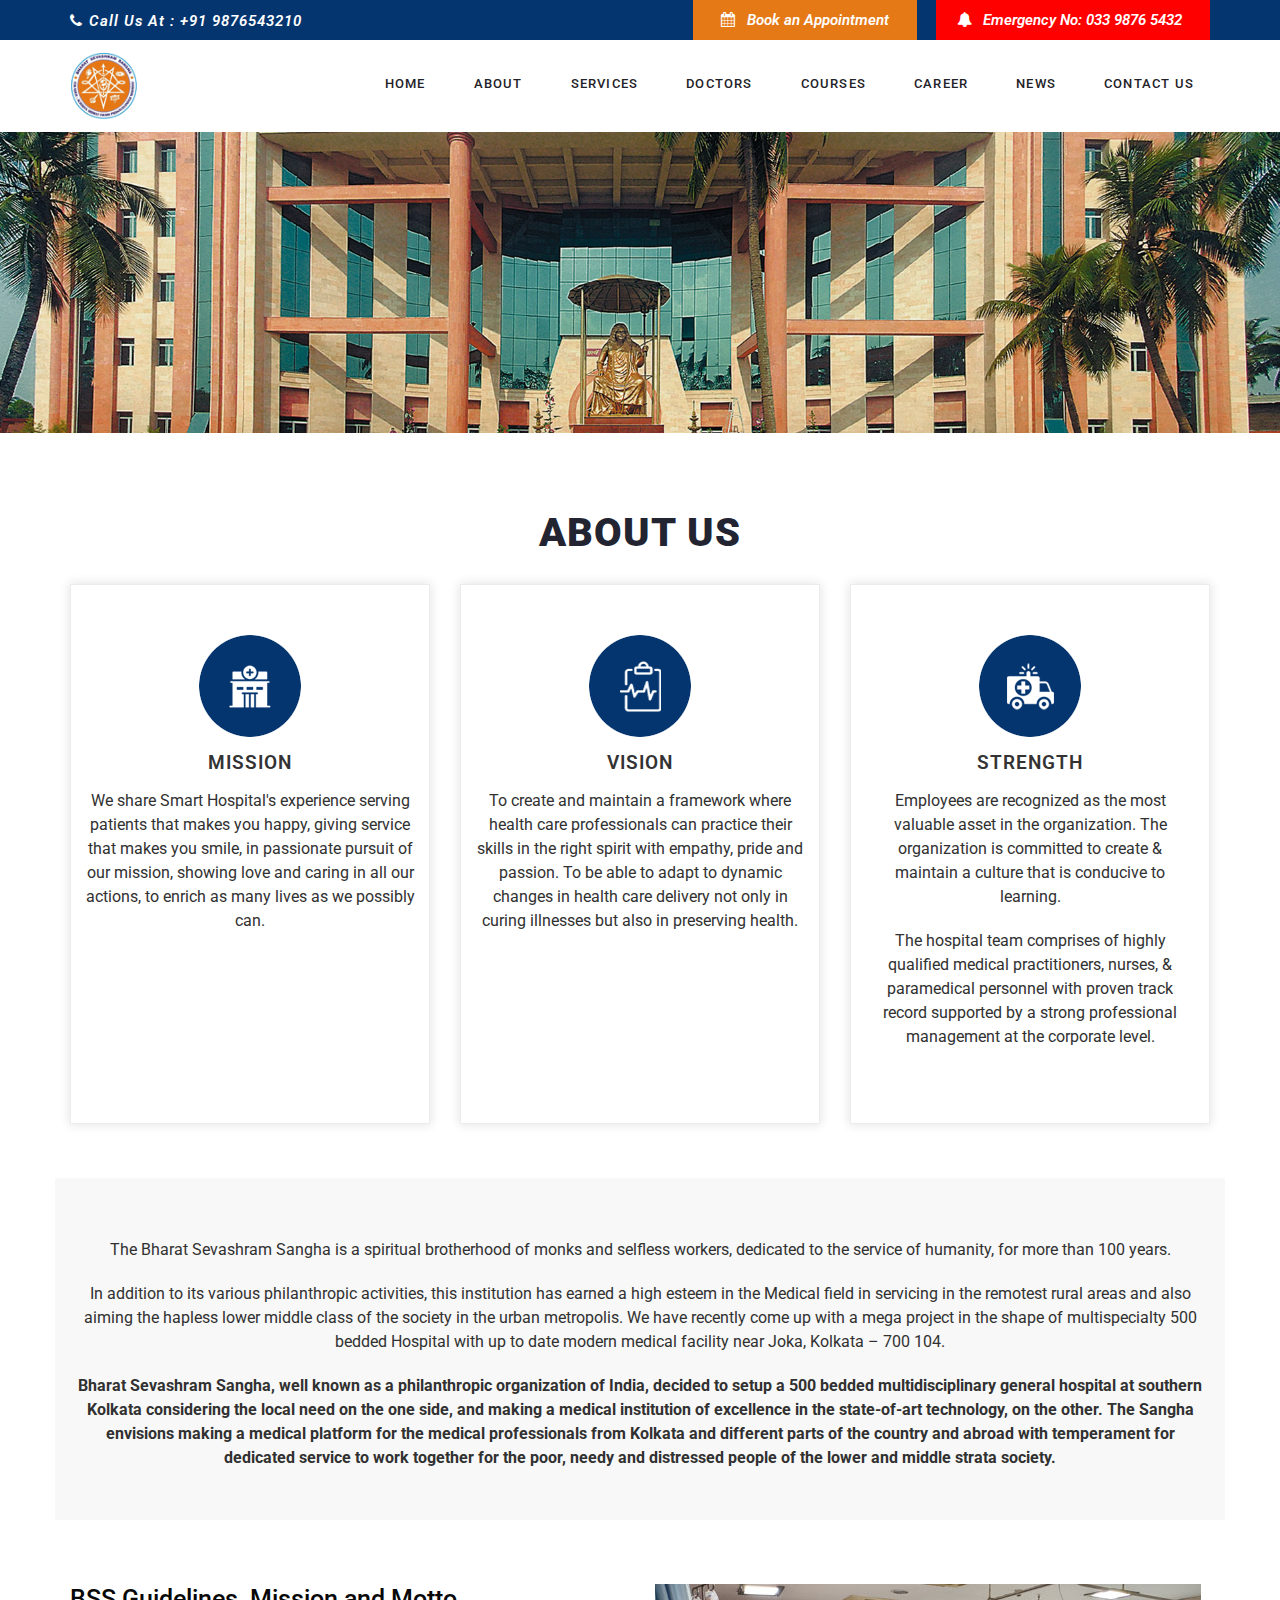
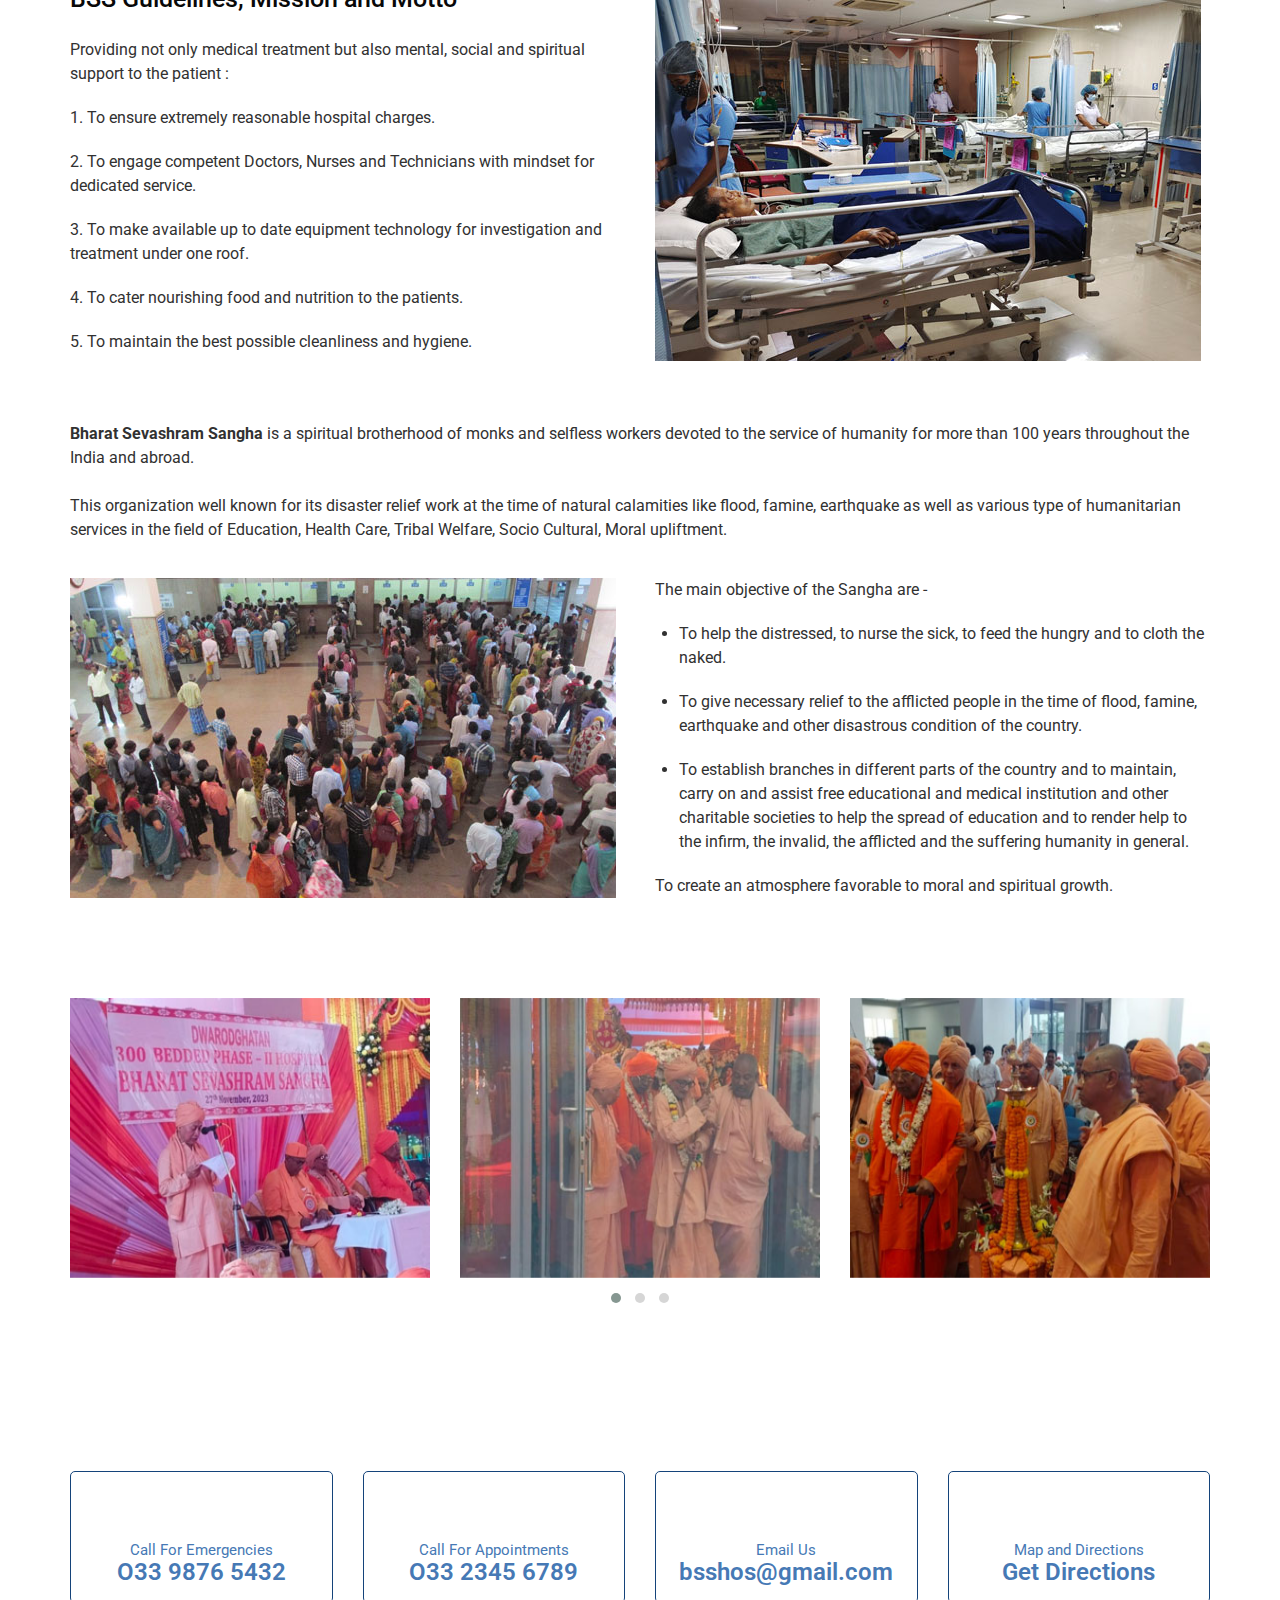
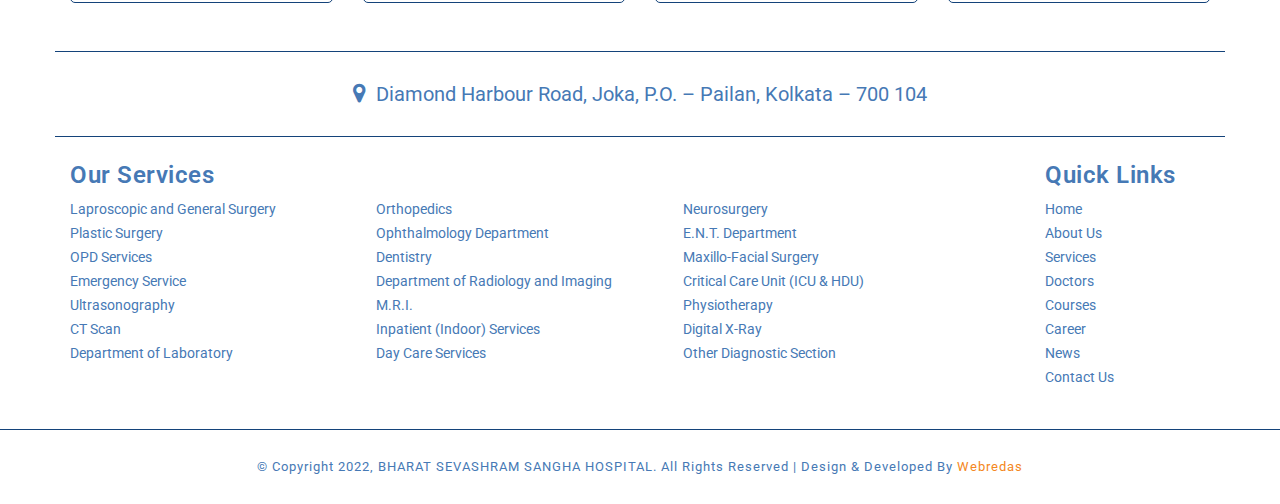
<file: BHARAT-SEVASHRAM-SANGHA/about-us.html>
<!DOCTYPE html>
<html lang="en">
<head>
    <meta charset="utf-8">
    <meta name="viewport" content="width=device-width, initial-scale=1, shrink-to-fit=no">
	<title>BHARAT SEVASHRAM SANGHA</title>
    <meta name="description" content="">
    <meta name="author" content="">
	<meta name="keywords" content="">
	<link rel="shortcut icon" type="image/png" href="images/favicon.png">
	<link rel="preconnect" href="https://fonts.gstatic.com">
<link href="https://fonts.googleapis.com/css2?family=Roboto:ital,wght@0,100;0,300;0,400;0,500;0,700;0,900;1,100;1,300;1,400;1,500;1,700;1,900&display=swap" rel="stylesheet"> 
    <!-- Bootstrap core CSS -->
	<link href="css/bootstrap.min.css" rel="stylesheet">
	<link href="css/bootstrap-grid.css" rel="stylesheet">	
	<!-- Bootstrap core JavaScript -->
	<script src="js/jquery-3.3.1.slim.min.js"></script>
	<script src="js/popper.min.js"></script>
	<script src="js/bootstrap.min.js"></script>
	<!-- Owl Carousel Assets pranab --> 
    <link href="owl-carousel/css/owl.carousel.min.css" rel="stylesheet">
    <link href="owl-carousel/css/owl.theme.default.min.css" rel="stylesheet">
	<!-- Owl Carousel Assets pranab -->
    <!-- Custom styles for this template -->
	<link href="css/modern-business.css" rel="stylesheet">
	<link href="css/style.css" rel="stylesheet">
	<link href="https://stackpath.bootstrapcdn.com/font-awesome/4.7.0/css/font-awesome.min.css" rel="stylesheet" integrity="sha384-wvfXpqpZZVQGK6TAh5PVlGOfQNHSoD2xbE+QkPxCAFlNEevoEH3Sl0sibVcOQVnN" crossorigin="anonymous">	
	<script src="https://cdnjs.cloudflare.com/ajax/libs/jquery/3.2.1/jquery.min.js"></script>
	<!-- GRT Youtube Plugin CSS -->
<link rel="stylesheet" href="css/grt-youtube-popup.css">
	
</head>
<body>

<header id="main-header">
<div id="top-head">
<div class="container">
<div class="row justify-content-between">
 <div class="col-lg-4">
<div class="left-tophead">
<a href=""><i class="fa fa-phone"></i>Call Us At : +91 9876543210</a>
</div>
 </div>
 
 <div class="col-lg-8">
 <div class="right-tophead">
 <ul>
 <li class="th-btn tbtn1"><a href="slot-booking.html"><i class="fa fa-calendar" aria-hidden="true"></i> Book an Appointment</a></li>
 <li class="th-btn tbtn2"><a href="tel:03398765432"><i class="fa fa-bell btn-bell" aria-hidden="true"></i> Emergency No: 033 9876 5432</a></li>
 </ul>
 </div>
 </div>

 

</div>
 </div>
 </div>

 
 <div id="snd-head">
 <div class="container"> 
 <div class="row">
 <div class="col-lg-1">
 <div class="logo">
 <img src="images/logo.png" class="img-fluid">
 </div>
 </div>
 <div class="col-lg-11 header-menu">






<nav class="navbar navbar-expand-lg navbar-light bg-white py-3"> <a href="#" class="navbar-brand font-weight-bold d-block d-lg-none"></a> <button type="button" data-toggle="collapse" data-target="#navbarContent" aria-controls="navbars" aria-expanded="false" aria-label="Toggle navigation" class="navbar-toggler"> <span class="navbar-toggler-icon"></span> </button>
    <div id="navbarContent" class="collapse navbar-collapse">
        <ul class="navbar-nav ml-auto">
		<li class="nav-item"><a href="index.html" class="nav-link font-weight-bold text-uppercase">Home</a></li>
           
            <li class="nav-item"><a href="about-us.html" class="nav-link font-weight-bold text-uppercase">About</a></li>
            <li class="nav-item"><a href="services.html" class="nav-link font-weight-bold text-uppercase">Services</a></li>			
            <li class="nav-item"><a href="doctors.html" class="nav-link font-weight-bold text-uppercase">Doctors</a></li>
			<li class="nav-item"><a href="courses.html" class="nav-link font-weight-bold text-uppercase">Courses</a></li>
			<li class="nav-item"><a href="career.html" class="nav-link font-weight-bold text-uppercase">Career</a></li>
			<li class="nav-item"><a href="news.html" class="nav-link font-weight-bold text-uppercase">News</a></li>
			<li class="nav-item"><a href="contact-us.html" class="nav-link font-weight-bold text-uppercase">Contact Us</a></li>
        </ul>
    </div>
</nav>



</div>
 </div>
 </div>
 </div>
</header>


     <section id="innerPG-banner">
	 <div class="container-fluid">
		<div class="row">
          <div class="banner-item col-lg-12">
		  <img src="images/inner-banner.jpg" class="img-fluid">
          </div>
		  </div>
          </div>
</section>
    <!-- Page Content -->

	
	<section id="innPG-section">
	<div class="container">
	
	<div class="row text-center mb-3">
	  <div class="col-lg-12">
	 <h1>About Us</h1>
	  </div>
	  </div>
	  
	  
	  <div class="row text-center">
		<div class="col-lg-4 col-md-4">
		<div class="serv-box">
		<img src="images/serv-icon1.png" class="img-fluid">
		<h3>Mission</h3>
		<p> We share Smart Hospital's experience serving patients that makes you happy, giving service that makes you smile, in passionate pursuit of our mission, showing love and caring in all our actions, to enrich as many lives as we possibly can.</p>
		</div>
		</div>
		<div class="col-lg-4 col-md-4">
		<div class="serv-box">
		<img src="images/serv-icon2.png" class="img-fluid">
		<h3>Vision</h3>
		<p> To create and maintain a framework where health care professionals can practice their skills in the right spirit with empathy, pride and passion. To be able to adapt to dynamic changes in health care delivery not only in curing illnesses but also in preserving health.</p>
		</div>
		</div>
		<div class="col-lg-4 col-md-4">
		<div class="serv-box">
		<img src="images/serv-icon3.png" class="img-fluid">
		<h3>Strength</h3>
		<p>Employees are recognized as the most valuable asset in the organization. The organization is committed to create & maintain a culture that is conducive to learning.</p>
		<p>The hospital team comprises of highly qualified medical practitioners, nurses, & paramedical personnel with proven track record supported by a strong professional management at the corporate level.</p>
		</div>
		</div>
	    </div>
		
		
		
		
		
	  
	  
	  
	  
	  <div class="row mt-4">
	  <div class="col-lg-12 bg-box text-center mb-3">	
		<p>The Bharat Sevashram Sangha is a spiritual brotherhood of monks and selfless workers, dedicated to the service of humanity, for more than 100 years.</p>
<p>In addition to its various philanthropic activities, this institution has earned a high esteem in the Medical field in servicing in the remotest rural areas and also aiming the hapless lower middle class of the society in the urban metropolis. We have recently come up with a mega project in the shape of multispecialty 500 bedded Hospital with up to date modern medical facility near Joka, Kolkata – 700 104. </p>
<p><b>Bharat Sevashram Sangha, well known as a philanthropic organization of India, decided to setup a 500 bedded multidisciplinary general hospital at southern Kolkata considering the local need on the one side, and making a medical institution of excellence in the state-of-art technology, on the other. The Sangha envisions making a medical platform for the medical professionals from Kolkata and different parts of the country and abroad with temperament for dedicated service to work together for the poor, needy and distressed people of the lower and middle strata society.  </b></p>
		</div>

		</div>
		
		
		<div class="row mt-5">
	  <div class="col-lg-6">	
		<h4 class="mb-4">BSS Guidelines, Mission and Motto</h4>
		 <p>Providing not only medical treatment but also mental, social and spiritual support to the patient :</p>

   <p>1. To ensure extremely reasonable hospital charges.</p>
   <p>2. To engage competent Doctors, Nurses and Technicians with mindset for dedicated service.</p>
   <p>3. To make available up to date equipment technology for investigation and treatment under one roof.</p>
   <p>4. To cater nourishing food and nutrition to the patients.</p>
   <p>5. To maintain the best possible cleanliness and hygiene.</p>
 
		</div>
	  <div class="col-lg-6">
	  <img src="images/about-pic.jpg" class="img-fluid">
	  </div>
        
		
		</div>
		
		
		
		<div class="row mt-5">
		<div class="col-lg-12 mt-0 mb-3">
	  <p class="mb-4"><b>Bharat Sevashram Sangha</b> is a spiritual brotherhood of monks and selfless workers devoted to the service of humanity for more than 100 years throughout  the India and abroad.</p>
		 <p>This organization well known for its disaster relief work at the time of natural calamities like flood, famine, earthquake as well as various type of humanitarian services in the field of Education, Health Care, Tribal Welfare, Socio Cultural, Moral upliftment.</p>
	  </div>
		<div class="col-lg-6">
	  <img src="images/abt-pic2.jpg" class="img-fluid">
	  </div>
	  
	  <div class="col-lg-6">	
		
		 <p>The main objective of the Sangha are  -</p>
		 <ul class="ul-list pl-4 mb-3">
		 <li>To help the distressed, to nurse the sick, to feed the hungry and to cloth the naked.</li>
		 <li>To give necessary relief to the afflicted people in the time of flood, famine, earthquake and other disastrous condition of the country.</li>
		 <li>To establish branches in different parts of the country and to maintain, carry on and assist free educational and medical institution and other charitable societies to help the spread of education and to render help to the infirm, the invalid, the afflicted and the suffering humanity in general.</li>
		 </ul>
		 <p>To create an atmosphere favorable to moral and spiritual growth.</p> 
		</div>
	  
        
		
		</div>
		
		
      </div>
	</section>
	
	
	
	<section id="gallery-section">
	<div class="container">
	
	<div class="row text-center mb-3">
	
	<div class="col-lg-12">
		<div id="demo-pranab">
        <div id="owl-gallery" class="owl-carousel owl-theme">     
          <div class="item">
<img src="images/gallery/gal-pic1.jpg" class="img-fluid">
		  </div>
		  <div class="item">
<img src="images/gallery/gal-pic2.jpg" class="img-fluid">
		  </div>
		  <div class="item">
<img src="images/gallery/gal-pic3.jpg" class="img-fluid">
		  </div>
		  <div class="item">
<img src="images/gallery/gal-pic4.jpg" class="img-fluid">
		  </div>
		  <div class="item">
<img src="images/gallery/gal-pic5.jpg" class="img-fluid">
		  </div>
		  <div class="item">
<img src="images/gallery/gal-pic6.jpg" class="img-fluid">
		  </div>
		  <div class="item">
<img src="images/gallery/gal-pic7.jpg" class="img-fluid">
		  </div>
		  <div class="item">
<img src="images/gallery/gal-pic8.jpg" class="img-fluid">
		  </div>
		  <div class="item">
<img src="images/gallery/gal-pic9.jpg" class="img-fluid">
		  </div>


		  
          </div>
</div>
</div>
	
	
	
	
	</div>
		
		
      </div>
	</section>
	
	
	
	
	
	
	
	
	
	
	
	
	

<footer id="main_footer">	

<div id="top-footer">
			<div class="container">			
				<div class="row first-footer mb-5">			
					<div class="col-lg-3">
					<div class="footer-con-box">
					<i class="fa fa-volume-control-phone" aria-hidden="true"></i>
					<p>Call For Emergencies</p>
					<h5><a href="">O33 9876 5432</a></h5>
					</div>
					</div>
					<div class="col-lg-3">
					<div class="footer-con-box">
					<i class="fa fa-phone" aria-hidden="true"></i>
					<p>Call For Appointments</p>
					<h5><a href="">O33 2345 6789</a></h5>
					</div>
					</div>
					<div class="col-lg-3">
					<div class="footer-con-box">
					<i class="fa fa-envelope" aria-hidden="true"></i>
					<p>Email Us</p>
					<h5><a href="">bsshos@gmail.com</a></h5>
					</div>
					</div>
					<div class="col-lg-3">
					<div class="footer-con-box">
					<i class="fa fa-map-marker" aria-hidden="true"></i>
					<p>Map and Directions</p>
					<h5><a href="">Get Directions</a></h5>
					</div>
					</div>
					
					
					
					</div>
					
					<div class="row">	
					<div class="col-lg-12 second-footer">
					<p><i class="fa fa-map-marker" aria-hidden="true"></i> Diamond Harbour Road, Joka, P.O. – Pailan, Kolkata – 700 104</p>
					</div>
					</div>
					
					
					<div class="row third-footer mt-4">	
					<div class="col-lg-10">
					<h5>Our Services</h5>
					<ul class="footer-menu">
 <li><a href="#"> Laproscopic and General Surgery </a></li>
 <li><a href="#">Orthopedics</a></li>
 <li><a href="#">Neurosurgery</a></li>
 <li><a href="#"> Plastic Surgery </a></li>
 <li><a href="#"> Ophthalmology Department </a></li>
 <li><a href="#"> E.N.T. Department </a></li>
 <li><a href="#"> OPD Services </a></li>
 <li><a href="#">Dentistry</a></li>
 <li><a href="#"> Maxillo-Facial Surgery </a></li>
 <li><a href="#"> Emergency Service </a></li>
 <li><a href="#"> Department of Radiology and Imaging </a></li>
 <li><a href="#"> Critical Care Unit (ICU & HDU) </a></li>
 <li><a href="#">Ultrasonography</a></li>
 <li><a href="#"> M.R.I. </a></li>
 <li><a href="#">Physiotherapy</a></li>
 <li><a href="#"> CT Scan </a></li>
 <li><a href="#"> Inpatient (Indoor) Services </a></li>
 <li><a href="#"> Digital X-Ray </a></li>
 <li><a href="#"> Department of Laboratory </a></li>
 <li><a href="#"> Day Care Services </a></li>
 <li><a href="#"> Other Diagnostic Section </a></li>

 
 </ul>
 </div>
 

 

 
 <div class="col-lg-2">
					<h5>Quick Links</h5>
					<ul class="footer-menu sndMenu">
 <li><a href="#">Home</a></li>
 <li><a href="#">About Us</a></li>
 <li><a href="#">Services</a></li>
 <li><a href="#">Doctors</a></li>
 <li><a href="#">Courses</a></li>
 <li><a href="#">Career</a></li>
 <li><a href="#">News</a></li>
 <li><a href="#">Contact Us</a></li>
 
 </ul>
 </div>

				</div>
			</div>
		</div>

		
		<div id="footer-copyright">
			<div class="container">			
				<div class="row justify-content-between">			
					<div class="col-lg-12">
						<p>© Copyright 2022, BHARAT SEVASHRAM SANGHA HOSPITAL. All Rights Reserved | Design & Developed By <a href="https://www.webredas.com/">Webredas</a></p>	 
					</div>
					
 
				</div>
			</div>
		</div>
		
	</footer>
<script src="owl-carousel/js/owl.carousel.js"></script>

<!-- End Owl pranab-->

		  <script>
            $(document).ready(function() {
              var owl = $('#owl-gallery');
              owl.owlCarousel({
                items: 3,
                loop: true,
				nav:false,
                margin: 30,
                autoplay: true,
                autoplayTimeout: 2000,
                autoplayHoverPause: true,
				responsive:{
        0:{
            items:1
        },
        600:{
            items:3
        },
        1000:{
            items:3
        }
    }
              });
              $('.play').on('click', function() {
                owl.trigger('play.owl.autoplay', [2000])
              })
              $('.stop').on('click', function() {
                owl.trigger('stop.owl.autoplay')
              })
            })
          </script>
</body>  
</html>
</file>
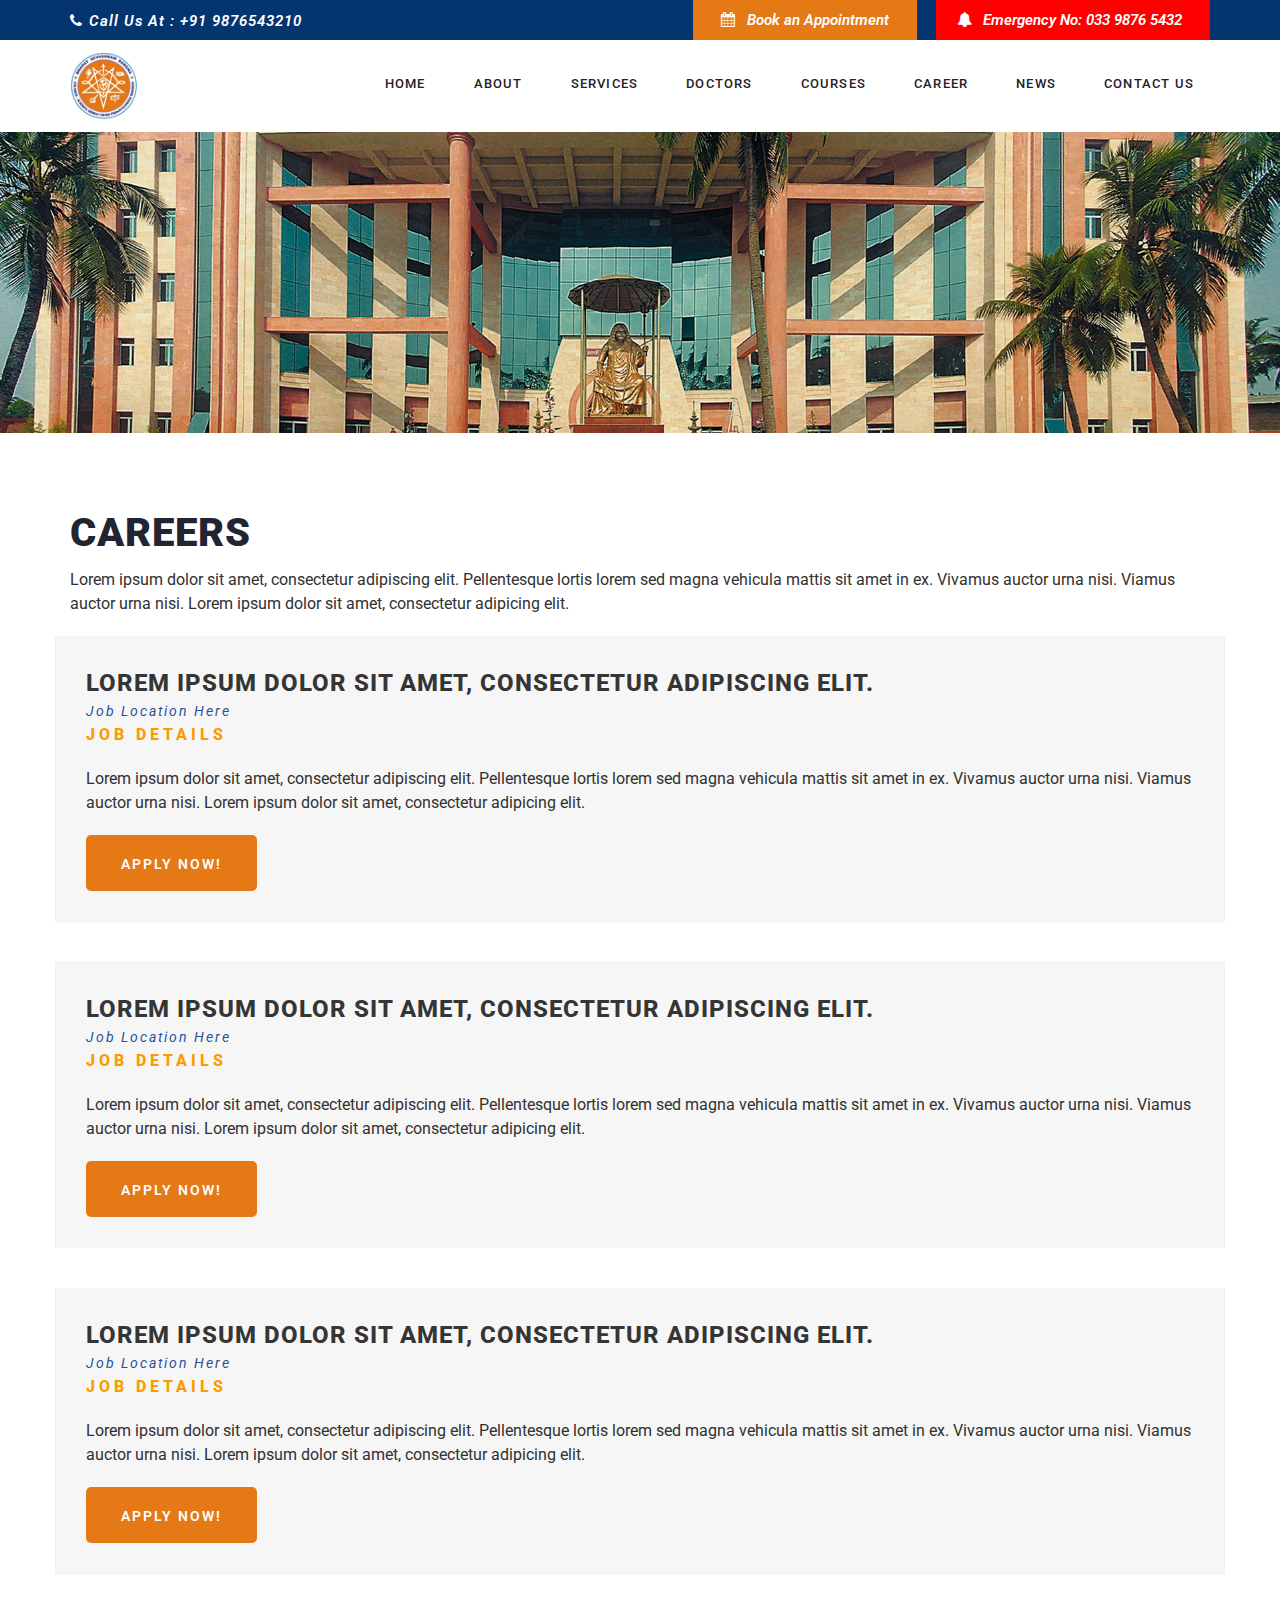
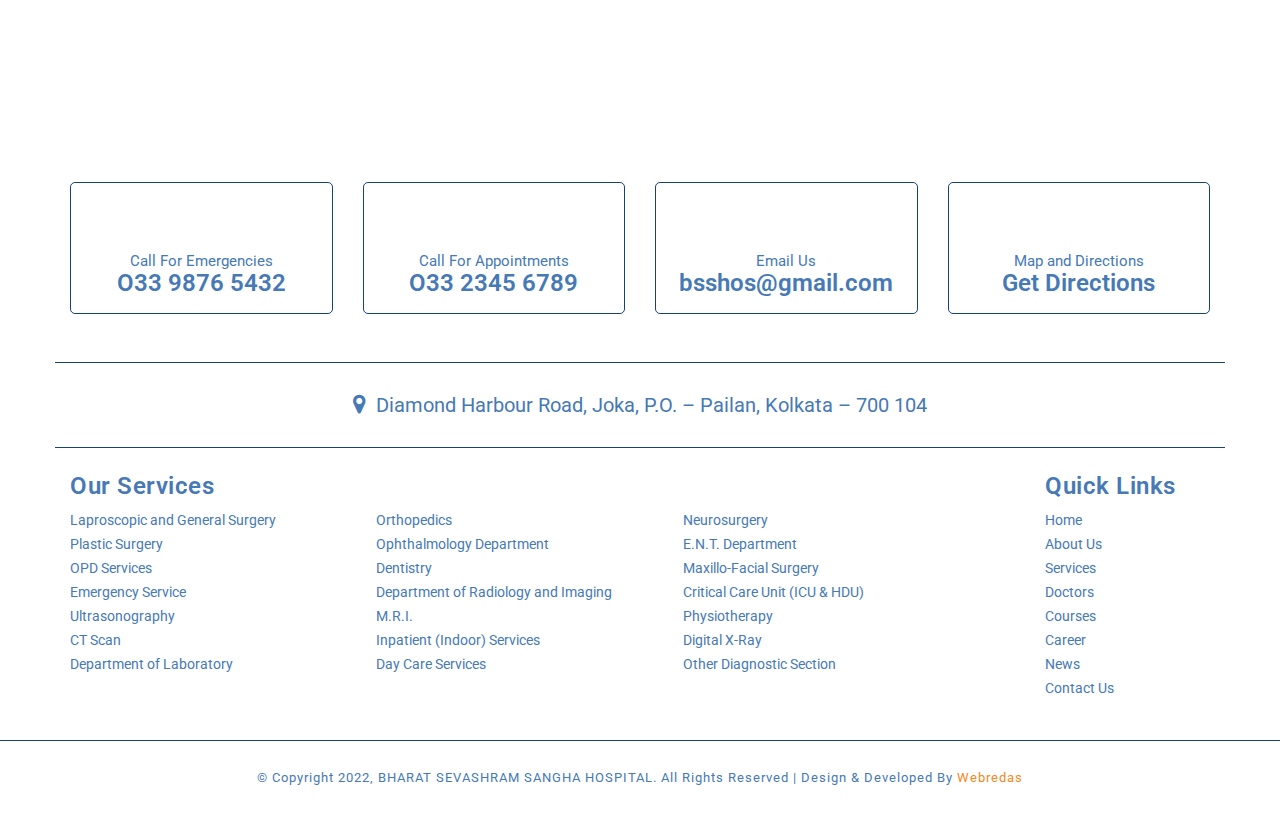
<file: BHARAT-SEVASHRAM-SANGHA/career.html>
<!DOCTYPE html>
<html lang="en">
<head>
    <meta charset="utf-8">
    <meta name="viewport" content="width=device-width, initial-scale=1, shrink-to-fit=no">
	<title>BHARAT SEVASHRAM SANGHA</title>
    <meta name="description" content="">
    <meta name="author" content="">
	<meta name="keywords" content="">
	<link rel="shortcut icon" type="image/png" href="images/favicon.png">
	<link rel="preconnect" href="https://fonts.gstatic.com">
<link href="https://fonts.googleapis.com/css2?family=Roboto:ital,wght@0,100;0,300;0,400;0,500;0,700;0,900;1,100;1,300;1,400;1,500;1,700;1,900&display=swap" rel="stylesheet"> 
    <!-- Bootstrap core CSS -->
	<link href="css/bootstrap.min.css" rel="stylesheet">
	<link href="css/bootstrap-grid.css" rel="stylesheet">	
	<!-- Bootstrap core JavaScript -->
	<script src="js/jquery-3.3.1.slim.min.js"></script>
	<script src="js/popper.min.js"></script>
	<script src="js/bootstrap.min.js"></script>   
	<!-- Owl Carousel Assets pranab --> 
    <link href="owl-carousel/css/owl.carousel.min.css" rel="stylesheet">
    <link href="owl-carousel/css/owl.theme.default.min.css" rel="stylesheet">
	<!-- Owl Carousel Assets pranab -->
    <!-- Custom styles for this template -->
	<link href="css/modern-business.css" rel="stylesheet">
	<link href="css/style.css" rel="stylesheet">
	<link href="https://stackpath.bootstrapcdn.com/font-awesome/4.7.0/css/font-awesome.min.css" rel="stylesheet" integrity="sha384-wvfXpqpZZVQGK6TAh5PVlGOfQNHSoD2xbE+QkPxCAFlNEevoEH3Sl0sibVcOQVnN" crossorigin="anonymous">	
	<script src="https://cdnjs.cloudflare.com/ajax/libs/jquery/3.2.1/jquery.min.js"></script>
	<!-- GRT Youtube Plugin CSS -->
<link rel="stylesheet" href="css/grt-youtube-popup.css">
	
</head>
<body>

<header id="main-header">
<div id="top-head">
<div class="container">
<div class="row justify-content-between">
 <div class="col-lg-4">
<div class="left-tophead">
<a href=""><i class="fa fa-phone"></i>Call Us At : +91 9876543210</a>
</div>
 </div>
 
 <div class="col-lg-8">
 <div class="right-tophead">
 <ul>
 <li class="th-btn tbtn1"><a href="slot-booking.html"><i class="fa fa-calendar" aria-hidden="true"></i> Book an Appointment</a></li>
 <li class="th-btn tbtn2"><a href="tel:03398765432"><i class="fa fa-bell btn-bell" aria-hidden="true"></i> Emergency No: 033 9876 5432</a></li>
 </ul>
 </div>
 </div>

 

</div>
 </div>
 </div>

 
 <div id="snd-head">
 <div class="container"> 
 <div class="row">
 <div class="col-lg-1">
 <div class="logo">
 <img src="images/logo.png" class="img-fluid">
 </div>
 </div>
 <div class="col-lg-11 header-menu">






<nav class="navbar navbar-expand-lg navbar-light bg-white py-3"> <a href="#" class="navbar-brand font-weight-bold d-block d-lg-none"></a> <button type="button" data-toggle="collapse" data-target="#navbarContent" aria-controls="navbars" aria-expanded="false" aria-label="Toggle navigation" class="navbar-toggler"> <span class="navbar-toggler-icon"></span> </button>
    <div id="navbarContent" class="collapse navbar-collapse">
        <ul class="navbar-nav ml-auto">
		<li class="nav-item"><a href="index.html" class="nav-link font-weight-bold text-uppercase">Home</a></li>
           
            <li class="nav-item"><a href="about-us.html" class="nav-link font-weight-bold text-uppercase">About</a></li>
            <li class="nav-item"><a href="services.html" class="nav-link font-weight-bold text-uppercase">Services</a></li>			
            <li class="nav-item"><a href="doctors.html" class="nav-link font-weight-bold text-uppercase">Doctors</a></li>
			<li class="nav-item"><a href="courses.html" class="nav-link font-weight-bold text-uppercase">Courses</a></li>
			<li class="nav-item"><a href="career.html" class="nav-link font-weight-bold text-uppercase">Career</a></li>
			<li class="nav-item"><a href="news.html" class="nav-link font-weight-bold text-uppercase">News</a></li>
			<li class="nav-item"><a href="contact-us.html" class="nav-link font-weight-bold text-uppercase">Contact Us</a></li>
        </ul>
    </div>
</nav>



</div>
 </div>
 </div>
 </div>
</header>


     <section id="innerPG-banner">
	 <div class="container-fluid">
		<div class="row">
          <div class="banner-item col-lg-12">
		  <img src="images/inner-banner.jpg" class="img-fluid">
          </div>
		  </div>
          </div>
</section>
    <!-- Page Content -->

	
	<section id="docPG-section">
	<div class="container">
	  <div class="row mb-5">
        <div class="col-lg-12">
		<h1>Careers</h1>
<p>Lorem ipsum dolor sit amet, consectetur adipiscing elit. Pellentesque lortis lorem sed magna vehicula mattis sit amet in ex. Vivamus auctor urna nisi. Viamus auctor urna nisi. Lorem ipsum dolor sit amet, consectetur adipicing elit.</p>
</div>

<div class="col-lg-12 jpost-box">
<h3>Lorem ipsum dolor sit amet, consectetur adipiscing elit.</h3>
<p class="job-loc">Job Location Here</p>
<p class="job-detl">Job Details</p>
<p>Lorem ipsum dolor sit amet, consectetur adipiscing elit. Pellentesque lortis lorem sed magna vehicula mattis sit amet in ex. Vivamus auctor urna nisi. Viamus auctor urna nisi. Lorem ipsum dolor sit amet, consectetur adipicing elit.</p>
<a href="job-post.html" class="rm-btn">Apply Now!</a>
		</div>
		
<div class="col-lg-12 jpost-box">
<h3>Lorem ipsum dolor sit amet, consectetur adipiscing elit.</h3>
<p class="job-loc">Job Location Here</p>
<p class="job-detl">Job Details</p>
<p>Lorem ipsum dolor sit amet, consectetur adipiscing elit. Pellentesque lortis lorem sed magna vehicula mattis sit amet in ex. Vivamus auctor urna nisi. Viamus auctor urna nisi. Lorem ipsum dolor sit amet, consectetur adipicing elit.</p>
<a href="job-post.html" class="rm-btn">Apply Now!</a>
		</div>
		
<div class="col-lg-12 jpost-box">
<h3>Lorem ipsum dolor sit amet, consectetur adipiscing elit.</h3>
<p class="job-loc">Job Location Here</p>
<p class="job-detl">Job Details</p>
<p>Lorem ipsum dolor sit amet, consectetur adipiscing elit. Pellentesque lortis lorem sed magna vehicula mattis sit amet in ex. Vivamus auctor urna nisi. Viamus auctor urna nisi. Lorem ipsum dolor sit amet, consectetur adipicing elit.</p>
<a href="job-post.html" class="rm-btn">Apply Now!</a>
		</div>
</div>
		
		
      </div>
	</section>
	
	
	
	
	
	
	
	
	
	
	
	
	
	
	
	
	
	
	
	
	
	
	
	

<footer id="main_footer">	

<div id="top-footer">
			<div class="container">			
				<div class="row first-footer mb-5">			
					<div class="col-lg-3">
					<div class="footer-con-box">
					<i class="fa fa-volume-control-phone" aria-hidden="true"></i>
					<p>Call For Emergencies</p>
					<h5><a href="">O33 9876 5432</a></h5>
					</div>
					</div>
					<div class="col-lg-3">
					<div class="footer-con-box">
					<i class="fa fa-phone" aria-hidden="true"></i>
					<p>Call For Appointments</p>
					<h5><a href="">O33 2345 6789</a></h5>
					</div>
					</div>
					<div class="col-lg-3">
					<div class="footer-con-box">
					<i class="fa fa-envelope" aria-hidden="true"></i>
					<p>Email Us</p>
					<h5><a href="">bsshos@gmail.com</a></h5>
					</div>
					</div>
					<div class="col-lg-3">
					<div class="footer-con-box">
					<i class="fa fa-map-marker" aria-hidden="true"></i>
					<p>Map and Directions</p>
					<h5><a href="">Get Directions</a></h5>
					</div>
					</div>
					
					
					
					</div>
					
					<div class="row">	
					<div class="col-lg-12 second-footer">
					<p><i class="fa fa-map-marker" aria-hidden="true"></i> Diamond Harbour Road, Joka, P.O. – Pailan, Kolkata – 700 104</p>
					</div>
					</div>
					
					
					<div class="row third-footer mt-4">	
					<div class="col-lg-10">
					<h5>Our Services</h5>
					<ul class="footer-menu">
 <li><a href="#"> Laproscopic and General Surgery </a></li>
 <li><a href="#">Orthopedics</a></li>
 <li><a href="#">Neurosurgery</a></li>
 <li><a href="#"> Plastic Surgery </a></li>
 <li><a href="#"> Ophthalmology Department </a></li>
 <li><a href="#"> E.N.T. Department </a></li>
 <li><a href="#"> OPD Services </a></li>
 <li><a href="#">Dentistry</a></li>
 <li><a href="#"> Maxillo-Facial Surgery </a></li>
 <li><a href="#"> Emergency Service </a></li>
 <li><a href="#"> Department of Radiology and Imaging </a></li>
 <li><a href="#"> Critical Care Unit (ICU & HDU) </a></li>
 <li><a href="#">Ultrasonography</a></li>
 <li><a href="#"> M.R.I. </a></li>
 <li><a href="#">Physiotherapy</a></li>
 <li><a href="#"> CT Scan </a></li>
 <li><a href="#"> Inpatient (Indoor) Services </a></li>
 <li><a href="#"> Digital X-Ray </a></li>
 <li><a href="#"> Department of Laboratory </a></li>
 <li><a href="#"> Day Care Services </a></li>
 <li><a href="#"> Other Diagnostic Section </a></li>

 
 </ul>
 </div>
 

 

 
 <div class="col-lg-2">
					<h5>Quick Links</h5>
					<ul class="footer-menu sndMenu">
 <li><a href="#">Home</a></li>
 <li><a href="#">About Us</a></li>
 <li><a href="#">Services</a></li>
 <li><a href="#">Doctors</a></li>
 <li><a href="#">Courses</a></li>
 <li><a href="#">Career</a></li>
 <li><a href="#">News</a></li>
 <li><a href="#">Contact Us</a></li>
 
 </ul>
 </div>

				</div>
			</div>
		</div>

		
		<div id="footer-copyright">
			<div class="container">			
				<div class="row justify-content-between">			
					<div class="col-lg-12">
						<p>© Copyright 2022, BHARAT SEVASHRAM SANGHA HOSPITAL. All Rights Reserved | Design & Developed By <a href="https://www.webredas.com/">Webredas</a></p>	 
					</div>
					
 
				</div>
			</div>
		</div>
		
	</footer>

</body>  
</html>
</file>
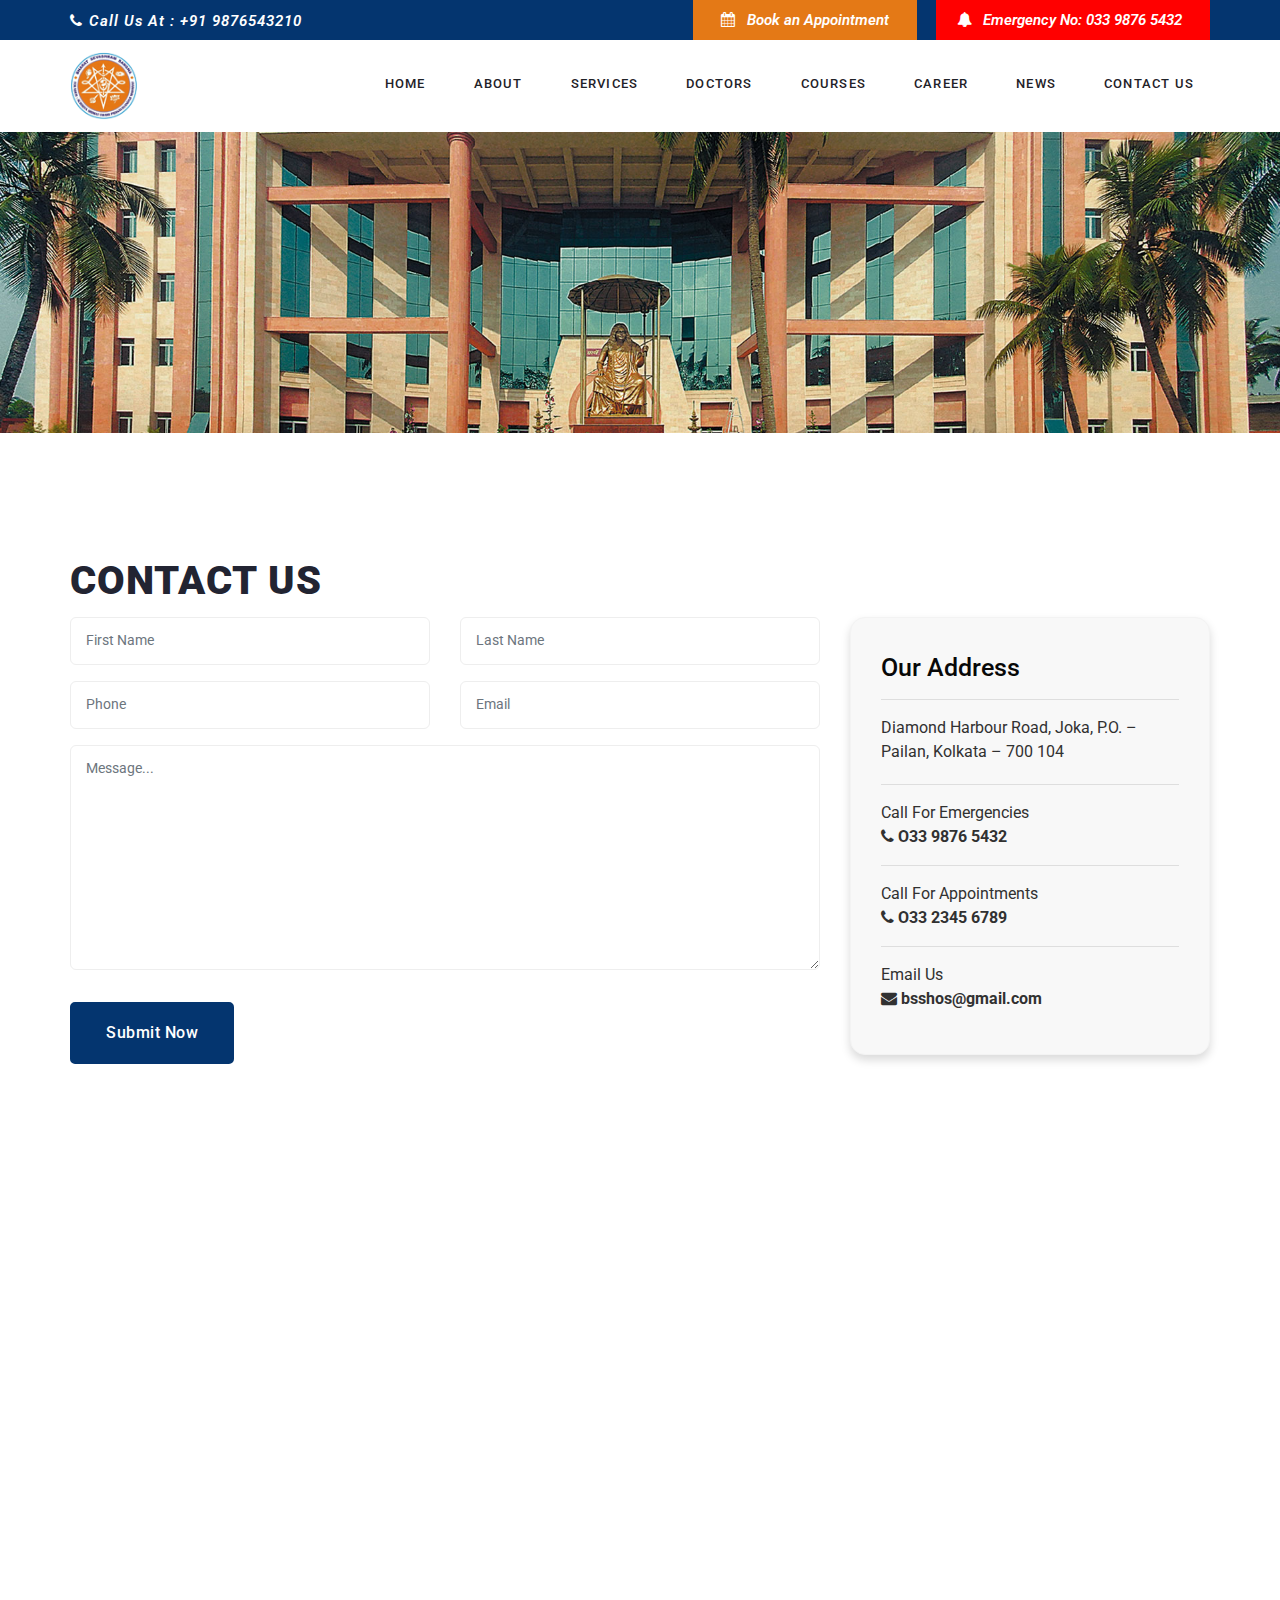
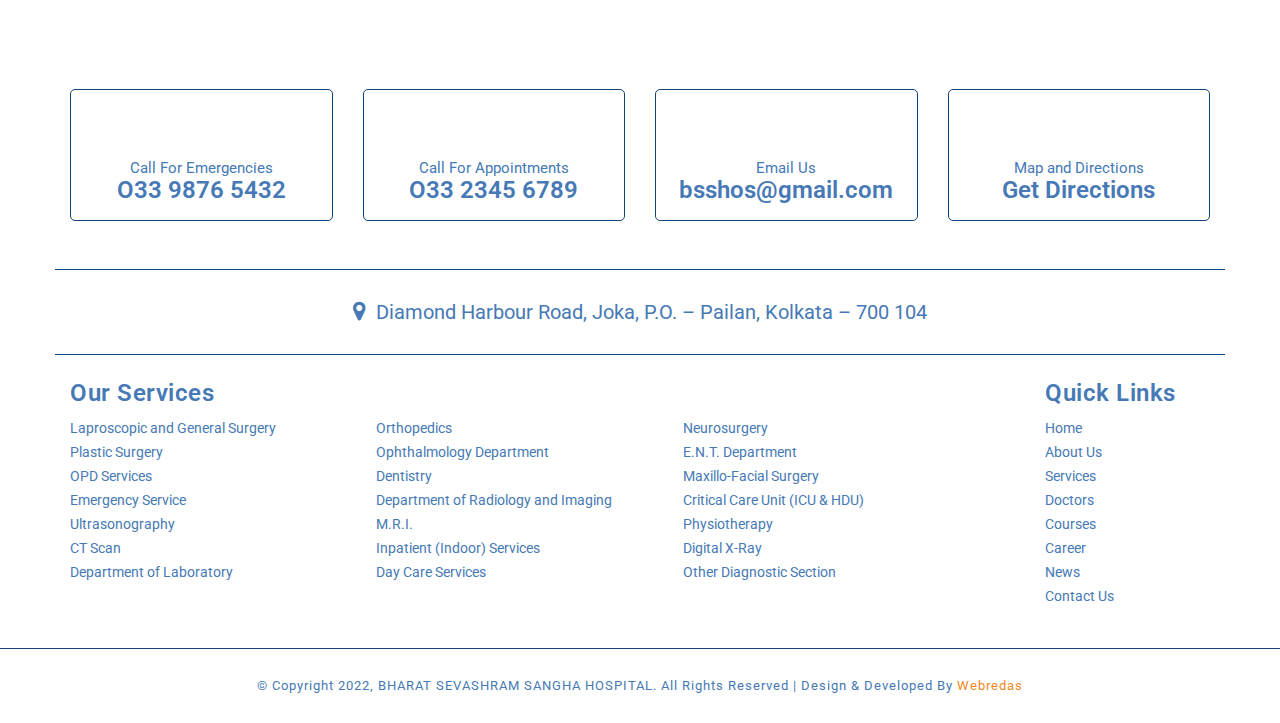
<file: BHARAT-SEVASHRAM-SANGHA/contact-us.html>
<!DOCTYPE html>
<html lang="en">
<head>
    <meta charset="utf-8">
    <meta name="viewport" content="width=device-width, initial-scale=1, shrink-to-fit=no">
	<title>BHARAT SEVASHRAM SANGHA</title>
    <meta name="description" content="">
    <meta name="author" content="">
	<meta name="keywords" content="">
	<link rel="shortcut icon" type="image/png" href="images/favicon.png">
	<link rel="preconnect" href="https://fonts.gstatic.com">
<link href="https://fonts.googleapis.com/css2?family=Roboto:ital,wght@0,100;0,300;0,400;0,500;0,700;0,900;1,100;1,300;1,400;1,500;1,700;1,900&display=swap" rel="stylesheet"> 
    <!-- Bootstrap core CSS -->
	<link href="css/bootstrap.min.css" rel="stylesheet">
	<link href="css/bootstrap-grid.css" rel="stylesheet">	
	<!-- Bootstrap core JavaScript -->
	<script src="js/jquery-3.3.1.slim.min.js"></script>
	<script src="js/popper.min.js"></script>
	<script src="js/bootstrap.min.js"></script>   
	<!-- Owl Carousel Assets pranab --> 
    <link href="owl-carousel/css/owl.carousel.min.css" rel="stylesheet">
    <link href="owl-carousel/css/owl.theme.default.min.css" rel="stylesheet">
	<!-- Owl Carousel Assets pranab -->
    <!-- Custom styles for this template -->
	<link href="css/modern-business.css" rel="stylesheet">
	<link href="css/style.css" rel="stylesheet">
	<link href="https://stackpath.bootstrapcdn.com/font-awesome/4.7.0/css/font-awesome.min.css" rel="stylesheet" integrity="sha384-wvfXpqpZZVQGK6TAh5PVlGOfQNHSoD2xbE+QkPxCAFlNEevoEH3Sl0sibVcOQVnN" crossorigin="anonymous">	
	<script src="https://cdnjs.cloudflare.com/ajax/libs/jquery/3.2.1/jquery.min.js"></script>
	<!-- GRT Youtube Plugin CSS -->
<link rel="stylesheet" href="css/grt-youtube-popup.css">
	
</head>
<body>

<header id="main-header">
<div id="top-head">
<div class="container">
<div class="row justify-content-between">
 <div class="col-lg-4">
<div class="left-tophead">
<a href=""><i class="fa fa-phone"></i>Call Us At : +91 9876543210</a>
</div>
 </div>
 
 <div class="col-lg-8">
 <div class="right-tophead">
 <ul>
 <li class="th-btn tbtn1"><a href="slot-booking.html"><i class="fa fa-calendar" aria-hidden="true"></i> Book an Appointment</a></li>
 <li class="th-btn tbtn2"><a href="tel:03398765432"><i class="fa fa-bell btn-bell" aria-hidden="true"></i> Emergency No: 033 9876 5432</a></li>
 </ul>
 </div>
 </div>

 

</div>
 </div>
 </div>

 
 <div id="snd-head">
 <div class="container"> 
 <div class="row">
 <div class="col-lg-1">
 <div class="logo">
 <img src="images/logo.png" class="img-fluid">
 </div>
 </div>
 <div class="col-lg-11 header-menu">






<nav class="navbar navbar-expand-lg navbar-light bg-white py-3"> <a href="#" class="navbar-brand font-weight-bold d-block d-lg-none"></a> <button type="button" data-toggle="collapse" data-target="#navbarContent" aria-controls="navbars" aria-expanded="false" aria-label="Toggle navigation" class="navbar-toggler"> <span class="navbar-toggler-icon"></span> </button>
    <div id="navbarContent" class="collapse navbar-collapse">
        <ul class="navbar-nav ml-auto">
		<li class="nav-item"><a href="index.html" class="nav-link font-weight-bold text-uppercase">Home</a></li>
           
            <li class="nav-item"><a href="about-us.html" class="nav-link font-weight-bold text-uppercase">About</a></li>
            <li class="nav-item"><a href="services.html" class="nav-link font-weight-bold text-uppercase">Services</a></li>			
            <li class="nav-item"><a href="doctors.html" class="nav-link font-weight-bold text-uppercase">Doctors</a></li>
			<li class="nav-item"><a href="courses.html" class="nav-link font-weight-bold text-uppercase">Courses</a></li>
			<li class="nav-item"><a href="career.html" class="nav-link font-weight-bold text-uppercase">Career</a></li>
			<li class="nav-item"><a href="news.html" class="nav-link font-weight-bold text-uppercase">News</a></li>
			<li class="nav-item"><a href="contact-us.html" class="nav-link font-weight-bold text-uppercase">Contact Us</a></li>
        </ul>
    </div>
</nav>



</div>
 </div>
 </div>
 </div>
</header>


     <section id="innerPG-banner">
	 <div class="container-fluid">
		<div class="row">
          <div class="banner-item col-lg-12">
		  <img src="images/inner-banner.jpg" class="img-fluid">
          </div>
		  </div>
          </div>
</section>
    <!-- Page Content -->

	
	<section id="docPG-section">
	<div class="container">
	  <div class="row mt-lg-5">
	  <div class="col-lg-12">	
	  <h2 class="mb-3">Contact Us</h2>
	  </div>
		<div class="col-lg-8">		
		<form role="form" action="" method="post" id="contact-form">
          <div class="controls">
            <div class="row">
              <div class="col-lg-6">
                <div class="form-group">
                  <input type="text" required="required" placeholder="First Name" class="form-control" name="first_name" id="first_name">
                </div>
              </div>
              <div class="col-lg-6">
                <div class="form-group">
                  <input type="text" required="required" placeholder="Last Name" class="form-control" name="last_name" id="last_name">
                </div>
              </div>
			     </div>
			  
			  <div class="row">
			  
			  <div class="col-lg-6">
                <div class="form-group">
                  <input type="tel" required="required" placeholder="Phone" class="form-control" name="form_Phone" id="form_Phone">
                </div>
              </div>
			  
			  <div class="col-lg-6">
                <div class="form-group">
                  <input type="text" required="required" placeholder="Email" class="form-control" name="form_Email" id="form_Email">
                </div>
              </div>
            </div>
            
            <div class="row">
              <div class="col-lg-12">
                <div class="form-group">
                    <textarea data-error="Please,leave us a message." required="required" rows="4" placeholder="Message..." class="form-control" name="form_message" id="form_message"></textarea>
                </div>
            </div>	
			
			<div class="col-lg-12 mt-3">
                <input type="submit" value="Submit Now" class="banner-btn">
              </div>
          </div>

	          
	  </div>
	  </form>
		
		</div>
		<div class="col-lg-4">
		<div class="benefit-box">
		<h4>Our Address</h4>
		<hr>
		<p>Diamond Harbour Road, Joka, P.O. – Pailan, Kolkata – 700 104</p>
		<hr>
		<p class="mb-0">Call For Emergencies</p>
<p class="mb-2"><i class="fa fa-phone" aria-hidden="true"></i> <b>O33 9876 5432</b></p>
<hr>
<p class="mb-0">Call For Appointments</p>
<p class="mb-2"><i class="fa fa-phone" aria-hidden="true"></i> <b>O33 2345 6789</b></p>
<hr>
<p class="mb-0">Email Us</p>
<p class="mb-2"><i class="fa fa-envelope" aria-hidden="true"></i> <b>bsshos@gmail.com</b></p>

		
		</div>
		</div>
		</div>
		
		
      </div>
	</section>
	
	
	
	
	<section id="map-section">
	<div class="container-fluid">
	<div class="row mt-5">
		<div class="col-lg-12">
		<iframe src="https://www.google.com/maps/embed?pb=!1m18!1m12!1m3!1d3686.6164958874465!2d88.3186854752978!3d22.48104147955703!2m3!1f0!2f0!3f0!3m2!1i1024!2i768!4f13.1!3m3!1m2!1s0x3a027bb69682e351%3A0x6ea6470293efc0ff!2sWebredas%20Technologies!5e0!3m2!1sen!2sin!4v1715268062860!5m2!1sen!2sin" width="100%" height="450" style="border:0;" allowfullscreen="" loading="lazy" referrerpolicy="no-referrer-when-downgrade"></iframe>
		</div>
		</div>	
		
	  </div>
	</section>
	
	
	
	
	
	
	
	
	
	
	
	
	
	
	
	
	
	
	

<footer id="main_footer">	

<div id="top-footer">
			<div class="container">			
				<div class="row first-footer mb-5">			
					<div class="col-lg-3">
					<div class="footer-con-box">
					<i class="fa fa-volume-control-phone" aria-hidden="true"></i>
					<p>Call For Emergencies</p>
					<h5><a href="">O33 9876 5432</a></h5>
					</div>
					</div>
					<div class="col-lg-3">
					<div class="footer-con-box">
					<i class="fa fa-phone" aria-hidden="true"></i>
					<p>Call For Appointments</p>
					<h5><a href="">O33 2345 6789</a></h5>
					</div>
					</div>
					<div class="col-lg-3">
					<div class="footer-con-box">
					<i class="fa fa-envelope" aria-hidden="true"></i>
					<p>Email Us</p>
					<h5><a href="">bsshos@gmail.com</a></h5>
					</div>
					</div>
					<div class="col-lg-3">
					<div class="footer-con-box">
					<i class="fa fa-map-marker" aria-hidden="true"></i>
					<p>Map and Directions</p>
					<h5><a href="">Get Directions</a></h5>
					</div>
					</div>
					
					
					
					</div>
					
					<div class="row">	
					<div class="col-lg-12 second-footer">
					<p><i class="fa fa-map-marker" aria-hidden="true"></i> Diamond Harbour Road, Joka, P.O. – Pailan, Kolkata – 700 104</p>
					</div>
					</div>
					
					
					<div class="row third-footer mt-4">	
					<div class="col-lg-10">
					<h5>Our Services</h5>
					<ul class="footer-menu">
 <li><a href="#"> Laproscopic and General Surgery </a></li>
 <li><a href="#">Orthopedics</a></li>
 <li><a href="#">Neurosurgery</a></li>
 <li><a href="#"> Plastic Surgery </a></li>
 <li><a href="#"> Ophthalmology Department </a></li>
 <li><a href="#"> E.N.T. Department </a></li>
 <li><a href="#"> OPD Services </a></li>
 <li><a href="#">Dentistry</a></li>
 <li><a href="#"> Maxillo-Facial Surgery </a></li>
 <li><a href="#"> Emergency Service </a></li>
 <li><a href="#"> Department of Radiology and Imaging </a></li>
 <li><a href="#"> Critical Care Unit (ICU & HDU) </a></li>
 <li><a href="#">Ultrasonography</a></li>
 <li><a href="#"> M.R.I. </a></li>
 <li><a href="#">Physiotherapy</a></li>
 <li><a href="#"> CT Scan </a></li>
 <li><a href="#"> Inpatient (Indoor) Services </a></li>
 <li><a href="#"> Digital X-Ray </a></li>
 <li><a href="#"> Department of Laboratory </a></li>
 <li><a href="#"> Day Care Services </a></li>
 <li><a href="#"> Other Diagnostic Section </a></li>

 
 </ul>
 </div>
 

 

 
 <div class="col-lg-2">
					<h5>Quick Links</h5>
					<ul class="footer-menu sndMenu">
 <li><a href="#">Home</a></li>
 <li><a href="#">About Us</a></li>
 <li><a href="#">Services</a></li>
 <li><a href="#">Doctors</a></li>
 <li><a href="#">Courses</a></li>
 <li><a href="#">Career</a></li>
 <li><a href="#">News</a></li>
 <li><a href="#">Contact Us</a></li>
 
 </ul>
 </div>

				</div>
			</div>
		</div>

		
		<div id="footer-copyright">
			<div class="container">			
				<div class="row justify-content-between">			
					<div class="col-lg-12">
						<p>© Copyright 2022, BHARAT SEVASHRAM SANGHA HOSPITAL. All Rights Reserved | Design & Developed By <a href="https://www.webredas.com/">Webredas</a></p>	 
					</div>
					
 
				</div>
			</div>
		</div>
		
	</footer>

</body>  
</html>
</file>
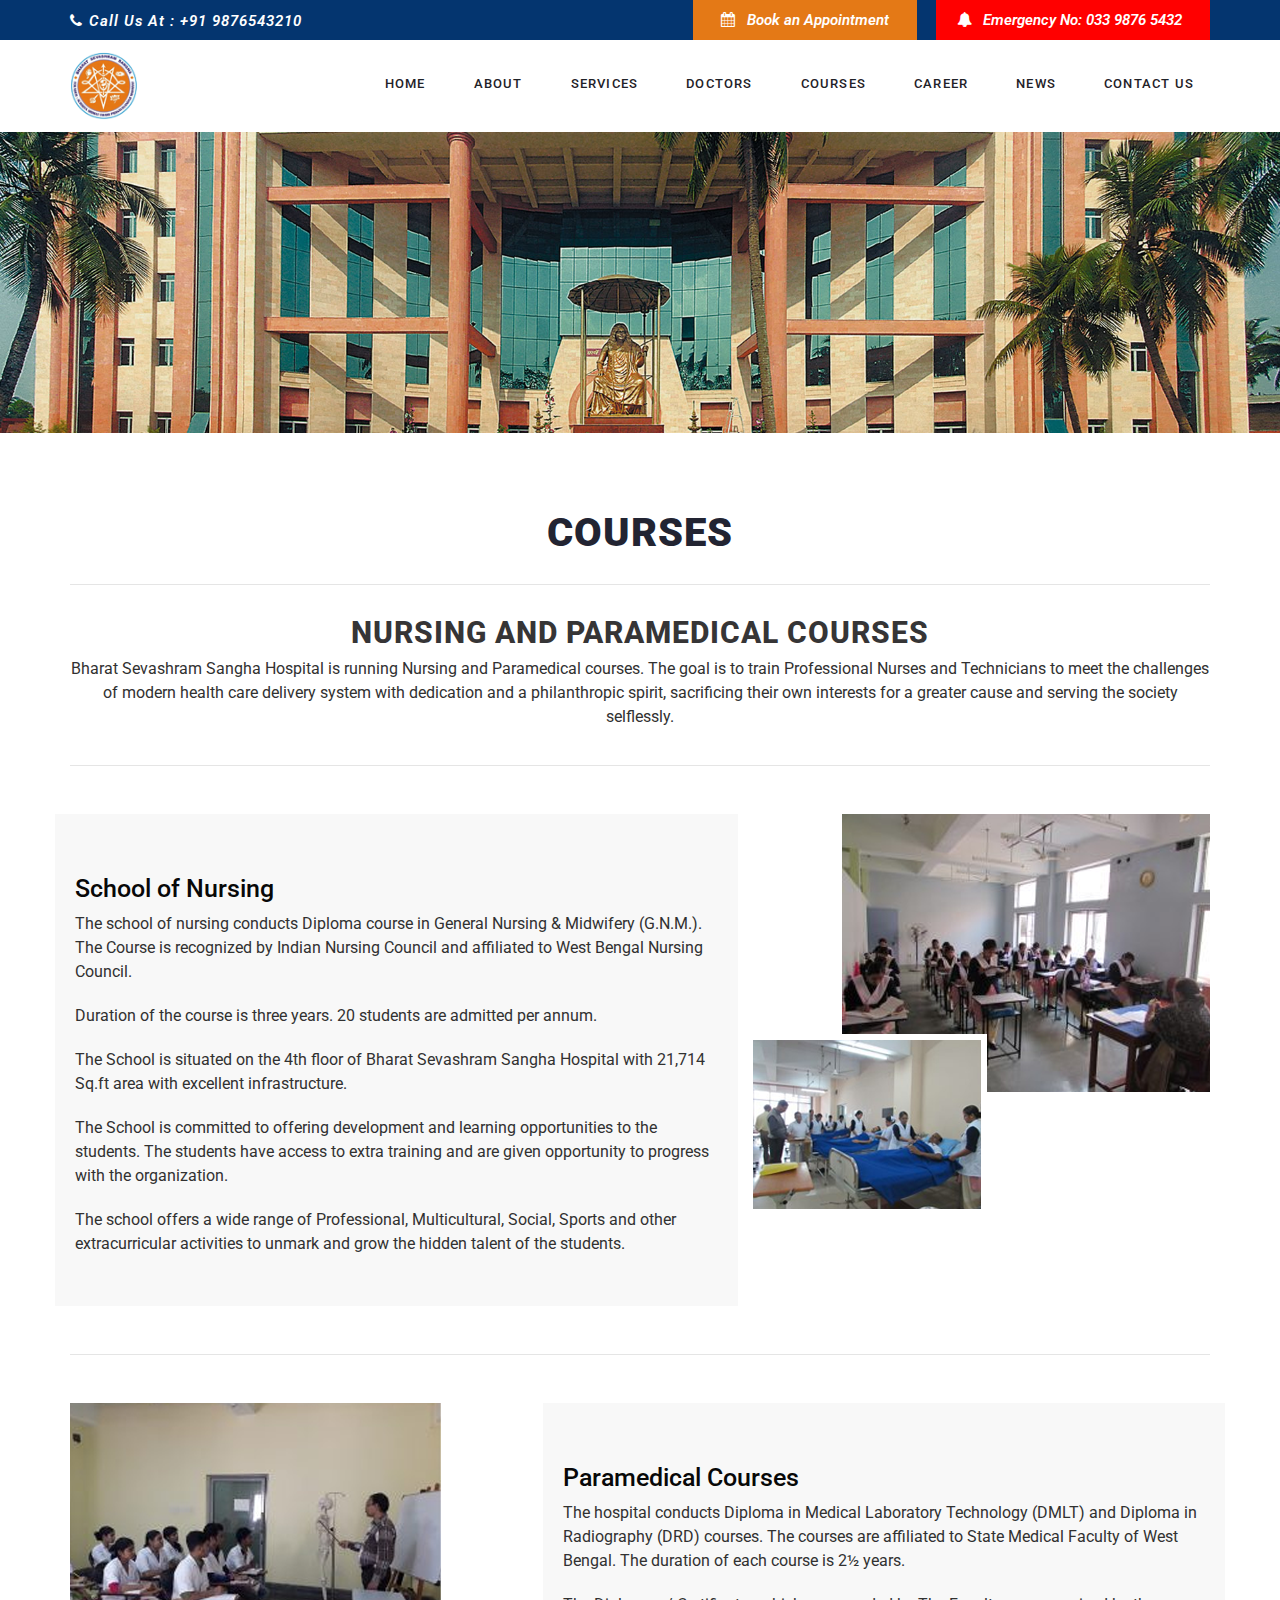
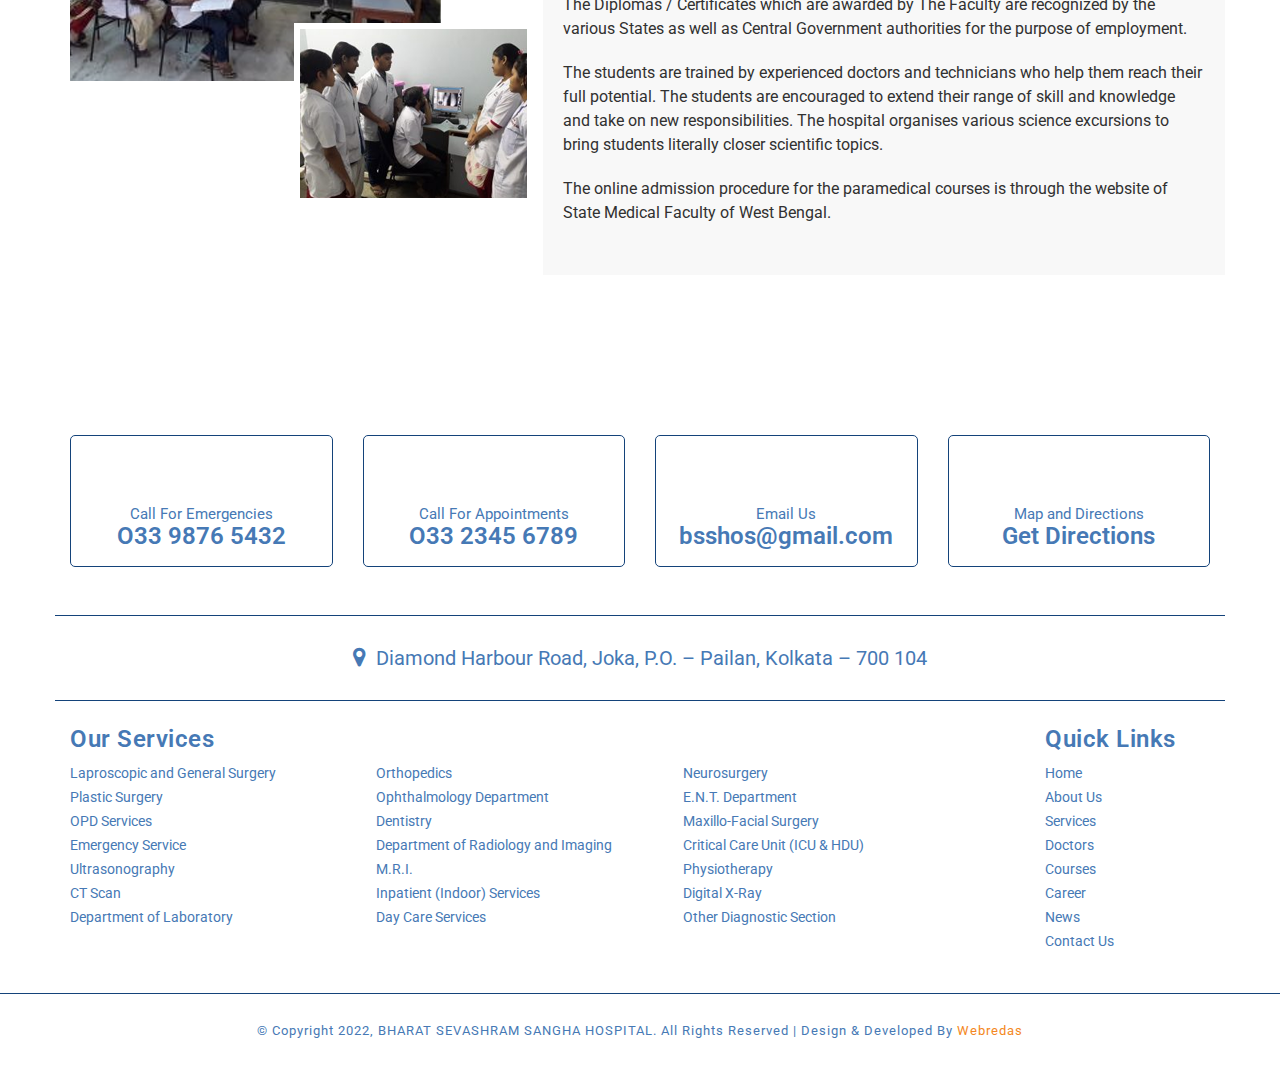
<file: BHARAT-SEVASHRAM-SANGHA/courses.html>
<!DOCTYPE html>
<html lang="en">
<head>
    <meta charset="utf-8">
    <meta name="viewport" content="width=device-width, initial-scale=1, shrink-to-fit=no">
	<title>BHARAT SEVASHRAM SANGHA</title>
    <meta name="description" content="">
    <meta name="author" content="">
	<meta name="keywords" content="">
	<link rel="shortcut icon" type="image/png" href="images/favicon.png">
	<link rel="preconnect" href="https://fonts.gstatic.com">
<link href="https://fonts.googleapis.com/css2?family=Roboto:ital,wght@0,100;0,300;0,400;0,500;0,700;0,900;1,100;1,300;1,400;1,500;1,700;1,900&display=swap" rel="stylesheet"> 
    <!-- Bootstrap core CSS -->
	<link href="css/bootstrap.min.css" rel="stylesheet">
	<link href="css/bootstrap-grid.css" rel="stylesheet">	
	<!-- Bootstrap core JavaScript -->
	<script src="js/jquery-3.3.1.slim.min.js"></script>
	<script src="js/popper.min.js"></script>
	<script src="js/bootstrap.min.js"></script>
	<!-- Owl Carousel Assets pranab --> 
    <link href="owl-carousel/css/owl.carousel.min.css" rel="stylesheet">
    <link href="owl-carousel/css/owl.theme.default.min.css" rel="stylesheet">
	<!-- Owl Carousel Assets pranab -->
    <!-- Custom styles for this template -->
	<link href="css/modern-business.css" rel="stylesheet">
	<link href="css/style.css" rel="stylesheet">
	<link href="https://stackpath.bootstrapcdn.com/font-awesome/4.7.0/css/font-awesome.min.css" rel="stylesheet" integrity="sha384-wvfXpqpZZVQGK6TAh5PVlGOfQNHSoD2xbE+QkPxCAFlNEevoEH3Sl0sibVcOQVnN" crossorigin="anonymous">	
	<script src="https://cdnjs.cloudflare.com/ajax/libs/jquery/3.2.1/jquery.min.js"></script>
	<!-- GRT Youtube Plugin CSS -->
<link rel="stylesheet" href="css/grt-youtube-popup.css">
	
</head>
<body>

<header id="main-header">
<div id="top-head">
<div class="container">
<div class="row justify-content-between">
 <div class="col-lg-4">
<div class="left-tophead">
<a href=""><i class="fa fa-phone"></i>Call Us At : +91 9876543210</a>
</div>
 </div>
 
 <div class="col-lg-8">
 <div class="right-tophead">
 <ul>
 <li class="th-btn tbtn1"><a href="slot-booking.html"><i class="fa fa-calendar" aria-hidden="true"></i> Book an Appointment</a></li>
 <li class="th-btn tbtn2"><a href="tel:03398765432"><i class="fa fa-bell btn-bell" aria-hidden="true"></i> Emergency No: 033 9876 5432</a></li>
 </ul>
 </div>
 </div>

 

</div>
 </div>
 </div>

 
 <div id="snd-head">
 <div class="container"> 
 <div class="row">
 <div class="col-lg-1">
 <div class="logo">
 <img src="images/logo.png" class="img-fluid">
 </div>
 </div>
 <div class="col-lg-11 header-menu">






<nav class="navbar navbar-expand-lg navbar-light bg-white py-3"> <a href="#" class="navbar-brand font-weight-bold d-block d-lg-none"></a> <button type="button" data-toggle="collapse" data-target="#navbarContent" aria-controls="navbars" aria-expanded="false" aria-label="Toggle navigation" class="navbar-toggler"> <span class="navbar-toggler-icon"></span> </button>
    <div id="navbarContent" class="collapse navbar-collapse">
        <ul class="navbar-nav ml-auto">
		<li class="nav-item"><a href="index.html" class="nav-link font-weight-bold text-uppercase">Home</a></li>
           
            <li class="nav-item"><a href="about-us.html" class="nav-link font-weight-bold text-uppercase">About</a></li>
            <li class="nav-item"><a href="services.html" class="nav-link font-weight-bold text-uppercase">Services</a></li>			
            <li class="nav-item"><a href="doctors.html" class="nav-link font-weight-bold text-uppercase">Doctors</a></li>
			<li class="nav-item"><a href="courses.html" class="nav-link font-weight-bold text-uppercase">Courses</a></li>
			<li class="nav-item"><a href="career.html" class="nav-link font-weight-bold text-uppercase">Career</a></li>
			<li class="nav-item"><a href="news.html" class="nav-link font-weight-bold text-uppercase">News</a></li>
			<li class="nav-item"><a href="contact-us.html" class="nav-link font-weight-bold text-uppercase">Contact Us</a></li>
        </ul>
    </div>
</nav>



</div>
 </div>
 </div>
 </div>
</header>


     <section id="innerPG-banner">
	 <div class="container-fluid">
		<div class="row">
          <div class="banner-item col-lg-12">
		  <img src="images/inner-banner.jpg" class="img-fluid">
          </div>
		  </div>
          </div>
</section>
    <!-- Page Content -->

	
	<section id="innPG-section">
	<div class="container">
	
	<div class="row text-center mb-3">
	  <div class="col-lg-12">
	 <h1>Courses</h1>
	  </div>
	  </div>
	  
	  <hr>
	  <div class="row pt-3">
		<div class="col-lg-12 text-center">
		<h3>Nursing and Paramedical Courses</h3>
		<p>Bharat Sevashram Sangha Hospital is running Nursing and Paramedical courses. The goal is to train Professional Nurses and Technicians to meet the challenges of modern health care delivery system with dedication and a philanthropic spirit, sacrificing their own interests for a greater cause and serving the society selflessly.</p>
		</div>
	    </div>
		<hr>
		 <div class="row mt-5 mb-5">
		<div class="col-lg-7 bg-box">
		<h4>School of Nursing</h4>
		<p>The school of nursing conducts Diploma course in General Nursing & Midwifery (G.N.M.). The Course is recognized by Indian Nursing Council and affiliated to West Bengal Nursing Council.</p>
		<p>Duration of the course is three years. 20 students are admitted per annum.</p>
		<p>The School is situated on the 4th floor of Bharat Sevashram Sangha Hospital with 21,714 Sq.ft area with excellent infrastructure.</p>
		<p>The School is committed to offering development and learning opportunities to the students. The students have access to extra training and are given opportunity to progress with the organization.</p>
		<p>The school offers a wide range of Professional, Multicultural, Social, Sports and other extracurricular activities to unmark and grow the hidden talent of the students.</p>
		</div>
		<div class="col-lg-5">
		<img src="images/c-pic1.png" class="img-fluid">
		</div>
	    </div>
		<hr>
		
		<div class="row mt-5">
		<div class="col-lg-5">
		<img src="images/c-pic2.png" class="img-fluid">
		</div>
		<div class="col-lg-7 bg-box">
		<h4>Paramedical Courses</h4>
		<p>The hospital conducts Diploma in Medical Laboratory Technology (DMLT) and Diploma in Radiography (DRD) courses. The courses are affiliated to State Medical Faculty of West Bengal. The duration of each course is 2½ years.</p>
		<p>The Diplomas / Certificates which are awarded by The Faculty are recognized by the various States as well as Central Government authorities for the purpose of employment.</p>
		<p>The students are trained by experienced doctors and technicians who help them reach their full potential. The students are encouraged to extend their range of skill and knowledge and take on new responsibilities. The hospital organises various science excursions to bring students literally closer scientific topics.</p>
		<p>The online admission procedure for the paramedical courses is through the website of State Medical Faculty of West Bengal.</p>
		</div>		
	    </div>
		
		
	  
	  
	  
	  
	  
		
		
		
		
		
		
		
		
		
      </div>
	</section>
	
	
	
	
<footer id="main_footer">	

<div id="top-footer">
			<div class="container">			
				<div class="row first-footer mb-5">			
					<div class="col-lg-3">
					<div class="footer-con-box">
					<i class="fa fa-volume-control-phone" aria-hidden="true"></i>
					<p>Call For Emergencies</p>
					<h5><a href="">O33 9876 5432</a></h5>
					</div>
					</div>
					<div class="col-lg-3">
					<div class="footer-con-box">
					<i class="fa fa-phone" aria-hidden="true"></i>
					<p>Call For Appointments</p>
					<h5><a href="">O33 2345 6789</a></h5>
					</div>
					</div>
					<div class="col-lg-3">
					<div class="footer-con-box">
					<i class="fa fa-envelope" aria-hidden="true"></i>
					<p>Email Us</p>
					<h5><a href="">bsshos@gmail.com</a></h5>
					</div>
					</div>
					<div class="col-lg-3">
					<div class="footer-con-box">
					<i class="fa fa-map-marker" aria-hidden="true"></i>
					<p>Map and Directions</p>
					<h5><a href="">Get Directions</a></h5>
					</div>
					</div>
					
					
					
					</div>
					
					<div class="row">	
					<div class="col-lg-12 second-footer">
					<p><i class="fa fa-map-marker" aria-hidden="true"></i> Diamond Harbour Road, Joka, P.O. – Pailan, Kolkata – 700 104</p>
					</div>
					</div>
					
					
					<div class="row third-footer mt-4">	
					<div class="col-lg-10">
					<h5>Our Services</h5>
					<ul class="footer-menu">
 <li><a href="#"> Laproscopic and General Surgery </a></li>
 <li><a href="#">Orthopedics</a></li>
 <li><a href="#">Neurosurgery</a></li>
 <li><a href="#"> Plastic Surgery </a></li>
 <li><a href="#"> Ophthalmology Department </a></li>
 <li><a href="#"> E.N.T. Department </a></li>
 <li><a href="#"> OPD Services </a></li>
 <li><a href="#">Dentistry</a></li>
 <li><a href="#"> Maxillo-Facial Surgery </a></li>
 <li><a href="#"> Emergency Service </a></li>
 <li><a href="#"> Department of Radiology and Imaging </a></li>
 <li><a href="#"> Critical Care Unit (ICU & HDU) </a></li>
 <li><a href="#">Ultrasonography</a></li>
 <li><a href="#"> M.R.I. </a></li>
 <li><a href="#">Physiotherapy</a></li>
 <li><a href="#"> CT Scan </a></li>
 <li><a href="#"> Inpatient (Indoor) Services </a></li>
 <li><a href="#"> Digital X-Ray </a></li>
 <li><a href="#"> Department of Laboratory </a></li>
 <li><a href="#"> Day Care Services </a></li>
 <li><a href="#"> Other Diagnostic Section </a></li>

 
 </ul>
 </div>
 

 

 
 <div class="col-lg-2">
					<h5>Quick Links</h5>
					<ul class="footer-menu sndMenu">
 <li><a href="#">Home</a></li>
 <li><a href="#">About Us</a></li>
 <li><a href="#">Services</a></li>
 <li><a href="#">Doctors</a></li>
 <li><a href="#">Courses</a></li>
 <li><a href="#">Career</a></li>
 <li><a href="#">News</a></li>
 <li><a href="#">Contact Us</a></li>
 
 </ul>
 </div>

				</div>
			</div>
		</div>

		
		<div id="footer-copyright">
			<div class="container">			
				<div class="row justify-content-between">			
					<div class="col-lg-12">
						<p>© Copyright 2022, BHARAT SEVASHRAM SANGHA HOSPITAL. All Rights Reserved | Design & Developed By <a href="https://www.webredas.com/">Webredas</a></p>	 
					</div>
					
 
				</div>
			</div>
		</div>
		
	</footer>
<script src="owl-carousel/js/owl.carousel.js"></script>

<!-- End Owl pranab-->

		  <script>
            $(document).ready(function() {
              var owl = $('#owl-gallery');
              owl.owlCarousel({
                items: 3,
                loop: true,
				nav:false,
                margin: 30,
                autoplay: true,
                autoplayTimeout: 2000,
                autoplayHoverPause: true,
				responsive:{
        0:{
            items:1
        },
        600:{
            items:3
        },
        1000:{
            items:3
        }
    }
              });
              $('.play').on('click', function() {
                owl.trigger('play.owl.autoplay', [2000])
              })
              $('.stop').on('click', function() {
                owl.trigger('stop.owl.autoplay')
              })
            })
          </script>
</body>  
</html>
</file>
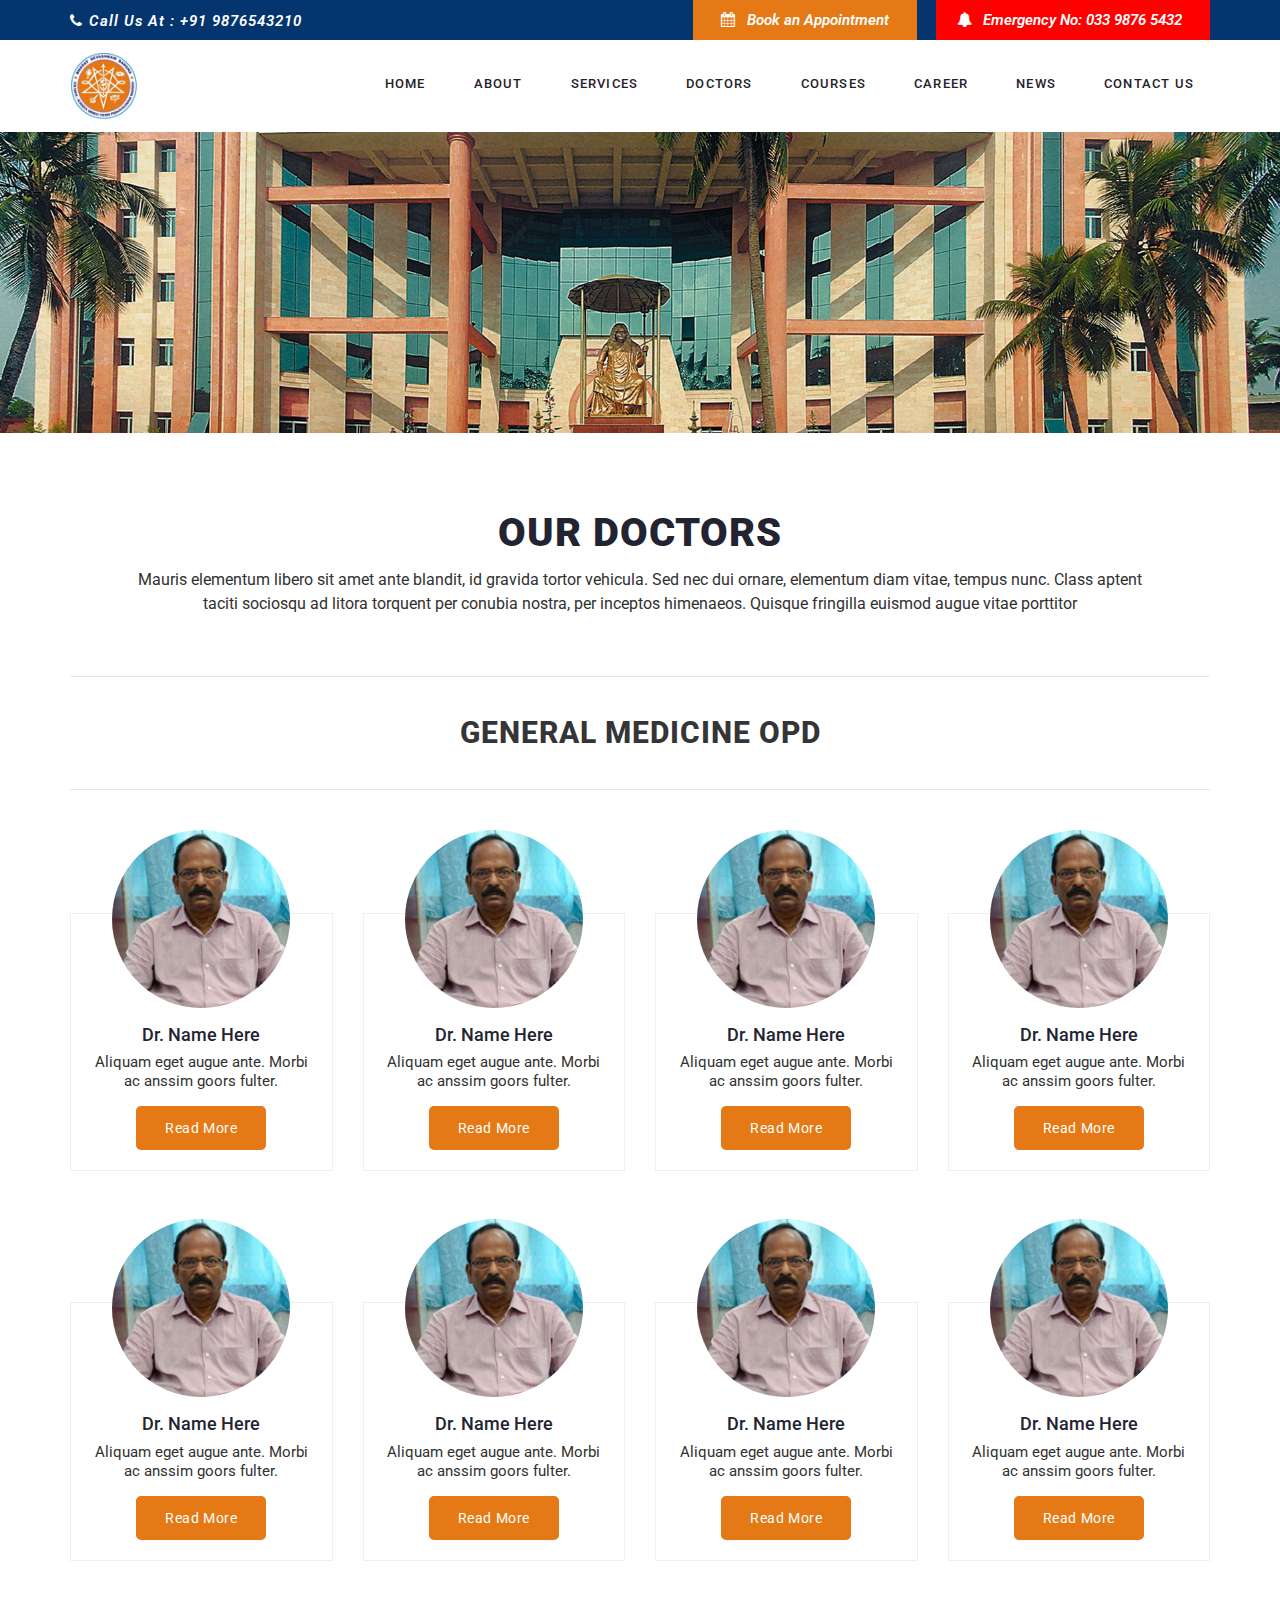
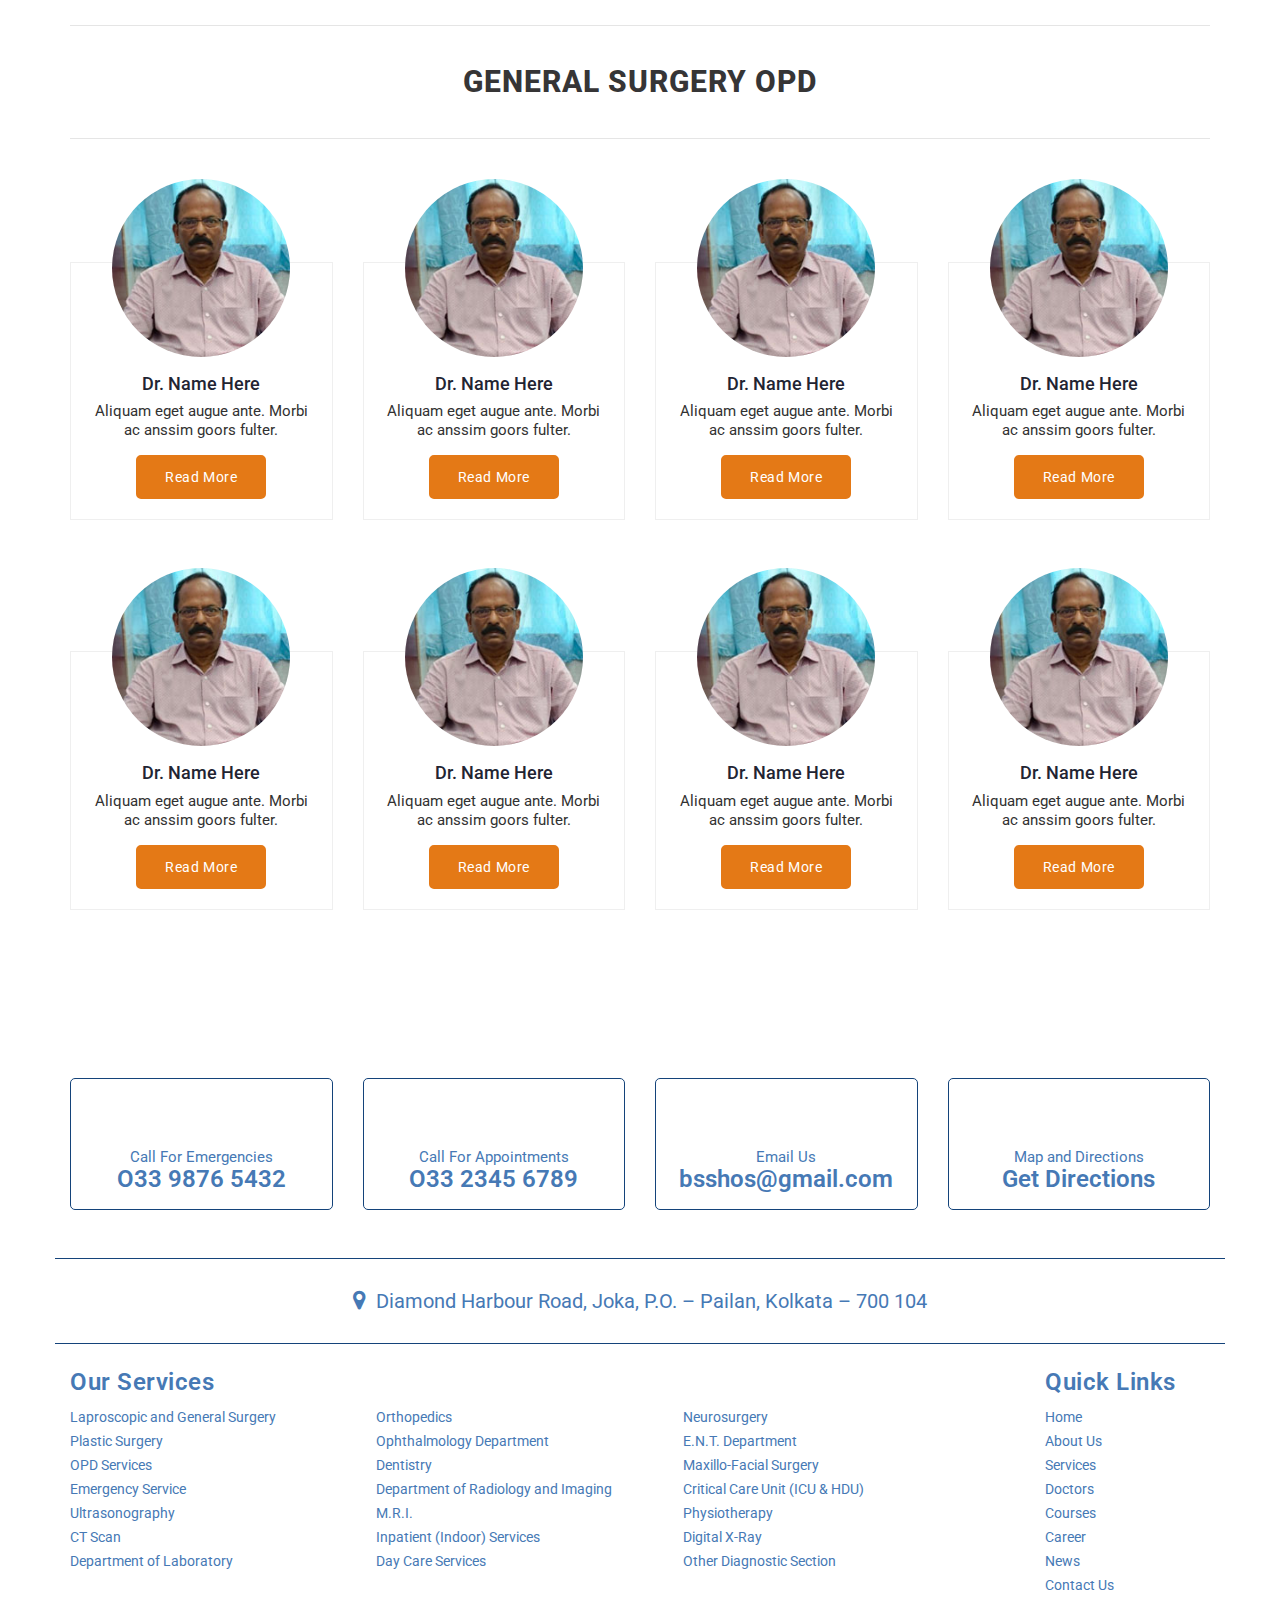
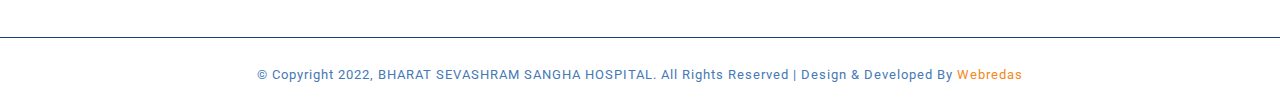
<file: BHARAT-SEVASHRAM-SANGHA/doctors.html>
<!DOCTYPE html>
<html lang="en">
<head>
    <meta charset="utf-8">
    <meta name="viewport" content="width=device-width, initial-scale=1, shrink-to-fit=no">
	<title>BHARAT SEVASHRAM SANGHA</title>
    <meta name="description" content="">
    <meta name="author" content="">
	<meta name="keywords" content="">
	<link rel="shortcut icon" type="image/png" href="images/favicon.png">
	<link rel="preconnect" href="https://fonts.gstatic.com">
<link href="https://fonts.googleapis.com/css2?family=Roboto:ital,wght@0,100;0,300;0,400;0,500;0,700;0,900;1,100;1,300;1,400;1,500;1,700;1,900&display=swap" rel="stylesheet"> 
    <!-- Bootstrap core CSS -->
	<link href="css/bootstrap.min.css" rel="stylesheet">
	<link href="css/bootstrap-grid.css" rel="stylesheet">	
	<!-- Bootstrap core JavaScript -->
	<script src="js/jquery-3.3.1.slim.min.js"></script>
	<script src="js/popper.min.js"></script>
	<script src="js/bootstrap.min.js"></script>
	<!-- Owl Carousel Assets pranab --> 
    <link href="owl-carousel/css/owl.carousel.min.css" rel="stylesheet">
    <link href="owl-carousel/css/owl.theme.default.min.css" rel="stylesheet">
	<!-- Owl Carousel Assets pranab -->
    <!-- Custom styles for this template -->
	<link href="css/modern-business.css" rel="stylesheet">
	<link href="css/style.css" rel="stylesheet">
	<link href="https://stackpath.bootstrapcdn.com/font-awesome/4.7.0/css/font-awesome.min.css" rel="stylesheet" integrity="sha384-wvfXpqpZZVQGK6TAh5PVlGOfQNHSoD2xbE+QkPxCAFlNEevoEH3Sl0sibVcOQVnN" crossorigin="anonymous">	
	<script src="https://cdnjs.cloudflare.com/ajax/libs/jquery/3.2.1/jquery.min.js"></script>
	<!-- GRT Youtube Plugin CSS -->
<link rel="stylesheet" href="css/grt-youtube-popup.css">
	
</head>
<body>

<header id="main-header">
<div id="top-head">
<div class="container">
<div class="row justify-content-between">
 <div class="col-lg-4">
<div class="left-tophead">
<a href=""><i class="fa fa-phone"></i>Call Us At : +91 9876543210</a>
</div>
 </div>
 
 <div class="col-lg-8">
 <div class="right-tophead">
 <ul>
 <li class="th-btn tbtn1"><a href="slot-booking.html"><i class="fa fa-calendar" aria-hidden="true"></i> Book an Appointment</a></li>
 <li class="th-btn tbtn2"><a href="tel:03398765432"><i class="fa fa-bell btn-bell" aria-hidden="true"></i> Emergency No: 033 9876 5432</a></li>
 </ul>
 </div>
 </div>

 

</div>
 </div>
 </div>

 
 <div id="snd-head">
 <div class="container"> 
 <div class="row">
 <div class="col-lg-1">
 <div class="logo">
 <img src="images/logo.png" class="img-fluid">
 </div>
 </div>
 <div class="col-lg-11 header-menu">






<nav class="navbar navbar-expand-lg navbar-light bg-white py-3"> <a href="#" class="navbar-brand font-weight-bold d-block d-lg-none"></a> <button type="button" data-toggle="collapse" data-target="#navbarContent" aria-controls="navbars" aria-expanded="false" aria-label="Toggle navigation" class="navbar-toggler"> <span class="navbar-toggler-icon"></span> </button>
    <div id="navbarContent" class="collapse navbar-collapse">
        <ul class="navbar-nav ml-auto">
		<li class="nav-item"><a href="index.html" class="nav-link font-weight-bold text-uppercase">Home</a></li>
           
            <li class="nav-item"><a href="about-us.html" class="nav-link font-weight-bold text-uppercase">About</a></li>
            <li class="nav-item"><a href="services.html" class="nav-link font-weight-bold text-uppercase">Services</a></li>			
            <li class="nav-item"><a href="doctors.html" class="nav-link font-weight-bold text-uppercase">Doctors</a></li>
			<li class="nav-item"><a href="courses.html" class="nav-link font-weight-bold text-uppercase">Courses</a></li>
			<li class="nav-item"><a href="career.html" class="nav-link font-weight-bold text-uppercase">Career</a></li>
			<li class="nav-item"><a href="news.html" class="nav-link font-weight-bold text-uppercase">News</a></li>
			<li class="nav-item"><a href="contact-us.html" class="nav-link font-weight-bold text-uppercase">Contact Us</a></li>
        </ul>
    </div>
</nav>



</div>
 </div>
 </div>
 </div>
</header>


     <section id="innerPG-banner">
	 <div class="container-fluid">
		<div class="row">
          <div class="banner-item col-lg-12">
		  <img src="images/inner-banner.jpg" class="img-fluid">
          </div>
		  </div>
          </div>
</section>
    <!-- Page Content -->

	
	<section id="docPG-section">
	<div class="container">
	  <div class="row justify-content-center text-center mb-4">
        <div class="col-lg-11 section-head">
		<h1>Our Doctors</h1>
		<p>Mauris elementum libero sit amet ante blandit, id gravida tortor vehicula. Sed nec dui ornare, elementum diam vitae, tempus nunc. Class aptent taciti sociosqu ad litora torquent per conubia nostra, per inceptos himenaeos. Quisque fringilla euismod augue vitae porttitor</p>
		</div>
		</div>
		
		<div class="row">    
		<div class="col-lg-12 text-center mb-4">
		<hr>
		<h3 class="py-4">General Medicine OPD</h3>
		<hr>
		</div>
          <div class="col-lg-3 mb-5">
		  <div class="expert-box">
		  <div class="expert-box-img">
		<img src="images/exp-pic1.jpg" class="img-fluid">
		</div>
		<div class="expert-box-ctn">
		<h4>Dr. Name Here</h4>
		<p>Aliquam eget augue ante. Morbi ac anssim goors fulter.</p>
		<a href="single-doctors.html" class="bbBox-btn">Read More</a>
		</div>
		  </div>
		  </div>
		  <div class="col-lg-3 mb-5">
		  <div class="expert-box">
		  <div class="expert-box-img">
		<img src="images/exp-pic1.jpg" class="img-fluid">
		</div>
		<div class="expert-box-ctn">
		<h4>Dr. Name Here</h4>
		<p>Aliquam eget augue ante. Morbi ac anssim goors fulter.</p>
		<a href="single-doctors.html" class="bbBox-btn">Read More</a>
		</div>
		  </div>
		  </div>
		  <div class="col-lg-3 mb-5">
		  <div class="expert-box">
		  <div class="expert-box-img">
		<img src="images/exp-pic1.jpg" class="img-fluid">
		</div>
		<div class="expert-box-ctn">
		<h4>Dr. Name Here</h4>
		<p>Aliquam eget augue ante. Morbi ac anssim goors fulter.</p>
		<a href="single-doctors.html" class="bbBox-btn">Read More</a>
		</div>
		  </div>
		  </div>
		  <div class="col-lg-3 mb-5">
		  <div class="expert-box">
		  <div class="expert-box-img">
		<img src="images/exp-pic1.jpg" class="img-fluid">
		</div>
		<div class="expert-box-ctn">
		<h4>Dr. Name Here</h4>
		<p>Aliquam eget augue ante. Morbi ac anssim goors fulter.</p>
		<a href="single-doctors.html" class="bbBox-btn">Read More</a>
		</div>
		  </div>
		  </div>
		  <div class="col-lg-3 mb-5">
		  <div class="expert-box">
		  <div class="expert-box-img">
		<img src="images/exp-pic1.jpg" class="img-fluid">
		</div>
		<div class="expert-box-ctn">
		<h4>Dr. Name Here</h4>
		<p>Aliquam eget augue ante. Morbi ac anssim goors fulter.</p>
		<a href="single-doctors.html" class="bbBox-btn">Read More</a>
		</div>
		  </div>
		  </div>
		  <div class="col-lg-3 mb-5">
		  <div class="expert-box">
		  <div class="expert-box-img">
		<img src="images/exp-pic1.jpg" class="img-fluid">
		</div>
		<div class="expert-box-ctn">
		<h4>Dr. Name Here</h4>
		<p>Aliquam eget augue ante. Morbi ac anssim goors fulter.</p>
		<a href="single-doctors.html" class="bbBox-btn">Read More</a>
		</div>
		  </div>
		  </div>
		  <div class="col-lg-3 mb-5">
		  <div class="expert-box">
		  <div class="expert-box-img">
		<img src="images/exp-pic1.jpg" class="img-fluid">
		</div>
		<div class="expert-box-ctn">
		<h4>Dr. Name Here</h4>
		<p>Aliquam eget augue ante. Morbi ac anssim goors fulter.</p>
		<a href="single-doctors.html" class="bbBox-btn">Read More</a>
		</div>
		  </div>
		  </div>
		  <div class="col-lg-3 mb-5">
		  <div class="expert-box">
		  <div class="expert-box-img">
		<img src="images/exp-pic1.jpg" class="img-fluid">
		</div>
		<div class="expert-box-ctn">
		<h4>Dr. Name Here</h4>
		<p>Aliquam eget augue ante. Morbi ac anssim goors fulter.</p>
		<a href="single-doctors.html" class="bbBox-btn">Read More</a>
		</div>
		  </div>
		  </div>
		  
		  





</div>



<div class="row">    
		<div class="col-lg-12 text-center mb-4">
		<hr>
		<h3 class="py-4">General Surgery OPD</h3>
		<hr>
		</div>
          <div class="col-lg-3 mb-5">
		  <div class="expert-box">
		  <div class="expert-box-img">
		<img src="images/exp-pic1.jpg" class="img-fluid">
		</div>
		<div class="expert-box-ctn">
		<h4>Dr. Name Here</h4>
		<p>Aliquam eget augue ante. Morbi ac anssim goors fulter.</p>
		<a href="single-doctors.html" class="bbBox-btn">Read More</a>
		</div>
		  </div>
		  </div>
		  <div class="col-lg-3 mb-5">
		  <div class="expert-box">
		  <div class="expert-box-img">
		<img src="images/exp-pic1.jpg" class="img-fluid">
		</div>
		<div class="expert-box-ctn">
		<h4>Dr. Name Here</h4>
		<p>Aliquam eget augue ante. Morbi ac anssim goors fulter.</p>
		<a href="single-doctors.html" class="bbBox-btn">Read More</a>
		</div>
		  </div>
		  </div>
		  <div class="col-lg-3 mb-5">
		  <div class="expert-box">
		  <div class="expert-box-img">
		<img src="images/exp-pic1.jpg" class="img-fluid">
		</div>
		<div class="expert-box-ctn">
		<h4>Dr. Name Here</h4>
		<p>Aliquam eget augue ante. Morbi ac anssim goors fulter.</p>
		<a href="single-doctors.html" class="bbBox-btn">Read More</a>
		</div>
		  </div>
		  </div>
		  <div class="col-lg-3 mb-5">
		  <div class="expert-box">
		  <div class="expert-box-img">
		<img src="images/exp-pic1.jpg" class="img-fluid">
		</div>
		<div class="expert-box-ctn">
		<h4>Dr. Name Here</h4>
		<p>Aliquam eget augue ante. Morbi ac anssim goors fulter.</p>
		<a href="single-doctors.html" class="bbBox-btn">Read More</a>
		</div>
		  </div>
		  </div>
		  <div class="col-lg-3 mb-5">
		  <div class="expert-box">
		  <div class="expert-box-img">
		<img src="images/exp-pic1.jpg" class="img-fluid">
		</div>
		<div class="expert-box-ctn">
		<h4>Dr. Name Here</h4>
		<p>Aliquam eget augue ante. Morbi ac anssim goors fulter.</p>
		<a href="single-doctors.html" class="bbBox-btn">Read More</a>
		</div>
		  </div>
		  </div>
		  <div class="col-lg-3 mb-5">
		  <div class="expert-box">
		  <div class="expert-box-img">
		<img src="images/exp-pic1.jpg" class="img-fluid">
		</div>
		<div class="expert-box-ctn">
		<h4>Dr. Name Here</h4>
		<p>Aliquam eget augue ante. Morbi ac anssim goors fulter.</p>
		<a href="single-doctors.html" class="bbBox-btn">Read More</a>
		</div>
		  </div>
		  </div>
		  <div class="col-lg-3 mb-5">
		  <div class="expert-box">
		  <div class="expert-box-img">
		<img src="images/exp-pic1.jpg" class="img-fluid">
		</div>
		<div class="expert-box-ctn">
		<h4>Dr. Name Here</h4>
		<p>Aliquam eget augue ante. Morbi ac anssim goors fulter.</p>
		<a href="single-doctors.html" class="bbBox-btn">Read More</a>
		</div>
		  </div>
		  </div>
		  <div class="col-lg-3 mb-5">
		  <div class="expert-box">
		  <div class="expert-box-img">
		<img src="images/exp-pic1.jpg" class="img-fluid">
		</div>
		<div class="expert-box-ctn">
		<h4>Dr. Name Here</h4>
		<p>Aliquam eget augue ante. Morbi ac anssim goors fulter.</p>
		<a href="single-doctors.html" class="bbBox-btn">Read More</a>
		</div>
		  </div>
		  </div>
		  
		  





</div>

		
      </div>
	</section>
	
	
	
	
	
	
	
	
	
	
	
	
	
	
	
	
	
	
	
	
	
	
	
	

<footer id="main_footer">	

<div id="top-footer">
			<div class="container">			
				<div class="row first-footer mb-5">			
					<div class="col-lg-3">
					<div class="footer-con-box">
					<i class="fa fa-volume-control-phone" aria-hidden="true"></i>
					<p>Call For Emergencies</p>
					<h5><a href="">O33 9876 5432</a></h5>
					</div>
					</div>
					<div class="col-lg-3">
					<div class="footer-con-box">
					<i class="fa fa-phone" aria-hidden="true"></i>
					<p>Call For Appointments</p>
					<h5><a href="">O33 2345 6789</a></h5>
					</div>
					</div>
					<div class="col-lg-3">
					<div class="footer-con-box">
					<i class="fa fa-envelope" aria-hidden="true"></i>
					<p>Email Us</p>
					<h5><a href="">bsshos@gmail.com</a></h5>
					</div>
					</div>
					<div class="col-lg-3">
					<div class="footer-con-box">
					<i class="fa fa-map-marker" aria-hidden="true"></i>
					<p>Map and Directions</p>
					<h5><a href="">Get Directions</a></h5>
					</div>
					</div>
					
					
					
					</div>
					
					<div class="row">	
					<div class="col-lg-12 second-footer">
					<p><i class="fa fa-map-marker" aria-hidden="true"></i> Diamond Harbour Road, Joka, P.O. – Pailan, Kolkata – 700 104</p>
					</div>
					</div>
					
					
					<div class="row third-footer mt-4">	
					<div class="col-lg-10">
					<h5>Our Services</h5>
					<ul class="footer-menu">
 <li><a href="#"> Laproscopic and General Surgery </a></li>
 <li><a href="#">Orthopedics</a></li>
 <li><a href="#">Neurosurgery</a></li>
 <li><a href="#"> Plastic Surgery </a></li>
 <li><a href="#"> Ophthalmology Department </a></li>
 <li><a href="#"> E.N.T. Department </a></li>
 <li><a href="#"> OPD Services </a></li>
 <li><a href="#">Dentistry</a></li>
 <li><a href="#"> Maxillo-Facial Surgery </a></li>
 <li><a href="#"> Emergency Service </a></li>
 <li><a href="#"> Department of Radiology and Imaging </a></li>
 <li><a href="#"> Critical Care Unit (ICU & HDU) </a></li>
 <li><a href="#">Ultrasonography</a></li>
 <li><a href="#"> M.R.I. </a></li>
 <li><a href="#">Physiotherapy</a></li>
 <li><a href="#"> CT Scan </a></li>
 <li><a href="#"> Inpatient (Indoor) Services </a></li>
 <li><a href="#"> Digital X-Ray </a></li>
 <li><a href="#"> Department of Laboratory </a></li>
 <li><a href="#"> Day Care Services </a></li>
 <li><a href="#"> Other Diagnostic Section </a></li>

 
 </ul>
 </div>
 

 

 
 <div class="col-lg-2">
					<h5>Quick Links</h5>
					<ul class="footer-menu sndMenu">
 <li><a href="#">Home</a></li>
 <li><a href="#">About Us</a></li>
 <li><a href="#">Services</a></li>
 <li><a href="#">Doctors</a></li>
 <li><a href="#">Courses</a></li>
 <li><a href="#">Career</a></li>
 <li><a href="#">News</a></li>
 <li><a href="#">Contact Us</a></li>
 
 </ul>
 </div>

				</div>
			</div>
		</div>

		
		<div id="footer-copyright">
			<div class="container">			
				<div class="row justify-content-between">			
					<div class="col-lg-12">
						<p>© Copyright 2022, BHARAT SEVASHRAM SANGHA HOSPITAL. All Rights Reserved | Design & Developed By <a href="https://www.webredas.com/">Webredas</a></p>	 
					</div>
					
 
				</div>
			</div>
		</div>
		
	</footer>

</body>  
</html>
</file>
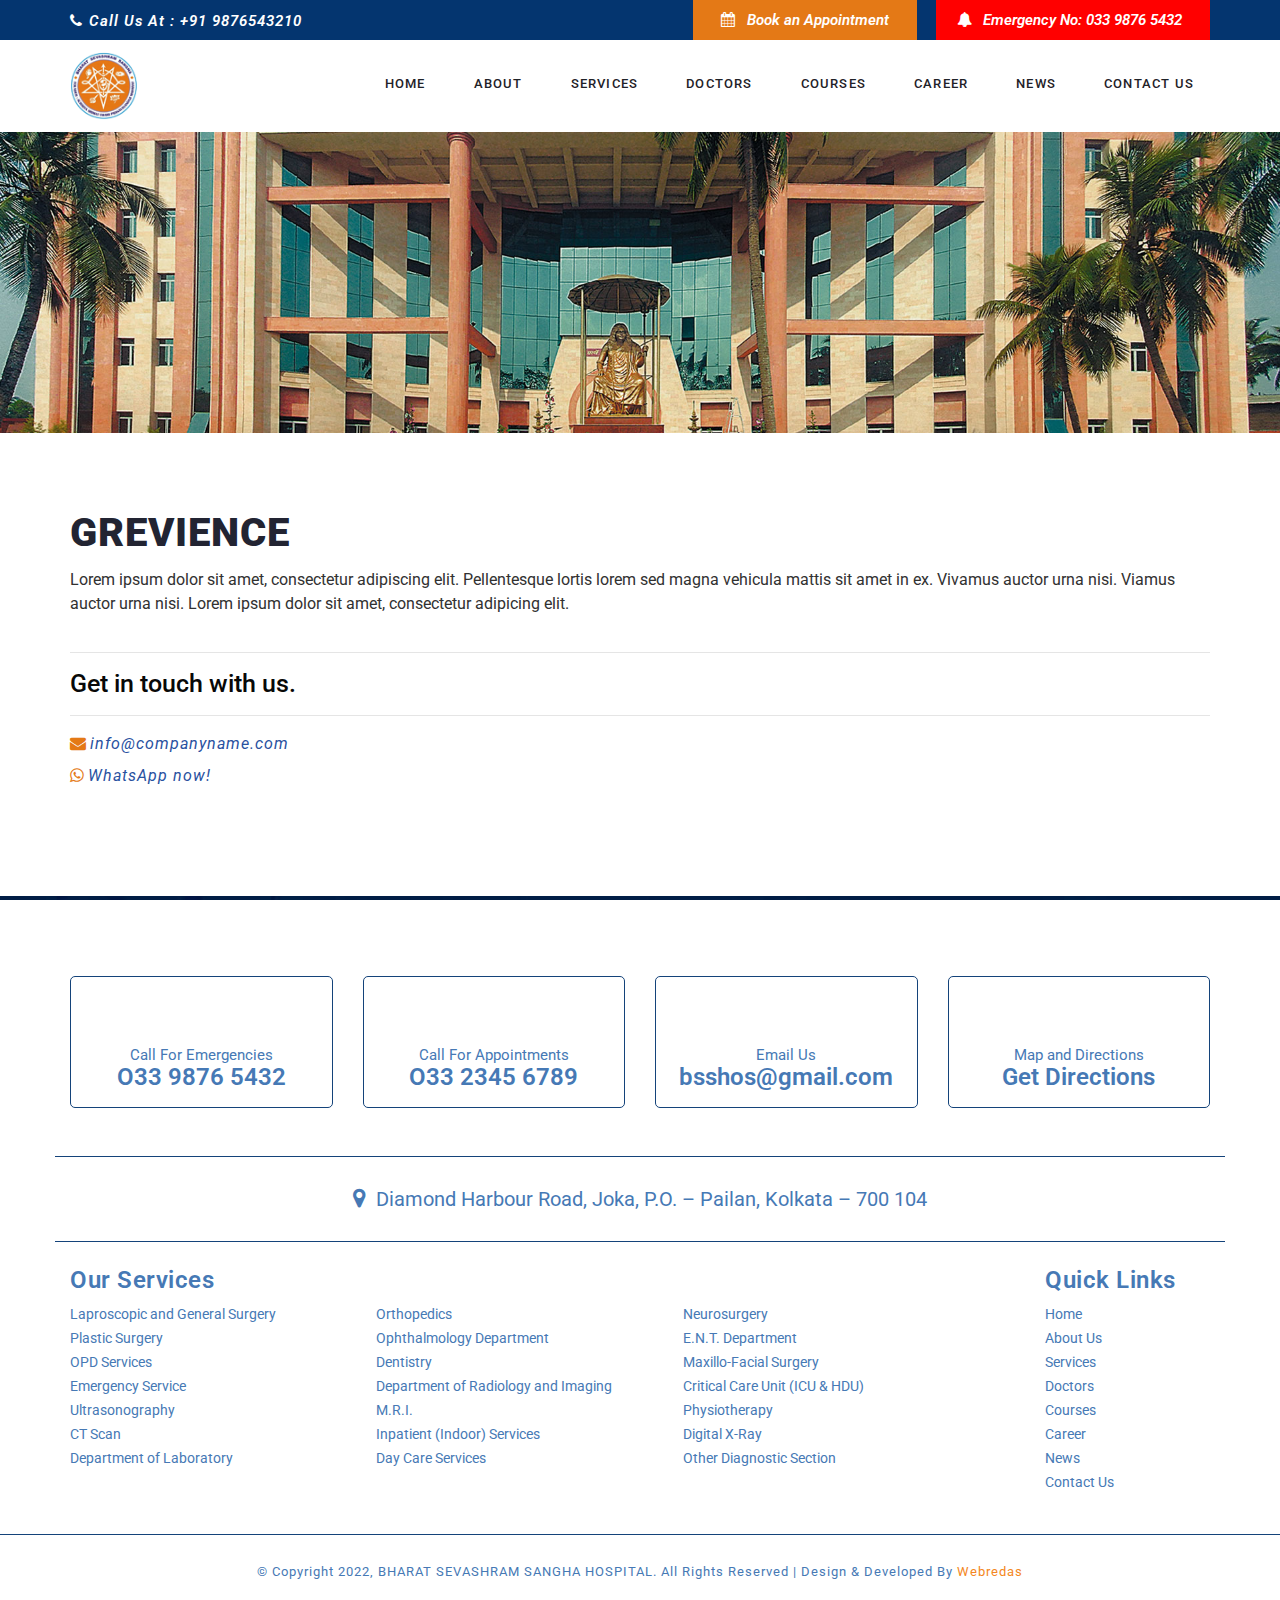
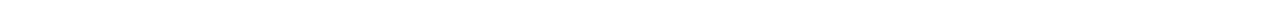
<file: BHARAT-SEVASHRAM-SANGHA/grevience.html>
<!DOCTYPE html>
<html lang="en">
<head>
    <meta charset="utf-8">
    <meta name="viewport" content="width=device-width, initial-scale=1, shrink-to-fit=no">
	<title>BHARAT SEVASHRAM SANGHA</title>
    <meta name="description" content="">
    <meta name="author" content="">
	<meta name="keywords" content="">
	<link rel="shortcut icon" type="image/png" href="images/favicon.png">
	<link rel="preconnect" href="https://fonts.gstatic.com">
<link href="https://fonts.googleapis.com/css2?family=Roboto:ital,wght@0,100;0,300;0,400;0,500;0,700;0,900;1,100;1,300;1,400;1,500;1,700;1,900&display=swap" rel="stylesheet"> 
    <!-- Bootstrap core CSS -->
	<link href="css/bootstrap.min.css" rel="stylesheet">
	<link href="css/bootstrap-grid.css" rel="stylesheet">	
	<!-- Bootstrap core JavaScript -->
	<script src="js/jquery-3.3.1.slim.min.js"></script>
	<script src="js/popper.min.js"></script>
	<script src="js/bootstrap.min.js"></script>   
	<!-- Owl Carousel Assets pranab --> 
    <link href="owl-carousel/css/owl.carousel.min.css" rel="stylesheet">
    <link href="owl-carousel/css/owl.theme.default.min.css" rel="stylesheet">
	<!-- Owl Carousel Assets pranab -->
    <!-- Custom styles for this template -->
	<link href="css/modern-business.css" rel="stylesheet">
	<link href="css/style.css" rel="stylesheet">
	<link href="https://stackpath.bootstrapcdn.com/font-awesome/4.7.0/css/font-awesome.min.css" rel="stylesheet" integrity="sha384-wvfXpqpZZVQGK6TAh5PVlGOfQNHSoD2xbE+QkPxCAFlNEevoEH3Sl0sibVcOQVnN" crossorigin="anonymous">	
	<script src="https://cdnjs.cloudflare.com/ajax/libs/jquery/3.2.1/jquery.min.js"></script>
	<!-- GRT Youtube Plugin CSS -->
<link rel="stylesheet" href="css/grt-youtube-popup.css">
	
</head>
<body>

<header id="main-header">
<div id="top-head">
<div class="container">
<div class="row justify-content-between">
 <div class="col-lg-4">
<div class="left-tophead">
<a href=""><i class="fa fa-phone"></i>Call Us At : +91 9876543210</a>
</div>
 </div>
 
 <div class="col-lg-8">
 <div class="right-tophead">
 <ul>
 <li class="th-btn tbtn1"><a href="slot-booking.html"><i class="fa fa-calendar" aria-hidden="true"></i> Book an Appointment</a></li>
 <li class="th-btn tbtn2"><a href="tel:03398765432"><i class="fa fa-bell btn-bell" aria-hidden="true"></i> Emergency No: 033 9876 5432</a></li>
 </ul>
 </div>
 </div>

 

</div>
 </div>
 </div>

 
 <div id="snd-head">
 <div class="container"> 
 <div class="row">
 <div class="col-lg-1">
 <div class="logo">
 <img src="images/logo.png" class="img-fluid">
 </div>
 </div>
 <div class="col-lg-11 header-menu">






<nav class="navbar navbar-expand-lg navbar-light bg-white py-3"> <a href="#" class="navbar-brand font-weight-bold d-block d-lg-none"></a> <button type="button" data-toggle="collapse" data-target="#navbarContent" aria-controls="navbars" aria-expanded="false" aria-label="Toggle navigation" class="navbar-toggler"> <span class="navbar-toggler-icon"></span> </button>
    <div id="navbarContent" class="collapse navbar-collapse">
        <ul class="navbar-nav ml-auto">
		<li class="nav-item"><a href="index.html" class="nav-link font-weight-bold text-uppercase">Home</a></li>
           
            <li class="nav-item"><a href="about-us.html" class="nav-link font-weight-bold text-uppercase">About</a></li>
            <li class="nav-item"><a href="services.html" class="nav-link font-weight-bold text-uppercase">Services</a></li>			
            <li class="nav-item"><a href="doctors.html" class="nav-link font-weight-bold text-uppercase">Doctors</a></li>
			<li class="nav-item"><a href="courses.html" class="nav-link font-weight-bold text-uppercase">Courses</a></li>
			<li class="nav-item"><a href="career.html" class="nav-link font-weight-bold text-uppercase">Career</a></li>
			<li class="nav-item"><a href="news.html" class="nav-link font-weight-bold text-uppercase">News</a></li>
			<li class="nav-item"><a href="contact-us.html" class="nav-link font-weight-bold text-uppercase">Contact Us</a></li>
        </ul>
    </div>
</nav>



</div>
 </div>
 </div>
 </div>
</header>


     <section id="innerPG-banner">
	 <div class="container-fluid">
		<div class="row">
          <div class="banner-item col-lg-12">
		  <img src="images/inner-banner.jpg" class="img-fluid">
          </div>
		  </div>
          </div>
</section>
    <!-- Page Content -->

	
	<section id="docPG-section">
	<div class="container">
	  <div class="row mb-5">
        <div class="col-lg-12">	
		<h1>Grevience</h1>
<p>Lorem ipsum dolor sit amet, consectetur adipiscing elit. Pellentesque lortis lorem sed magna vehicula mattis sit amet in ex. Vivamus auctor urna nisi. Viamus auctor urna nisi. Lorem ipsum dolor sit amet, consectetur adipicing elit.</p>
</div>

<div class="col-lg-12">
<hr>
<h4 class="mb-3">Get in touch with us.</h4>
<hr>
<p class="mb-2"><i class="fa fa-envelope icn-color" aria-hidden="true"></i> <a class="linkText" href="mailto:info@companyname.com">info@companyname.com</a></p>
<p><i class="fa fa-whatsapp icn-color" aria-hidden="true"></i> <a class="linkText" href="https://api.whatsapp.com/send?phone=+919748491427&amp;text=Hi, I contacted you Through your website." class="social-icon whatsapp">WhatsApp now!</a></p>
		</div>
		

</div>
		
		
      </div>
	</section>
	
	
	
	
	
	
	
	
	
	
	
	
	
	
	
	
	
	
	
	
	
	
	
	

<footer id="main_footer">	

<div id="top-footer">
			<div class="container">			
				<div class="row first-footer mb-5">			
					<div class="col-lg-3">
					<div class="footer-con-box">
					<i class="fa fa-volume-control-phone" aria-hidden="true"></i>
					<p>Call For Emergencies</p>
					<h5><a href="">O33 9876 5432</a></h5>
					</div>
					</div>
					<div class="col-lg-3">
					<div class="footer-con-box">
					<i class="fa fa-phone" aria-hidden="true"></i>
					<p>Call For Appointments</p>
					<h5><a href="">O33 2345 6789</a></h5>
					</div>
					</div>
					<div class="col-lg-3">
					<div class="footer-con-box">
					<i class="fa fa-envelope" aria-hidden="true"></i>
					<p>Email Us</p>
					<h5><a href="">bsshos@gmail.com</a></h5>
					</div>
					</div>
					<div class="col-lg-3">
					<div class="footer-con-box">
					<i class="fa fa-map-marker" aria-hidden="true"></i>
					<p>Map and Directions</p>
					<h5><a href="">Get Directions</a></h5>
					</div>
					</div>
					
					
					
					</div>
					
					<div class="row">	
					<div class="col-lg-12 second-footer">
					<p><i class="fa fa-map-marker" aria-hidden="true"></i> Diamond Harbour Road, Joka, P.O. – Pailan, Kolkata – 700 104</p>
					</div>
					</div>
					
					
					<div class="row third-footer mt-4">	
					<div class="col-lg-10">
					<h5>Our Services</h5>
					<ul class="footer-menu">
 <li><a href="#"> Laproscopic and General Surgery </a></li>
 <li><a href="#">Orthopedics</a></li>
 <li><a href="#">Neurosurgery</a></li>
 <li><a href="#"> Plastic Surgery </a></li>
 <li><a href="#"> Ophthalmology Department </a></li>
 <li><a href="#"> E.N.T. Department </a></li>
 <li><a href="#"> OPD Services </a></li>
 <li><a href="#">Dentistry</a></li>
 <li><a href="#"> Maxillo-Facial Surgery </a></li>
 <li><a href="#"> Emergency Service </a></li>
 <li><a href="#"> Department of Radiology and Imaging </a></li>
 <li><a href="#"> Critical Care Unit (ICU & HDU) </a></li>
 <li><a href="#">Ultrasonography</a></li>
 <li><a href="#"> M.R.I. </a></li>
 <li><a href="#">Physiotherapy</a></li>
 <li><a href="#"> CT Scan </a></li>
 <li><a href="#"> Inpatient (Indoor) Services </a></li>
 <li><a href="#"> Digital X-Ray </a></li>
 <li><a href="#"> Department of Laboratory </a></li>
 <li><a href="#"> Day Care Services </a></li>
 <li><a href="#"> Other Diagnostic Section </a></li>

 
 </ul>
 </div>
 

 

 
 <div class="col-lg-2">
					<h5>Quick Links</h5>
					<ul class="footer-menu sndMenu">
 <li><a href="#">Home</a></li>
 <li><a href="#">About Us</a></li>
 <li><a href="#">Services</a></li>
 <li><a href="#">Doctors</a></li>
 <li><a href="#">Courses</a></li>
 <li><a href="#">Career</a></li>
 <li><a href="#">News</a></li>
 <li><a href="#">Contact Us</a></li>
 
 </ul>
 </div>

				</div>
			</div>
		</div>

		
		<div id="footer-copyright">
			<div class="container">			
				<div class="row justify-content-between">			
					<div class="col-lg-12">
						<p>© Copyright 2022, BHARAT SEVASHRAM SANGHA HOSPITAL. All Rights Reserved | Design & Developed By <a href="https://www.webredas.com/">Webredas</a></p>	 
					</div>
					
 
				</div>
			</div>
		</div>
		
	</footer>

</body>  
</html>
</file>
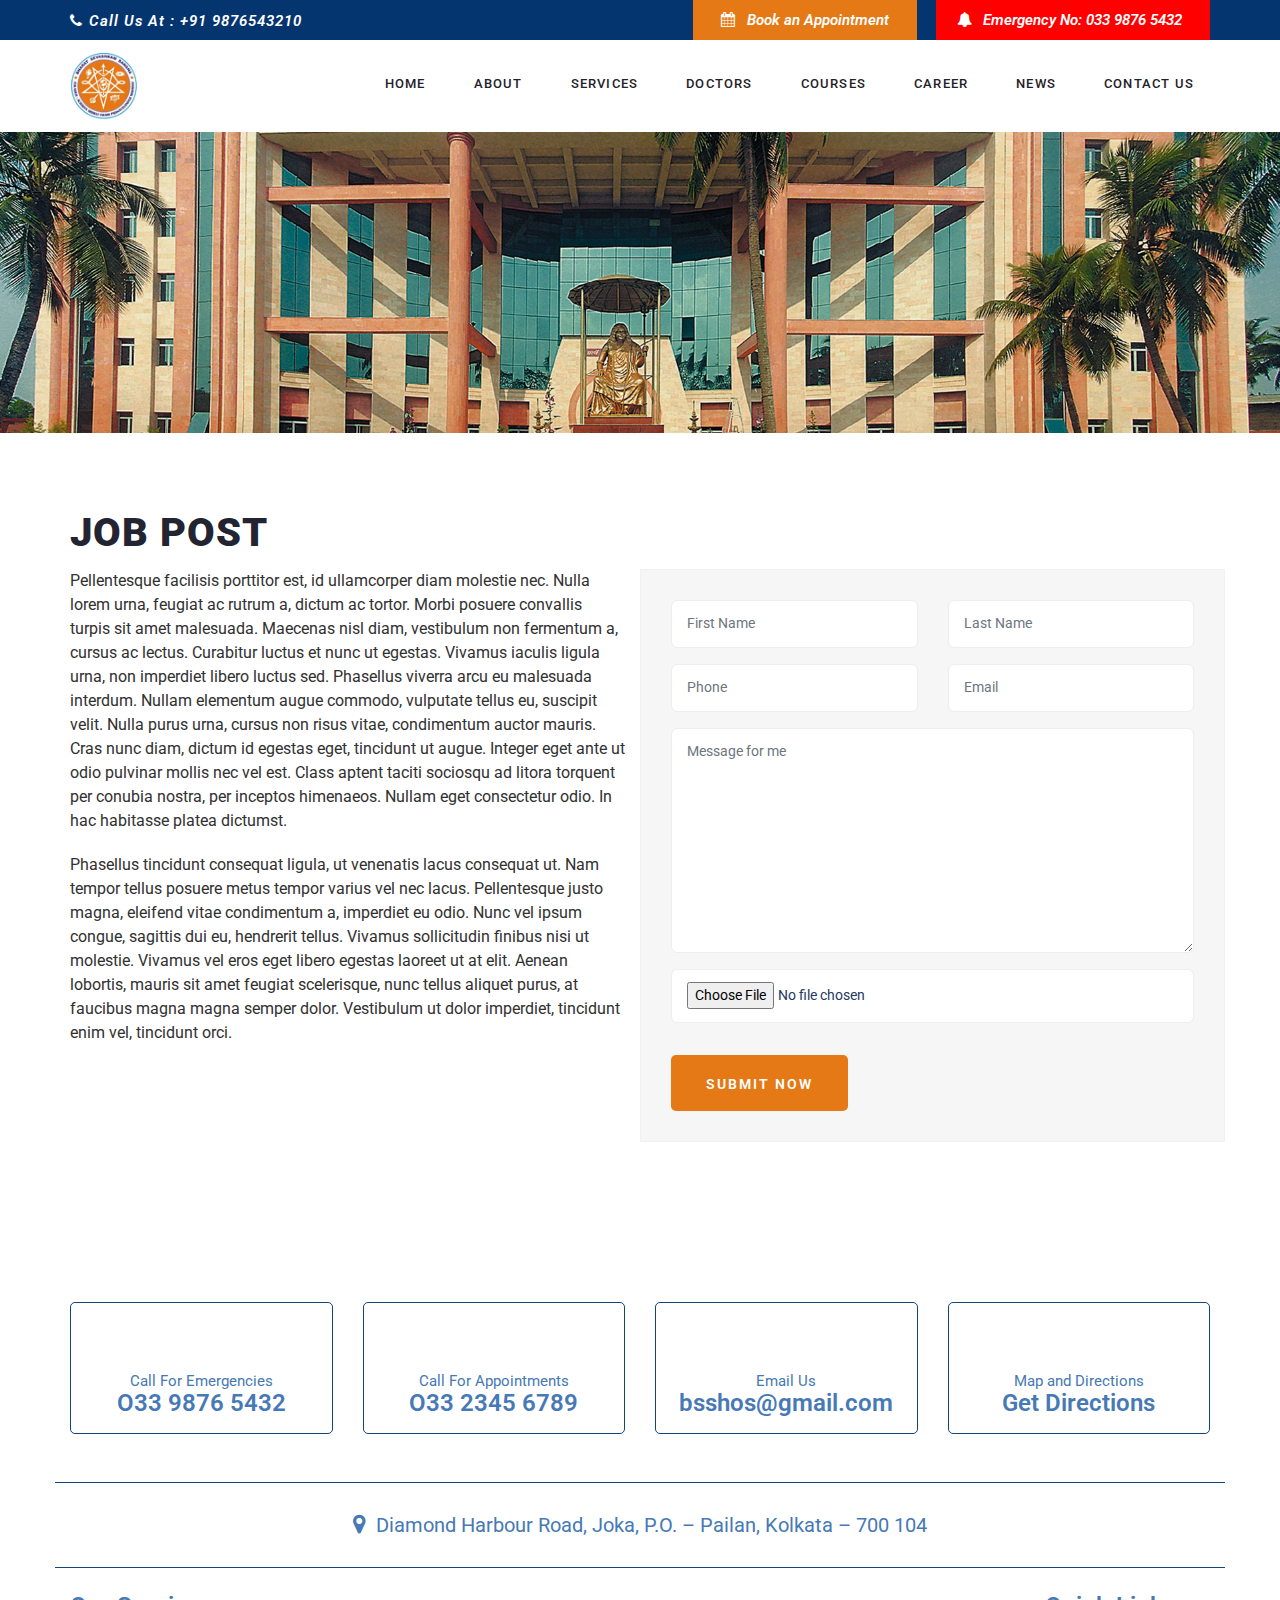
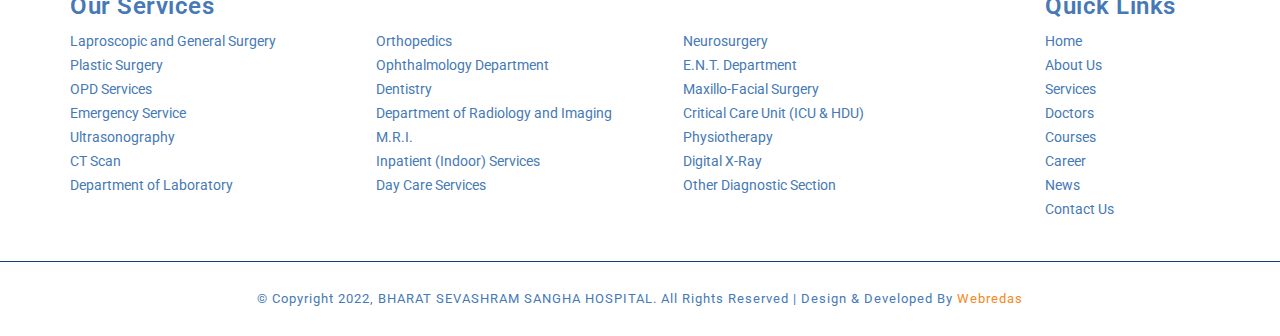
<file: BHARAT-SEVASHRAM-SANGHA/job-post.html>
<!DOCTYPE html>
<html lang="en">
<head>
    <meta charset="utf-8">
    <meta name="viewport" content="width=device-width, initial-scale=1, shrink-to-fit=no">
	<title>BHARAT SEVASHRAM SANGHA</title>
    <meta name="description" content="">
    <meta name="author" content="">
	<meta name="keywords" content="">
	<link rel="shortcut icon" type="image/png" href="images/favicon.png">
	<link rel="preconnect" href="https://fonts.gstatic.com">
<link href="https://fonts.googleapis.com/css2?family=Roboto:ital,wght@0,100;0,300;0,400;0,500;0,700;0,900;1,100;1,300;1,400;1,500;1,700;1,900&display=swap" rel="stylesheet"> 
    <!-- Bootstrap core CSS -->
	<link href="css/bootstrap.min.css" rel="stylesheet">
	<link href="css/bootstrap-grid.css" rel="stylesheet">	
	<!-- Bootstrap core JavaScript -->
	<script src="js/jquery-3.3.1.slim.min.js"></script>
	<script src="js/popper.min.js"></script>
	<script src="js/bootstrap.min.js"></script>   
	<!-- Owl Carousel Assets pranab --> 
    <link href="owl-carousel/css/owl.carousel.min.css" rel="stylesheet">
    <link href="owl-carousel/css/owl.theme.default.min.css" rel="stylesheet">
	<!-- Owl Carousel Assets pranab -->
    <!-- Custom styles for this template -->
	<link href="css/modern-business.css" rel="stylesheet">
	<link href="css/style.css" rel="stylesheet">
	<link href="https://stackpath.bootstrapcdn.com/font-awesome/4.7.0/css/font-awesome.min.css" rel="stylesheet" integrity="sha384-wvfXpqpZZVQGK6TAh5PVlGOfQNHSoD2xbE+QkPxCAFlNEevoEH3Sl0sibVcOQVnN" crossorigin="anonymous">	
	<script src="https://cdnjs.cloudflare.com/ajax/libs/jquery/3.2.1/jquery.min.js"></script>
	<!-- GRT Youtube Plugin CSS -->
<link rel="stylesheet" href="css/grt-youtube-popup.css">
	
</head>
<body>

<header id="main-header">
<div id="top-head">
<div class="container">
<div class="row justify-content-between">
 <div class="col-lg-4">
<div class="left-tophead">
<a href=""><i class="fa fa-phone"></i>Call Us At : +91 9876543210</a>
</div>
 </div>
 
 <div class="col-lg-8">
 <div class="right-tophead">
 <ul>
 <li class="th-btn tbtn1"><a href="slot-booking.html"><i class="fa fa-calendar" aria-hidden="true"></i> Book an Appointment</a></li>
 <li class="th-btn tbtn2"><a href="tel:03398765432"><i class="fa fa-bell btn-bell" aria-hidden="true"></i> Emergency No: 033 9876 5432</a></li>
 </ul>
 </div>
 </div>

 

</div>
 </div>
 </div>

 
 <div id="snd-head">
 <div class="container"> 
 <div class="row">
 <div class="col-lg-1">
 <div class="logo">
 <img src="images/logo.png" class="img-fluid">
 </div>
 </div>
 <div class="col-lg-11 header-menu">






<nav class="navbar navbar-expand-lg navbar-light bg-white py-3"> <a href="#" class="navbar-brand font-weight-bold d-block d-lg-none"></a> <button type="button" data-toggle="collapse" data-target="#navbarContent" aria-controls="navbars" aria-expanded="false" aria-label="Toggle navigation" class="navbar-toggler"> <span class="navbar-toggler-icon"></span> </button>
    <div id="navbarContent" class="collapse navbar-collapse">
        <ul class="navbar-nav ml-auto">
		<li class="nav-item"><a href="index.html" class="nav-link font-weight-bold text-uppercase">Home</a></li>
           
            <li class="nav-item"><a href="about-us.html" class="nav-link font-weight-bold text-uppercase">About</a></li>
            <li class="nav-item"><a href="services.html" class="nav-link font-weight-bold text-uppercase">Services</a></li>			
            <li class="nav-item"><a href="doctors.html" class="nav-link font-weight-bold text-uppercase">Doctors</a></li>
			<li class="nav-item"><a href="courses.html" class="nav-link font-weight-bold text-uppercase">Courses</a></li>
			<li class="nav-item"><a href="career.html" class="nav-link font-weight-bold text-uppercase">Career</a></li>
			<li class="nav-item"><a href="news.html" class="nav-link font-weight-bold text-uppercase">News</a></li>
			<li class="nav-item"><a href="contact-us.html" class="nav-link font-weight-bold text-uppercase">Contact Us</a></li>
        </ul>
    </div>
</nav>



</div>
 </div>
 </div>
 </div>
</header>


     <section id="innerPG-banner">
	 <div class="container-fluid">
		<div class="row">
          <div class="banner-item col-lg-12">
		  <img src="images/inner-banner.jpg" class="img-fluid">
          </div>
		  </div>
          </div>
</section>
    <!-- Page Content -->

	
	<section id="docPG-section">
	<div class="container">
	  <div class="row">
	  <div class="col-lg-12 mb-3">	  
	  <h2>Job Post</h2>
		</div>
		<div class="col-lg-6">
		<p>Pellentesque facilisis porttitor est, id ullamcorper diam molestie nec. Nulla lorem urna, feugiat ac rutrum a, dictum ac tortor. Morbi posuere convallis turpis sit amet malesuada. Maecenas nisl diam, vestibulum non fermentum a, cursus ac lectus. Curabitur luctus et nunc ut egestas. Vivamus iaculis ligula urna, non imperdiet libero luctus sed. Phasellus viverra arcu eu malesuada interdum. Nullam elementum augue commodo, vulputate tellus eu, suscipit velit. Nulla purus urna, cursus non risus vitae, condimentum auctor mauris. Cras nunc diam, dictum id egestas eget, tincidunt ut augue. Integer eget ante ut odio pulvinar mollis nec vel est. Class aptent taciti sociosqu ad litora torquent per conubia nostra, per inceptos himenaeos. Nullam eget consectetur odio. In hac habitasse platea dictumst. </p>
		
		<p>Phasellus tincidunt consequat ligula, ut venenatis lacus consequat ut. Nam tempor tellus posuere metus tempor varius vel nec lacus. Pellentesque justo magna, eleifend vitae condimentum a, imperdiet eu odio. Nunc vel ipsum congue, sagittis dui eu, hendrerit tellus. Vivamus sollicitudin finibus nisi ut molestie. Vivamus vel eros eget libero egestas laoreet ut at elit. Aenean lobortis, mauris sit amet feugiat scelerisque, nunc tellus aliquet purus, at faucibus magna magna semper dolor. Vestibulum ut dolor imperdiet, tincidunt enim vel, tincidunt orci.</p>
		
		</div>
        <div class="col-lg-6 jpost-box">
		
		<form role="form" action="cenquiry.php" method="post" id="contact-form">
          <div class="controls">
            <div class="row">
              <div class="col-md-6">
                <div class="form-group">
                  <input type="text" required="required" placeholder="First Name" class="form-control" name="first_name" id="first_name">
                </div>
              </div>
              <div class="col-md-6">
                <div class="form-group">
                  <input type="text" required="required" placeholder="Last Name" class="form-control" name="last_name" id="last_name">
                </div>
              </div>
			     </div>
			  
			  <div class="row">
			  
			  <div class="col-md-6">
                <div class="form-group">
                  <input type="tel" required="required" placeholder="Phone" class="form-control" name="form_Phone" id="form_Phone">
                </div>
              </div>
			  
			  <div class="col-md-6">
                <div class="form-group">
                  <input type="text" required="required" placeholder="Email" class="form-control" name="form_Email" id="form_Email">
                </div>
              </div>
            </div>
            
            <div class="row">
              <div class="col-md-12">
                <div class="form-group">
                    <textarea data-error="Please,leave us a message." required="required" rows="4" placeholder="Message for me" class="form-control" name="form_message" id="form_message"></textarea>
                </div>
            </div>
			
			<div class="col-md-12">
                <div class="form-group">
                    <input type="file" name="fileToUpload" id="fileToUpload" class="form-control">
                </div>
            </div>
			
			
			
			<div class="col-md-12 mt-3">
                <input type="submit" value="Submit Now" class="rm-btn">
              </div>
          </div>

	          
	  </div>
	  </form>

		</div>
		</div>
		
		
      </div>
	</section>
	
	
	
	
	
	
	
	
	
	
	
	
	
	
	
	
	
	
	
	
	
	
	
	

<footer id="main_footer">	

<div id="top-footer">
			<div class="container">			
				<div class="row first-footer mb-5">			
					<div class="col-lg-3">
					<div class="footer-con-box">
					<i class="fa fa-volume-control-phone" aria-hidden="true"></i>
					<p>Call For Emergencies</p>
					<h5><a href="">O33 9876 5432</a></h5>
					</div>
					</div>
					<div class="col-lg-3">
					<div class="footer-con-box">
					<i class="fa fa-phone" aria-hidden="true"></i>
					<p>Call For Appointments</p>
					<h5><a href="">O33 2345 6789</a></h5>
					</div>
					</div>
					<div class="col-lg-3">
					<div class="footer-con-box">
					<i class="fa fa-envelope" aria-hidden="true"></i>
					<p>Email Us</p>
					<h5><a href="">bsshos@gmail.com</a></h5>
					</div>
					</div>
					<div class="col-lg-3">
					<div class="footer-con-box">
					<i class="fa fa-map-marker" aria-hidden="true"></i>
					<p>Map and Directions</p>
					<h5><a href="">Get Directions</a></h5>
					</div>
					</div>
					
					
					
					</div>
					
					<div class="row">	
					<div class="col-lg-12 second-footer">
					<p><i class="fa fa-map-marker" aria-hidden="true"></i> Diamond Harbour Road, Joka, P.O. – Pailan, Kolkata – 700 104</p>
					</div>
					</div>
					
					
					<div class="row third-footer mt-4">	
					<div class="col-lg-10">
					<h5>Our Services</h5>
					<ul class="footer-menu">
 <li><a href="#"> Laproscopic and General Surgery </a></li>
 <li><a href="#">Orthopedics</a></li>
 <li><a href="#">Neurosurgery</a></li>
 <li><a href="#"> Plastic Surgery </a></li>
 <li><a href="#"> Ophthalmology Department </a></li>
 <li><a href="#"> E.N.T. Department </a></li>
 <li><a href="#"> OPD Services </a></li>
 <li><a href="#">Dentistry</a></li>
 <li><a href="#"> Maxillo-Facial Surgery </a></li>
 <li><a href="#"> Emergency Service </a></li>
 <li><a href="#"> Department of Radiology and Imaging </a></li>
 <li><a href="#"> Critical Care Unit (ICU & HDU) </a></li>
 <li><a href="#">Ultrasonography</a></li>
 <li><a href="#"> M.R.I. </a></li>
 <li><a href="#">Physiotherapy</a></li>
 <li><a href="#"> CT Scan </a></li>
 <li><a href="#"> Inpatient (Indoor) Services </a></li>
 <li><a href="#"> Digital X-Ray </a></li>
 <li><a href="#"> Department of Laboratory </a></li>
 <li><a href="#"> Day Care Services </a></li>
 <li><a href="#"> Other Diagnostic Section </a></li>

 
 </ul>
 </div>
 

 

 
 <div class="col-lg-2">
					<h5>Quick Links</h5>
					<ul class="footer-menu sndMenu">
 <li><a href="#">Home</a></li>
 <li><a href="#">About Us</a></li>
 <li><a href="#">Services</a></li>
 <li><a href="#">Doctors</a></li>
 <li><a href="#">Courses</a></li>
 <li><a href="#">Career</a></li>
 <li><a href="#">News</a></li>
 <li><a href="#">Contact Us</a></li>
 
 </ul>
 </div>

				</div>
			</div>
		</div>

		
		<div id="footer-copyright">
			<div class="container">			
				<div class="row justify-content-between">			
					<div class="col-lg-12">
						<p>© Copyright 2022, BHARAT SEVASHRAM SANGHA HOSPITAL. All Rights Reserved | Design & Developed By <a href="https://www.webredas.com/">Webredas</a></p>	 
					</div>
					
 
				</div>
			</div>
		</div>
		
	</footer>

</body>  
</html>
</file>
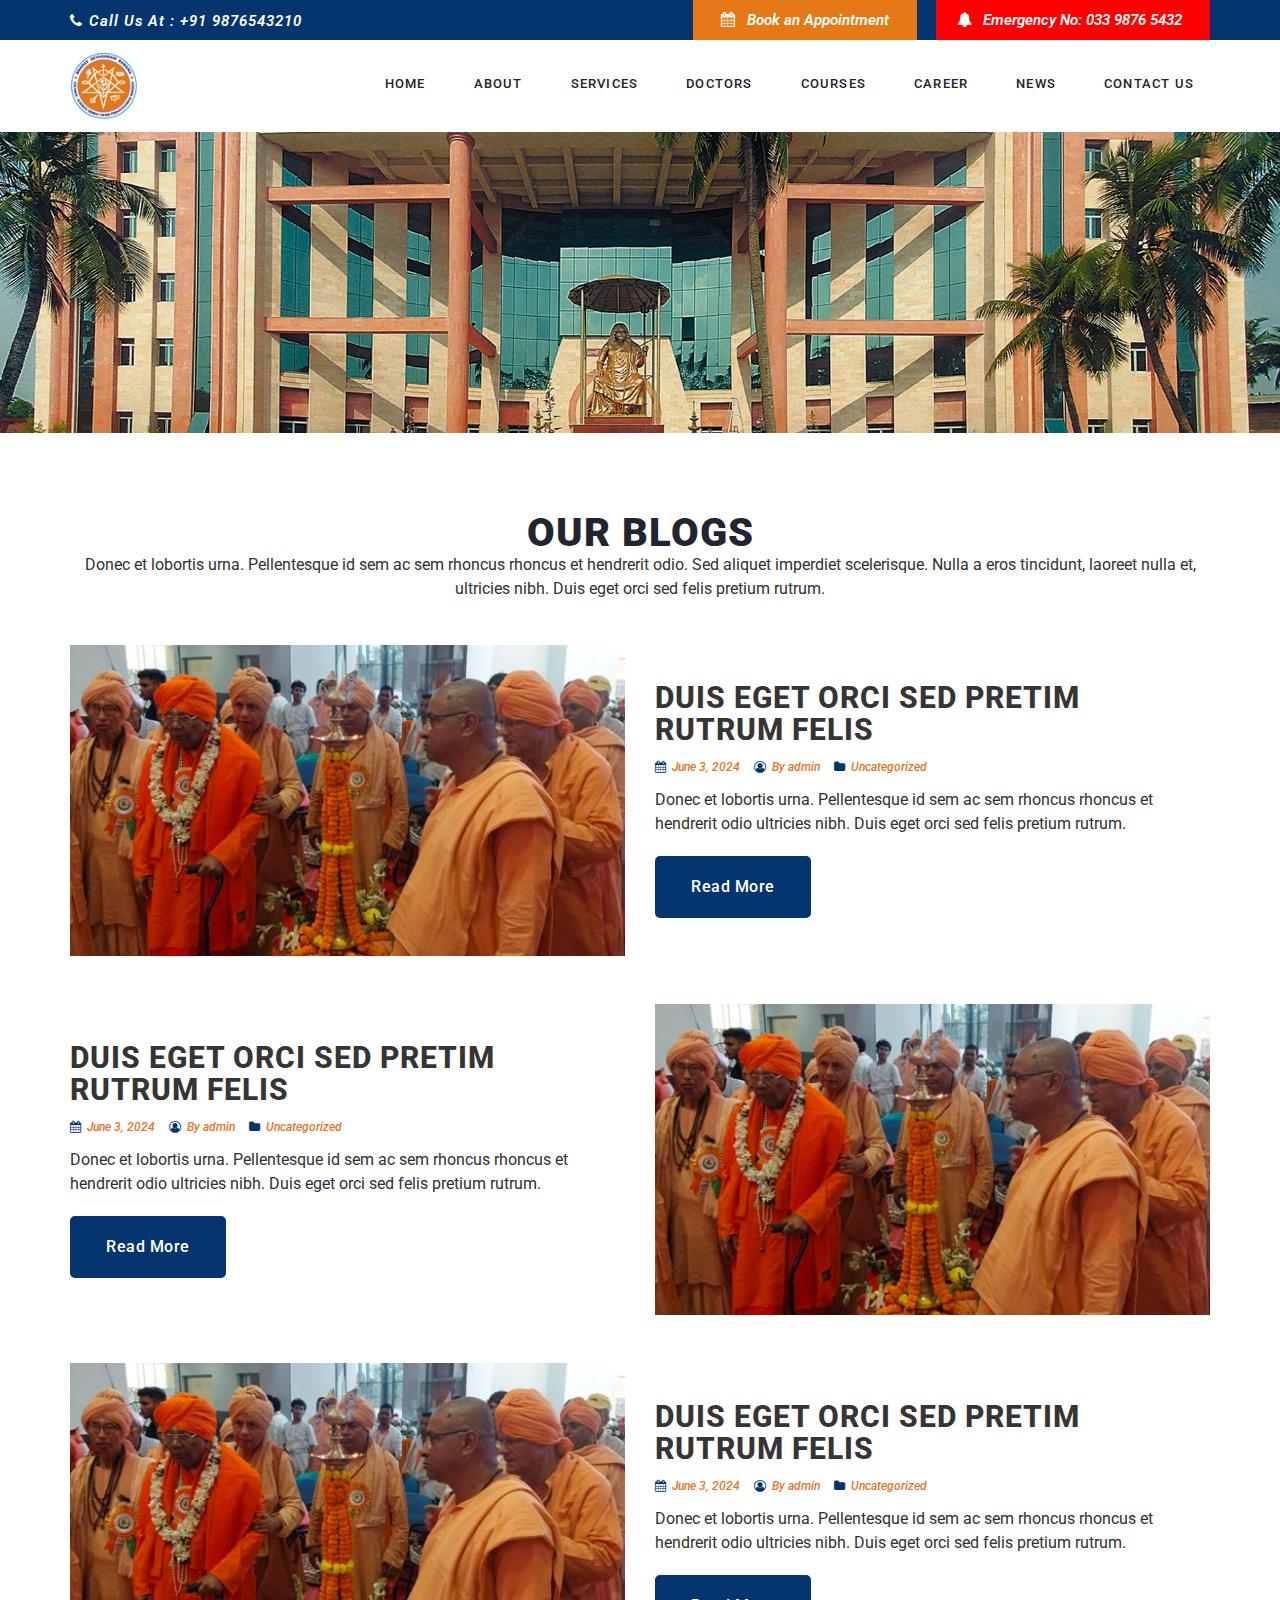
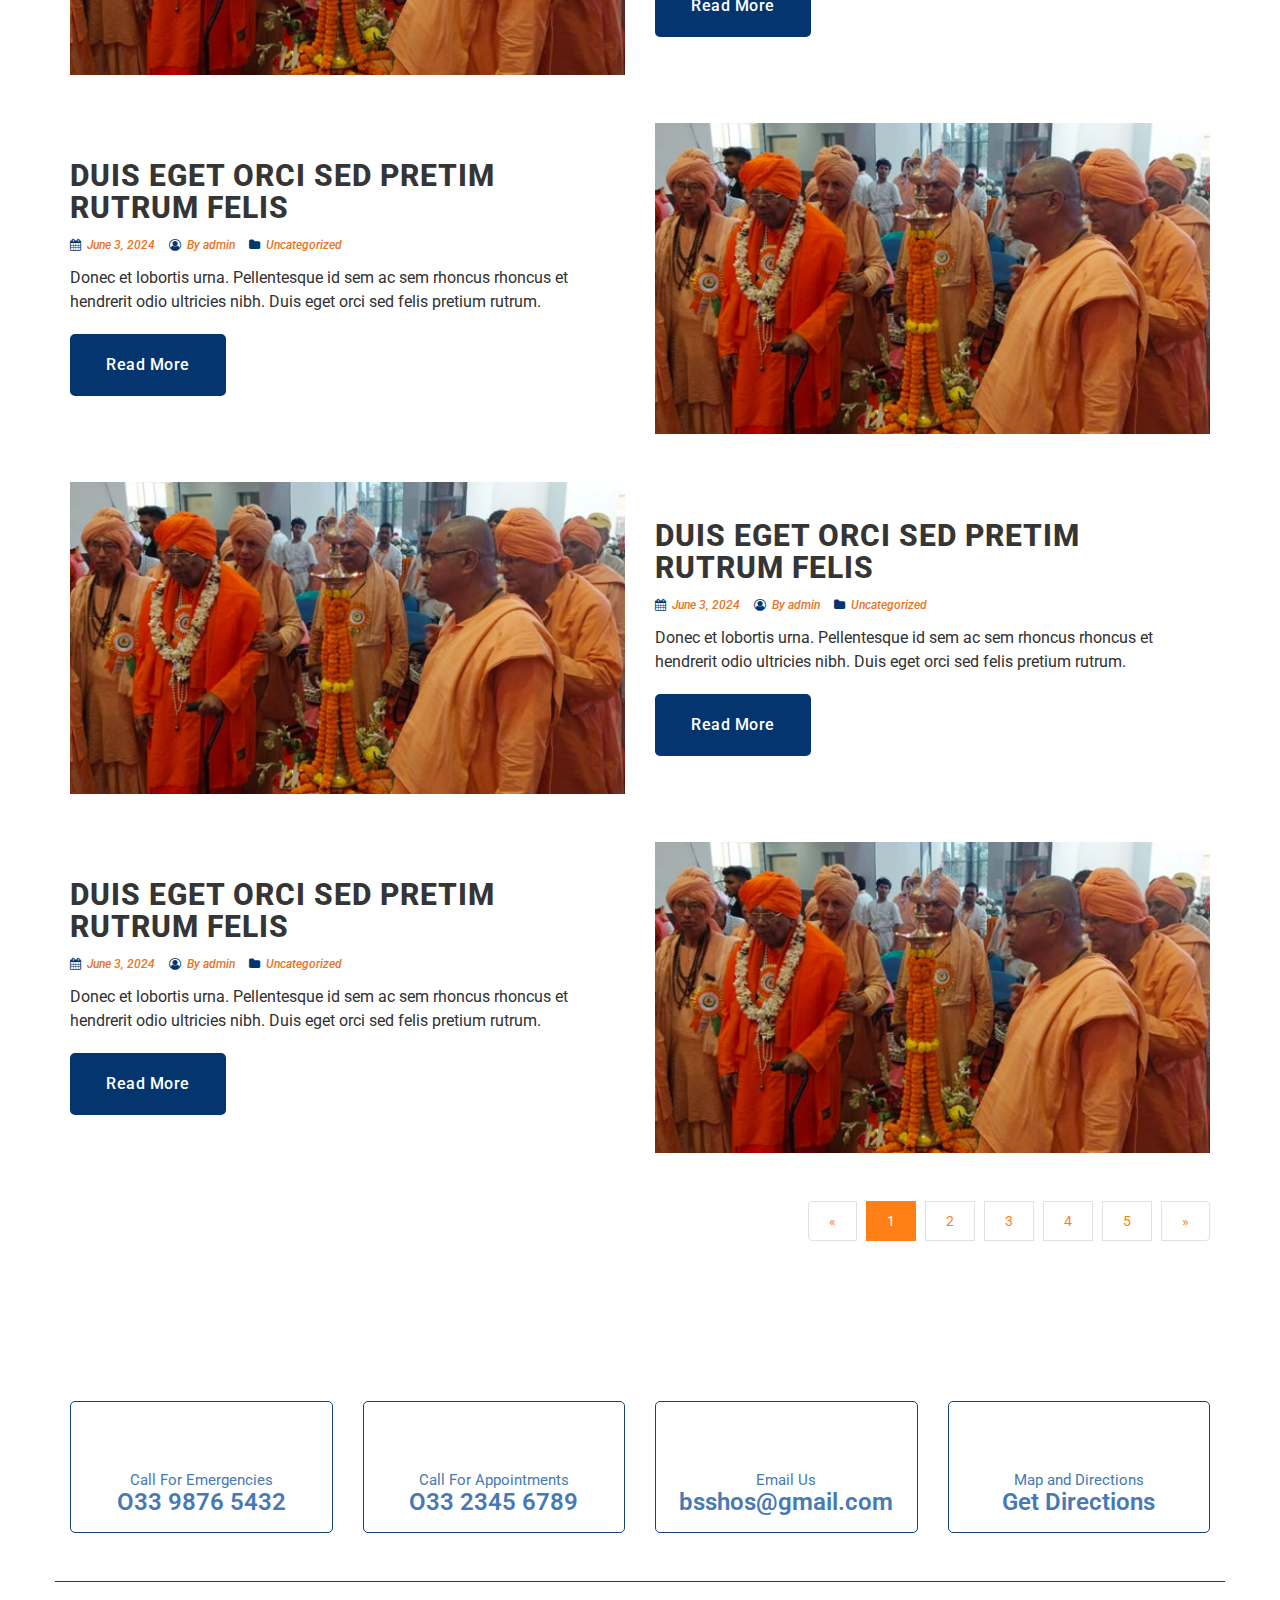
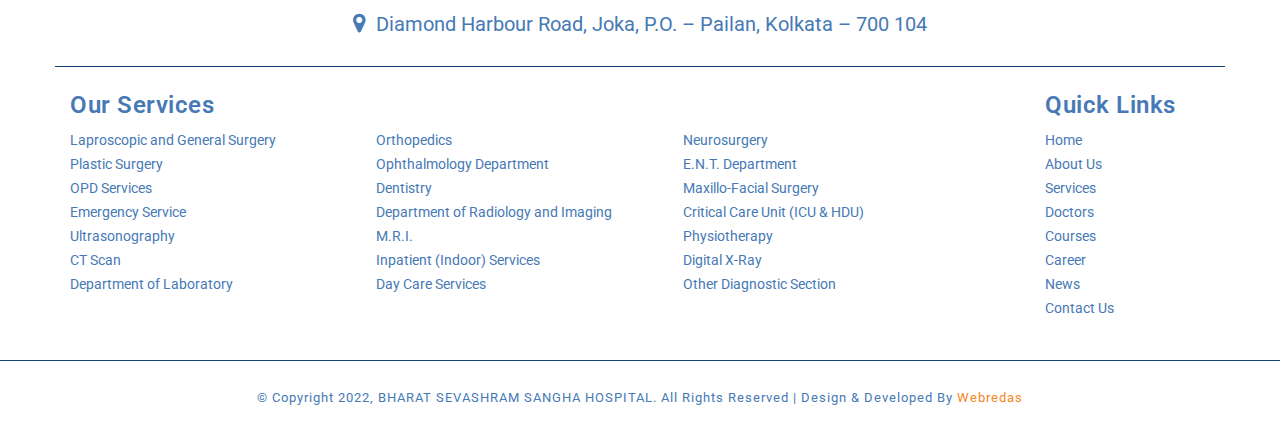
<file: BHARAT-SEVASHRAM-SANGHA/news.html>
<!DOCTYPE html>
<html lang="en">
<head>
    <meta charset="utf-8">
    <meta name="viewport" content="width=device-width, initial-scale=1, shrink-to-fit=no">
	<title>BHARAT SEVASHRAM SANGHA</title>
    <meta name="description" content="">
    <meta name="author" content="">
	<meta name="keywords" content="">
	<link rel="shortcut icon" type="image/png" href="images/favicon.png">
	<link rel="preconnect" href="https://fonts.gstatic.com">
<link href="https://fonts.googleapis.com/css2?family=Roboto:ital,wght@0,100;0,300;0,400;0,500;0,700;0,900;1,100;1,300;1,400;1,500;1,700;1,900&display=swap" rel="stylesheet"> 
    <!-- Bootstrap core CSS -->
	<link href="css/bootstrap.min.css" rel="stylesheet">
	<link href="css/bootstrap-grid.css" rel="stylesheet">	
	<!-- Bootstrap core JavaScript -->
	<script src="js/jquery-3.3.1.slim.min.js"></script>
	<script src="js/popper.min.js"></script>
	<script src="js/bootstrap.min.js"></script>
	<!-- Owl Carousel Assets pranab --> 
    <link href="owl-carousel/css/owl.carousel.min.css" rel="stylesheet">
    <link href="owl-carousel/css/owl.theme.default.min.css" rel="stylesheet">
	<!-- Owl Carousel Assets pranab -->
    <!-- Custom styles for this template -->
	<link href="css/modern-business.css" rel="stylesheet">
	<link href="css/style.css" rel="stylesheet">
	<link href="https://stackpath.bootstrapcdn.com/font-awesome/4.7.0/css/font-awesome.min.css" rel="stylesheet" integrity="sha384-wvfXpqpZZVQGK6TAh5PVlGOfQNHSoD2xbE+QkPxCAFlNEevoEH3Sl0sibVcOQVnN" crossorigin="anonymous">	
	<script src="https://cdnjs.cloudflare.com/ajax/libs/jquery/3.2.1/jquery.min.js"></script>
	<!-- GRT Youtube Plugin CSS -->
<link rel="stylesheet" href="css/grt-youtube-popup.css">
	
</head>
<body>

<header id="main-header">
<div id="top-head">
<div class="container">
<div class="row justify-content-between">
 <div class="col-lg-4">
<div class="left-tophead">
<a href=""><i class="fa fa-phone"></i>Call Us At : +91 9876543210</a>
</div>
 </div>
 
 <div class="col-lg-8">
 <div class="right-tophead">
 <ul>
 <li class="th-btn tbtn1"><a href="slot-booking.html"><i class="fa fa-calendar" aria-hidden="true"></i> Book an Appointment</a></li>
 <li class="th-btn tbtn2"><a href="tel:03398765432"><i class="fa fa-bell btn-bell" aria-hidden="true"></i> Emergency No: 033 9876 5432</a></li>
 </ul>
 </div>
 </div>

 

</div>
 </div>
 </div>

 
 <div id="snd-head">
 <div class="container"> 
 <div class="row">
 <div class="col-lg-1">
 <div class="logo">
 <img src="images/logo.png" class="img-fluid">
 </div>
 </div>
 <div class="col-lg-11 header-menu">






<nav class="navbar navbar-expand-lg navbar-light bg-white py-3"> <a href="#" class="navbar-brand font-weight-bold d-block d-lg-none"></a> <button type="button" data-toggle="collapse" data-target="#navbarContent" aria-controls="navbars" aria-expanded="false" aria-label="Toggle navigation" class="navbar-toggler"> <span class="navbar-toggler-icon"></span> </button>
    <div id="navbarContent" class="collapse navbar-collapse">
        <ul class="navbar-nav ml-auto">
		<li class="nav-item"><a href="index.html" class="nav-link font-weight-bold text-uppercase">Home</a></li>
           
            <li class="nav-item"><a href="about-us.html" class="nav-link font-weight-bold text-uppercase">About</a></li>
            <li class="nav-item"><a href="services.html" class="nav-link font-weight-bold text-uppercase">Services</a></li>			
            <li class="nav-item"><a href="doctors.html" class="nav-link font-weight-bold text-uppercase">Doctors</a></li>
			<li class="nav-item"><a href="courses.html" class="nav-link font-weight-bold text-uppercase">Courses</a></li>
			<li class="nav-item"><a href="career.html" class="nav-link font-weight-bold text-uppercase">Career</a></li>
			<li class="nav-item"><a href="news.html" class="nav-link font-weight-bold text-uppercase">News</a></li>
			<li class="nav-item"><a href="contact-us.html" class="nav-link font-weight-bold text-uppercase">Contact Us</a></li>
        </ul>
    </div>
</nav>



</div>
 </div>
 </div>
 </div>
</header>


     <section id="innerPG-banner">
	 <div class="container-fluid">
		<div class="row">
          <div class="banner-item col-lg-12">
		  <img src="images/inner-banner.jpg" class="img-fluid">
          </div>
		  </div>
          </div>
</section>
    <!-- Page Content -->

	
	<section id="innPG-section">
	<div class="container">
		<div class="row">
		<div class="col-lg-12 text-center mb-4">
		<h2>Our Blogs</h2>
		<p>Donec et lobortis urna. Pellentesque id sem ac sem rhoncus rhoncus et hendrerit odio. Sed aliquet imperdiet scelerisque. Nulla a eros tincidunt, laoreet nulla et, ultricies nibh. Duis eget orci sed felis pretium rutrum. </p>
		</div>
		</div>
		
		
		
		<div class="row mb-lg-5">
		<div class="col-lg-6">
		<img src="images/blog-image-sm.jpg" class="img-fluid w-100 border-radius">
		</div>
		
		<div class="col-lg-6 align-self-center">
		<h3>Duis eget orci sed  pretim rutrum felis</h3>
		<ul class="blog-dtl">
		<li><span><i class="fa fa-calendar" aria-hidden="true"></i></span>June 3, 2024</li>
<li><span><i class="fa fa-user-circle-o" aria-hidden="true"></i></span>By admin</li>
<li><span><i class="fa fa-folder" aria-hidden="true"></i></span>Uncategorized</li>
		</ul>
		<p>Donec et lobortis urna. Pellentesque id sem ac sem rhoncus rhoncus et hendrerit odio ultricies nibh. Duis eget orci sed felis pretium rutrum. </p>
		<a href="single-blog.html" class="banner-btn">Read More</a>
		</div>
		</div>
		
		
		<div class="row mb-lg-5">
		<div class="col-lg-6 align-self-center">
		<h3>Duis eget orci sed  pretim rutrum felis</h3>
		<ul class="blog-dtl">
		<li><span><i class="fa fa-calendar" aria-hidden="true"></i></span>June 3, 2024</li>
<li><span><i class="fa fa-user-circle-o" aria-hidden="true"></i></span>By admin</li>
<li><span><i class="fa fa-folder" aria-hidden="true"></i></span>Uncategorized</li>
		</ul>
		<p>Donec et lobortis urna. Pellentesque id sem ac sem rhoncus rhoncus et hendrerit odio ultricies nibh. Duis eget orci sed felis pretium rutrum. </p>
		<a href="single-blog.html" class="banner-btn">Read More</a>
		</div>
		<div class="col-lg-6">
		<img src="images/blog-image-sm.jpg" class="img-fluid w-100 border-radius">
		</div>		
		</div>
		
		<div class="row mb-lg-5">
		<div class="col-lg-6">
		<img src="images/blog-image-sm.jpg" class="img-fluid w-100 border-radius">
		</div>
		
		<div class="col-lg-6 align-self-center">
		<h3>Duis eget orci sed  pretim rutrum felis</h3>
		<ul class="blog-dtl">
		<li><span><i class="fa fa-calendar" aria-hidden="true"></i></span>June 3, 2024</li>
<li><span><i class="fa fa-user-circle-o" aria-hidden="true"></i></span>By admin</li>
<li><span><i class="fa fa-folder" aria-hidden="true"></i></span>Uncategorized</li>
		</ul>
		<p>Donec et lobortis urna. Pellentesque id sem ac sem rhoncus rhoncus et hendrerit odio ultricies nibh. Duis eget orci sed felis pretium rutrum. </p>
		<a href="single-blog.html" class="banner-btn">Read More</a>
		</div>
		</div>
		
		
		<div class="row mb-lg-5">
		<div class="col-lg-6 align-self-center">
		<h3>Duis eget orci sed  pretim rutrum felis</h3>
		<ul class="blog-dtl">
		<li><span><i class="fa fa-calendar" aria-hidden="true"></i></span>June 3, 2024</li>
<li><span><i class="fa fa-user-circle-o" aria-hidden="true"></i></span>By admin</li>
<li><span><i class="fa fa-folder" aria-hidden="true"></i></span>Uncategorized</li>
		</ul>
		<p>Donec et lobortis urna. Pellentesque id sem ac sem rhoncus rhoncus et hendrerit odio ultricies nibh. Duis eget orci sed felis pretium rutrum. </p>
		<a href="single-blog.html" class="banner-btn">Read More</a>
		</div>
		<div class="col-lg-6">
		<img src="images/blog-image-sm.jpg" class="img-fluid w-100 border-radius">
		</div>		
		</div>
		
		<div class="row mb-lg-5">
		<div class="col-lg-6">
		<img src="images/blog-image-sm.jpg" class="img-fluid w-100 border-radius">
		</div>
		
		<div class="col-lg-6 align-self-center">
		<h3>Duis eget orci sed  pretim rutrum felis</h3>
		<ul class="blog-dtl">
		<li><span><i class="fa fa-calendar" aria-hidden="true"></i></span>June 3, 2024</li>
<li><span><i class="fa fa-user-circle-o" aria-hidden="true"></i></span>By admin</li>
<li><span><i class="fa fa-folder" aria-hidden="true"></i></span>Uncategorized</li>
		</ul>
		<p>Donec et lobortis urna. Pellentesque id sem ac sem rhoncus rhoncus et hendrerit odio ultricies nibh. Duis eget orci sed felis pretium rutrum. </p>
		<a href="single-blog.html" class="banner-btn">Read More</a>
		</div>
		</div>
		
		
		<div class="row mb-lg-5">
		<div class="col-lg-6 align-self-center">
		<h3>Duis eget orci sed  pretim rutrum felis</h3>
		<ul class="blog-dtl">
		<li><span><i class="fa fa-calendar" aria-hidden="true"></i></span>June 3, 2024</li>
<li><span><i class="fa fa-user-circle-o" aria-hidden="true"></i></span>By admin</li>
<li><span><i class="fa fa-folder" aria-hidden="true"></i></span>Uncategorized</li>
		</ul>
		<p>Donec et lobortis urna. Pellentesque id sem ac sem rhoncus rhoncus et hendrerit odio ultricies nibh. Duis eget orci sed felis pretium rutrum. </p>
		<a href="single-blog.html" class="banner-btn">Read More</a>
		</div>
		<div class="col-lg-6">
		<img src="images/blog-image-sm.jpg" class="img-fluid w-100 border-radius">
		</div>		
		</div>
		
		
		<div class="row">	
	<div class="col-lg-12">		
		<nav aria-label="Page navigation example">
  <ul class="pagination justify-content-end">
    <li class="page-item">
      <a class="page-link" href="#" aria-label="Previous">
        <span aria-hidden="true">&laquo;</span>
        <span class="sr-only">Previous</span>
      </a>
    </li>
    <li class="page-item active"><a class="page-link" href="#">1</a></li>
    <li class="page-item"><a class="page-link" href="#">2</a></li>
    <li class="page-item"><a class="page-link" href="#">3</a></li>
	<li class="page-item"><a class="page-link" href="#">4</a></li>
	<li class="page-item"><a class="page-link" href="#">5</a></li>
    <li class="page-item">
      <a class="page-link" href="#" aria-label="Next">
        <span aria-hidden="true">&raquo;</span>
        <span class="sr-only">Next</span>
      </a>
    </li>
  </ul>
</nav>
		</div>
</div>
		
		
		
	  </div>
	</section>
	
	
	
	
	
	
	
	

<footer id="main_footer">	

<div id="top-footer">
			<div class="container">			
				<div class="row first-footer mb-5">			
					<div class="col-lg-3">
					<div class="footer-con-box">
					<i class="fa fa-volume-control-phone" aria-hidden="true"></i>
					<p>Call For Emergencies</p>
					<h5><a href="">O33 9876 5432</a></h5>
					</div>
					</div>
					<div class="col-lg-3">
					<div class="footer-con-box">
					<i class="fa fa-phone" aria-hidden="true"></i>
					<p>Call For Appointments</p>
					<h5><a href="">O33 2345 6789</a></h5>
					</div>
					</div>
					<div class="col-lg-3">
					<div class="footer-con-box">
					<i class="fa fa-envelope" aria-hidden="true"></i>
					<p>Email Us</p>
					<h5><a href="">bsshos@gmail.com</a></h5>
					</div>
					</div>
					<div class="col-lg-3">
					<div class="footer-con-box">
					<i class="fa fa-map-marker" aria-hidden="true"></i>
					<p>Map and Directions</p>
					<h5><a href="">Get Directions</a></h5>
					</div>
					</div>
					
					
					
					</div>
					
					<div class="row">	
					<div class="col-lg-12 second-footer">
					<p><i class="fa fa-map-marker" aria-hidden="true"></i> Diamond Harbour Road, Joka, P.O. – Pailan, Kolkata – 700 104</p>
					</div>
					</div>
					
					
					<div class="row third-footer mt-4">	
					<div class="col-lg-10">
					<h5>Our Services</h5>
					<ul class="footer-menu">
 <li><a href="#"> Laproscopic and General Surgery </a></li>
 <li><a href="#">Orthopedics</a></li>
 <li><a href="#">Neurosurgery</a></li>
 <li><a href="#"> Plastic Surgery </a></li>
 <li><a href="#"> Ophthalmology Department </a></li>
 <li><a href="#"> E.N.T. Department </a></li>
 <li><a href="#"> OPD Services </a></li>
 <li><a href="#">Dentistry</a></li>
 <li><a href="#"> Maxillo-Facial Surgery </a></li>
 <li><a href="#"> Emergency Service </a></li>
 <li><a href="#"> Department of Radiology and Imaging </a></li>
 <li><a href="#"> Critical Care Unit (ICU & HDU) </a></li>
 <li><a href="#">Ultrasonography</a></li>
 <li><a href="#"> M.R.I. </a></li>
 <li><a href="#">Physiotherapy</a></li>
 <li><a href="#"> CT Scan </a></li>
 <li><a href="#"> Inpatient (Indoor) Services </a></li>
 <li><a href="#"> Digital X-Ray </a></li>
 <li><a href="#"> Department of Laboratory </a></li>
 <li><a href="#"> Day Care Services </a></li>
 <li><a href="#"> Other Diagnostic Section </a></li>

 
 </ul>
 </div>
 

 

 
 <div class="col-lg-2">
					<h5>Quick Links</h5>
					<ul class="footer-menu sndMenu">
 <li><a href="#">Home</a></li>
 <li><a href="#">About Us</a></li>
 <li><a href="#">Services</a></li>
 <li><a href="#">Doctors</a></li>
 <li><a href="#">Courses</a></li>
 <li><a href="#">Career</a></li>
 <li><a href="#">News</a></li>
 <li><a href="#">Contact Us</a></li>
 
 </ul>
 </div>

				</div>
			</div>
		</div>

		
		<div id="footer-copyright">
			<div class="container">			
				<div class="row justify-content-between">			
					<div class="col-lg-12">
						<p>© Copyright 2022, BHARAT SEVASHRAM SANGHA HOSPITAL. All Rights Reserved | Design & Developed By <a href="https://www.webredas.com/">Webredas</a></p>	 
					</div>
					
 
				</div>
			</div>
		</div>
		
	</footer>

</body>  
</html>
</file>
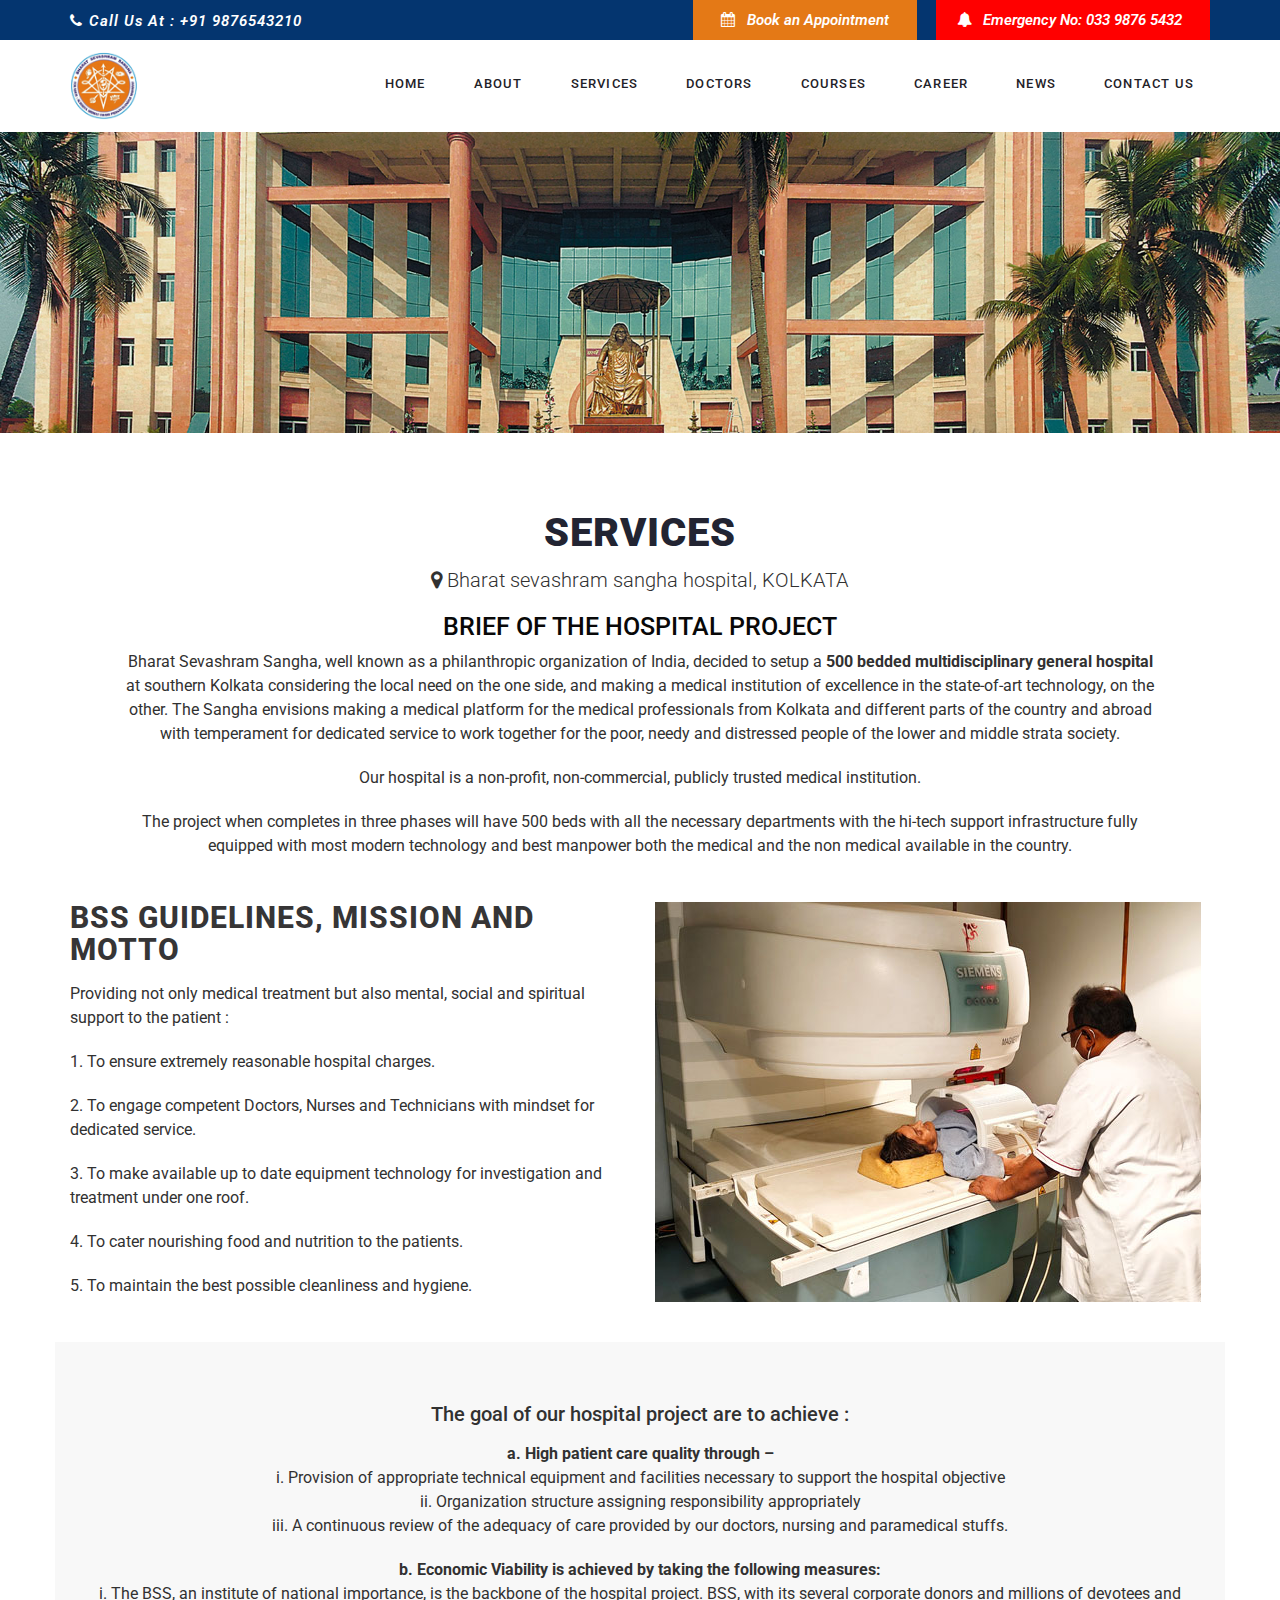
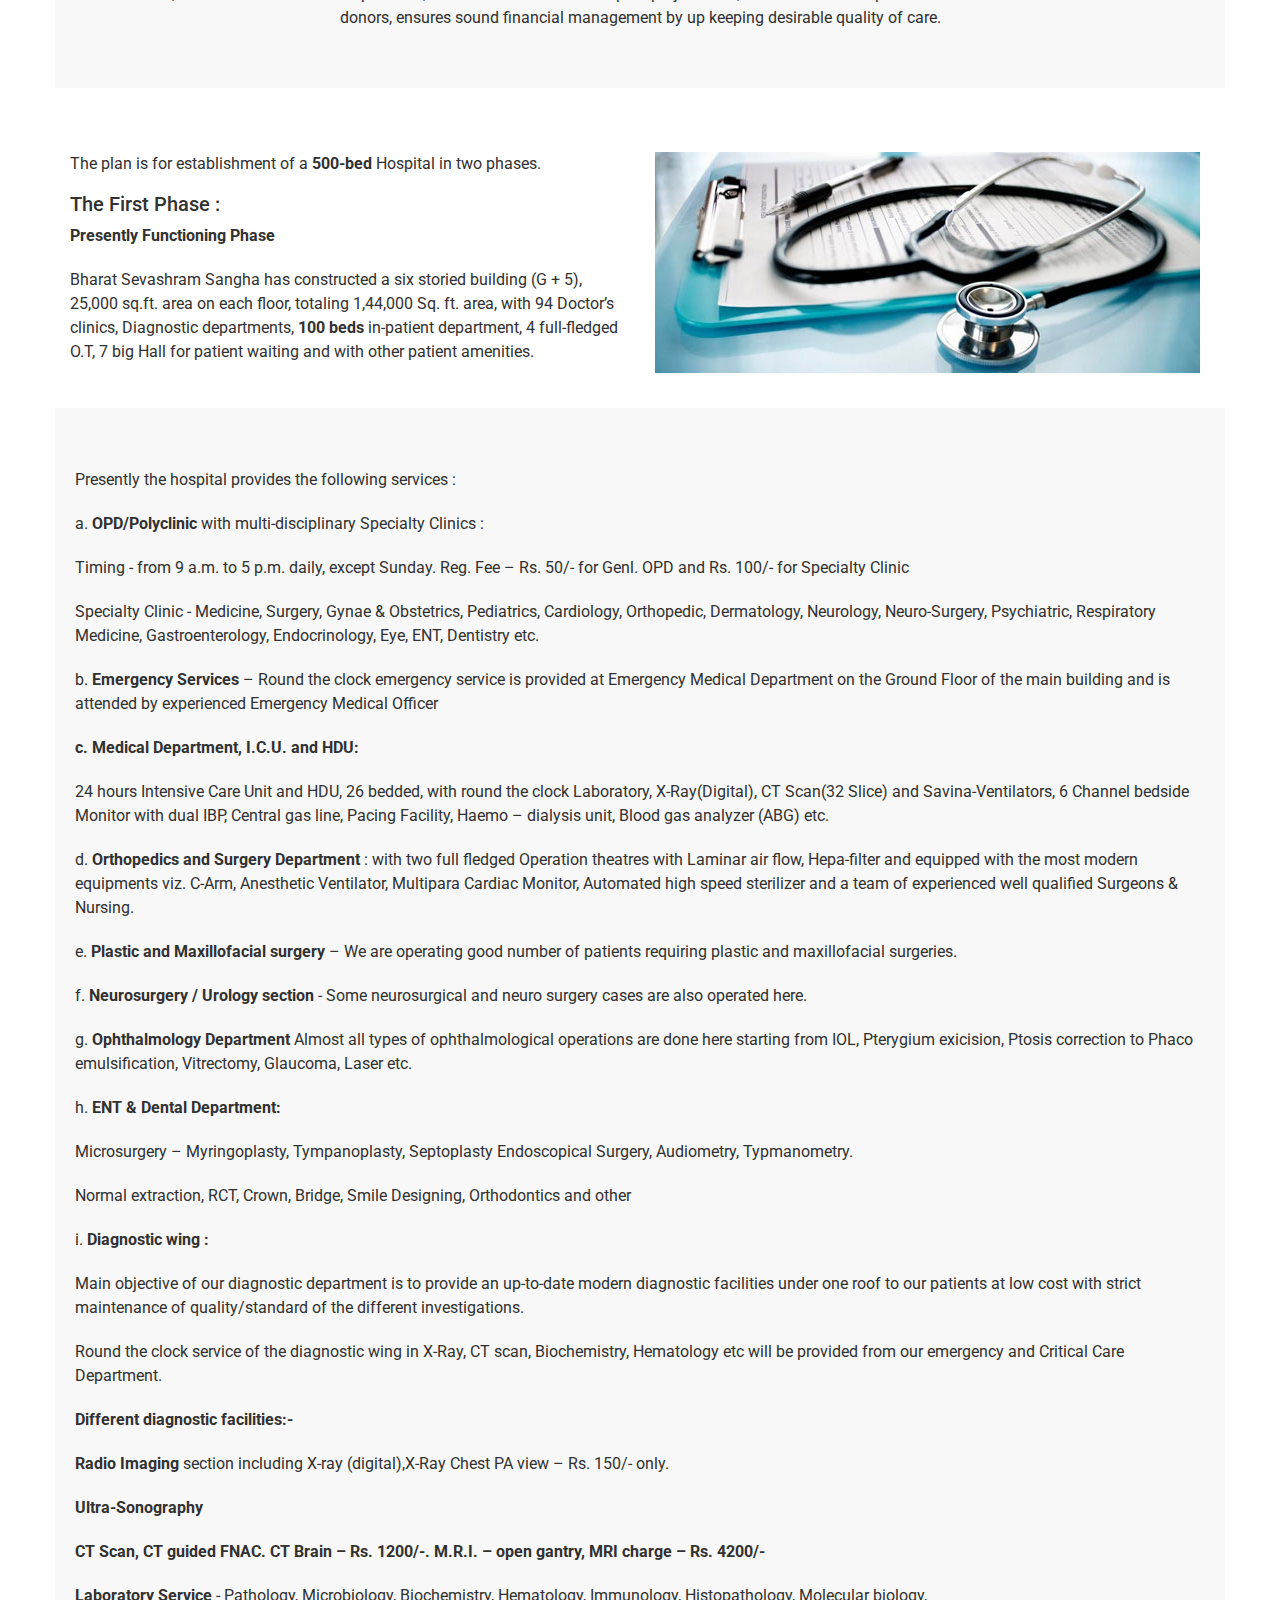
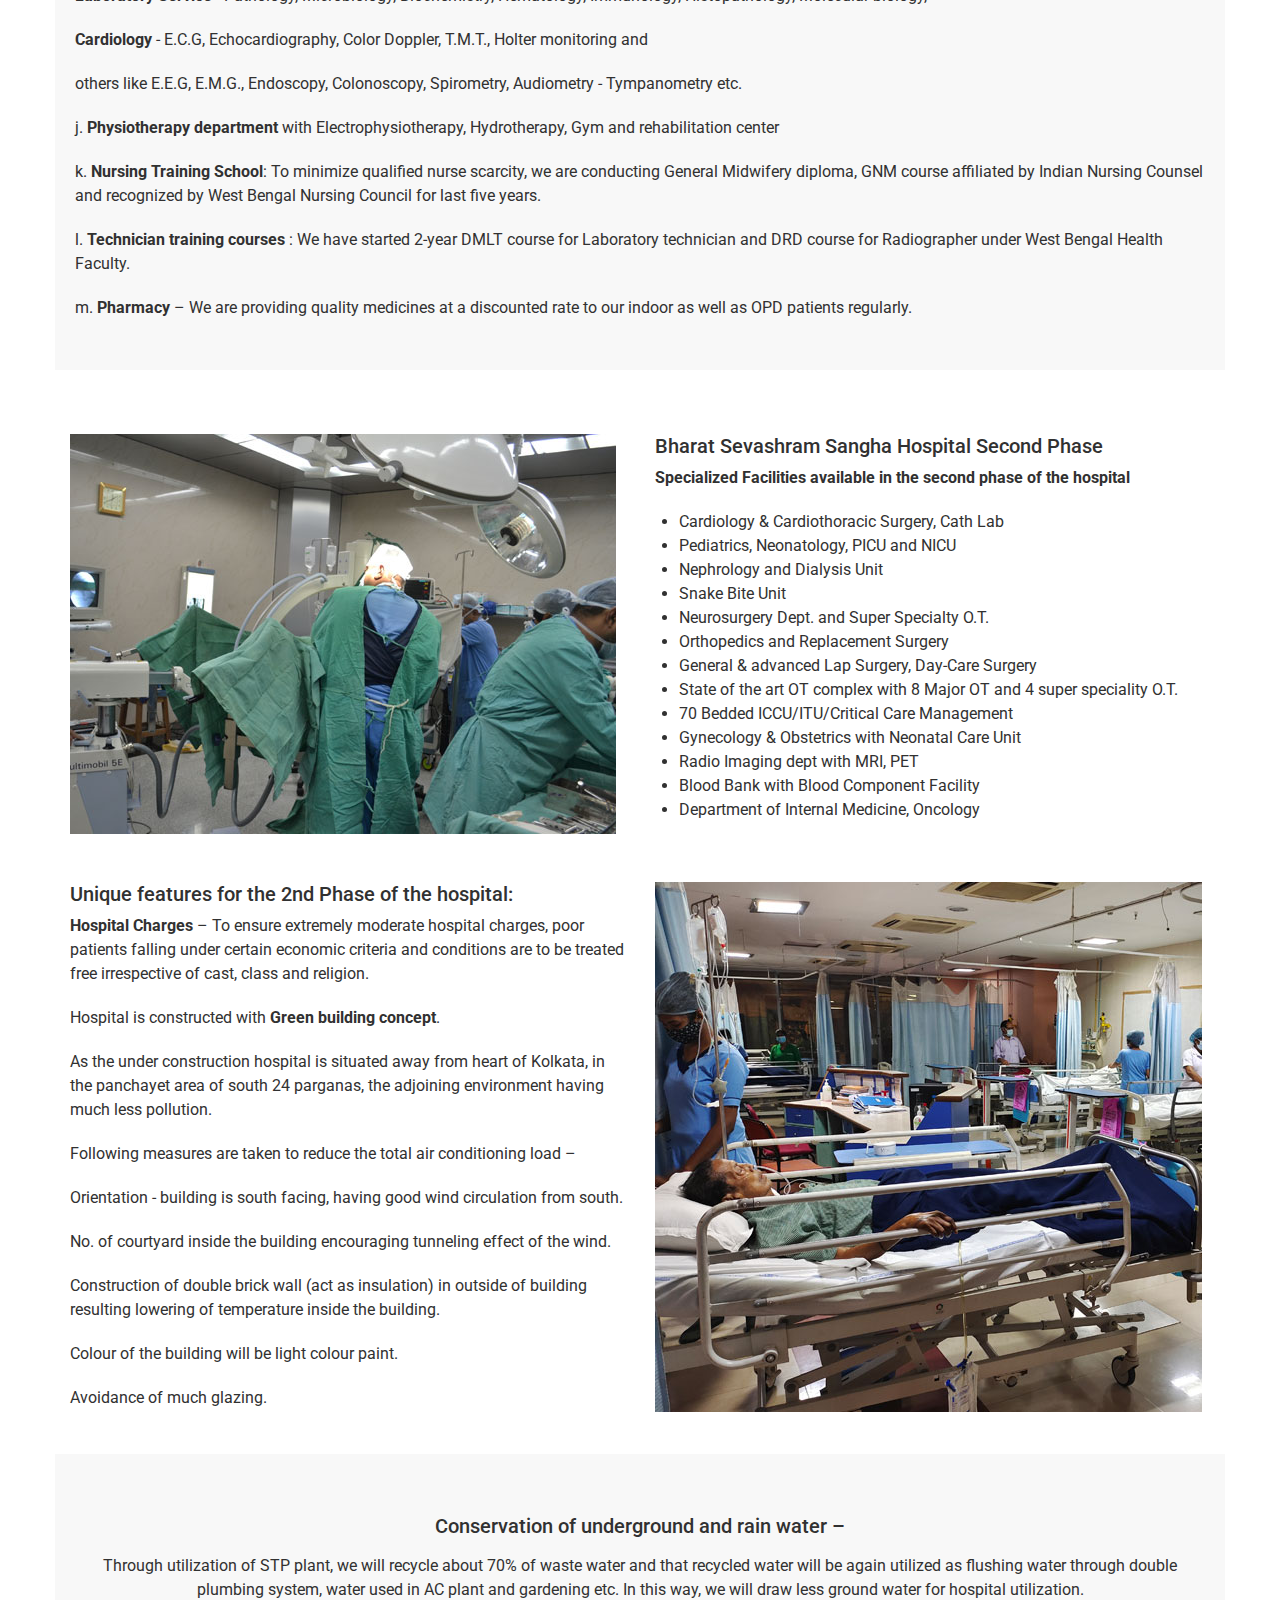
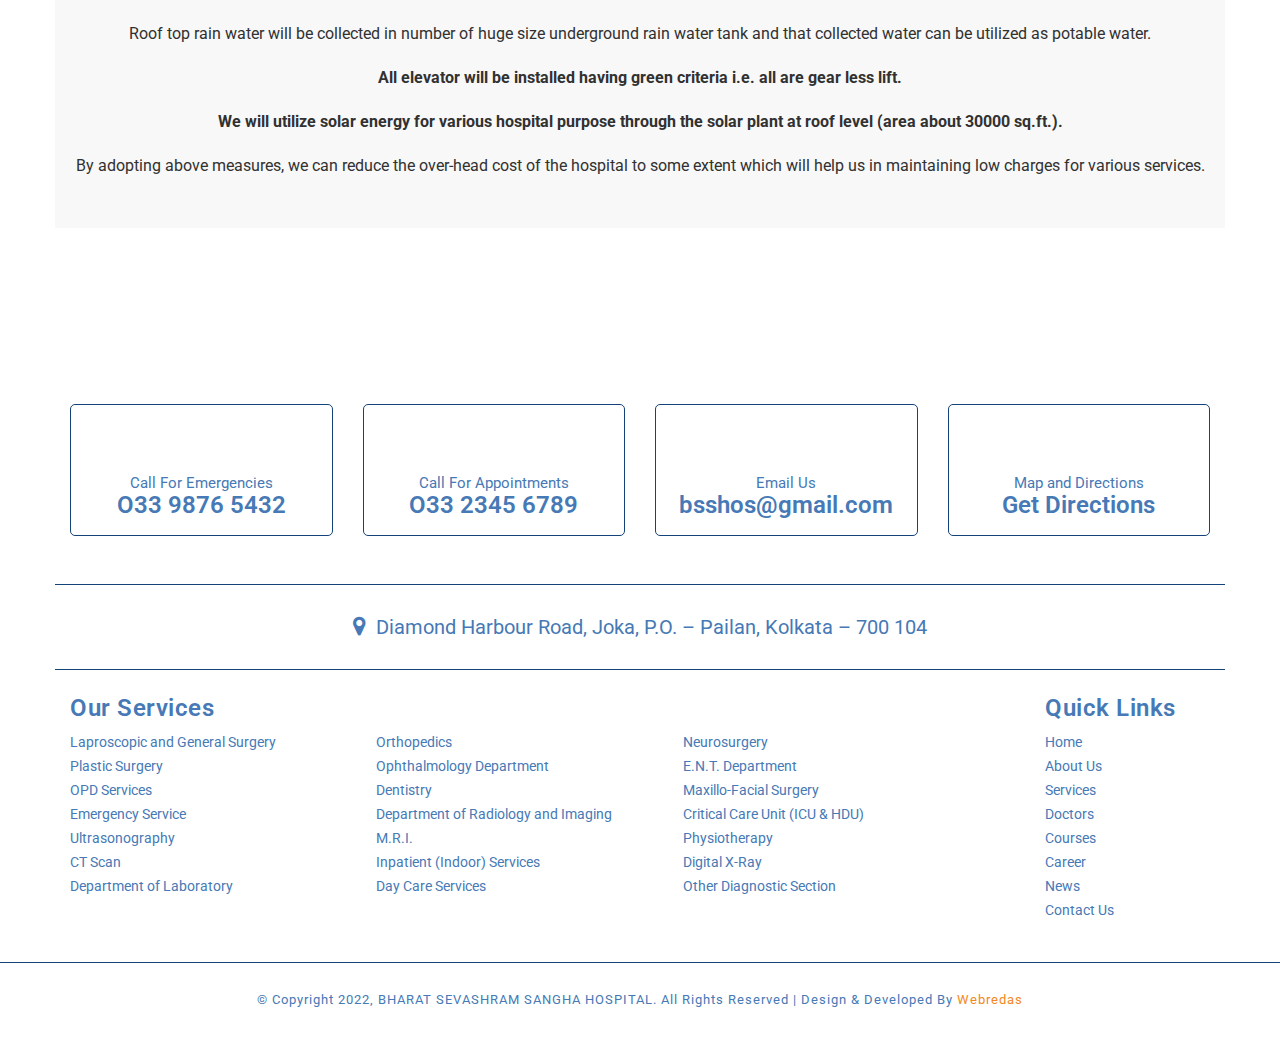
<file: BHARAT-SEVASHRAM-SANGHA/services-old.html>
<!DOCTYPE html>
<html lang="en">
<head>
    <meta charset="utf-8">
    <meta name="viewport" content="width=device-width, initial-scale=1, shrink-to-fit=no">
	<title>BHARAT SEVASHRAM SANGHA</title>
    <meta name="description" content="">
    <meta name="author" content="">
	<meta name="keywords" content="">
	<link rel="shortcut icon" type="image/png" href="images/favicon.png">
	<link rel="preconnect" href="https://fonts.gstatic.com">
<link href="https://fonts.googleapis.com/css2?family=Roboto:ital,wght@0,100;0,300;0,400;0,500;0,700;0,900;1,100;1,300;1,400;1,500;1,700;1,900&display=swap" rel="stylesheet"> 
    <!-- Bootstrap core CSS -->
	<link href="css/bootstrap.min.css" rel="stylesheet">
	<link href="css/bootstrap-grid.css" rel="stylesheet">	
	<!-- Bootstrap core JavaScript -->
	<script src="js/jquery-3.3.1.slim.min.js"></script>
	<script src="js/popper.min.js"></script>
	<script src="js/bootstrap.min.js"></script>
	<!-- Owl Carousel Assets pranab --> 
    <link href="owl-carousel/css/owl.carousel.min.css" rel="stylesheet">
    <link href="owl-carousel/css/owl.theme.default.min.css" rel="stylesheet">
	<!-- Owl Carousel Assets pranab -->
    <!-- Custom styles for this template -->
	<link href="css/modern-business.css" rel="stylesheet">
	<link href="css/style.css" rel="stylesheet">
	<link href="https://stackpath.bootstrapcdn.com/font-awesome/4.7.0/css/font-awesome.min.css" rel="stylesheet" integrity="sha384-wvfXpqpZZVQGK6TAh5PVlGOfQNHSoD2xbE+QkPxCAFlNEevoEH3Sl0sibVcOQVnN" crossorigin="anonymous">	
	<script src="https://cdnjs.cloudflare.com/ajax/libs/jquery/3.2.1/jquery.min.js"></script>
	<!-- GRT Youtube Plugin CSS -->
<link rel="stylesheet" href="css/grt-youtube-popup.css">
	
</head>
<body>

<header id="main-header">
<div id="top-head">
<div class="container">
<div class="row justify-content-between">
 <div class="col-lg-4">
<div class="left-tophead">
<a href=""><i class="fa fa-phone"></i>Call Us At : +91 9876543210</a>
</div>
 </div>
 
 <div class="col-lg-8">
 <div class="right-tophead">
 <ul>
 <li class="th-btn tbtn1"><a href="slot-booking.html"><i class="fa fa-calendar" aria-hidden="true"></i> Book an Appointment</a></li>
 <li class="th-btn tbtn2"><a href="tel:03398765432"><i class="fa fa-bell btn-bell" aria-hidden="true"></i> Emergency No: 033 9876 5432</a></li>
 </ul>
 </div>
 </div>

 

</div>
 </div>
 </div>

 
 <div id="snd-head">
 <div class="container"> 
 <div class="row">
 <div class="col-lg-1">
 <div class="logo">
 <img src="images/logo.png" class="img-fluid">
 </div>
 </div>
 <div class="col-lg-11 header-menu">






<nav class="navbar navbar-expand-lg navbar-light bg-white py-3"> <a href="#" class="navbar-brand font-weight-bold d-block d-lg-none"></a> <button type="button" data-toggle="collapse" data-target="#navbarContent" aria-controls="navbars" aria-expanded="false" aria-label="Toggle navigation" class="navbar-toggler"> <span class="navbar-toggler-icon"></span> </button>
    <div id="navbarContent" class="collapse navbar-collapse">
        <ul class="navbar-nav ml-auto">
		<li class="nav-item"><a href="index.html" class="nav-link font-weight-bold text-uppercase">Home</a></li>
           
            <li class="nav-item"><a href="about-us.html" class="nav-link font-weight-bold text-uppercase">About</a></li>
            <li class="nav-item"><a href="services.html" class="nav-link font-weight-bold text-uppercase">Services</a></li>			
            <li class="nav-item"><a href="doctors.html" class="nav-link font-weight-bold text-uppercase">Doctors</a></li>
			<li class="nav-item"><a href="courses.html" class="nav-link font-weight-bold text-uppercase">Courses</a></li>
			<li class="nav-item"><a href="career.html" class="nav-link font-weight-bold text-uppercase">Career</a></li>
			<li class="nav-item"><a href="news.html" class="nav-link font-weight-bold text-uppercase">News</a></li>
			<li class="nav-item"><a href="contact-us.html" class="nav-link font-weight-bold text-uppercase">Contact Us</a></li>
        </ul>
    </div>
</nav>



</div>
 </div>
 </div>
 </div>
</header>


     <section id="innerPG-banner">
	 <div class="container-fluid">
		<div class="row">
          <div class="banner-item col-lg-12">
		  <img src="images/inner-banner.jpg" class="img-fluid">
          </div>
		  </div>
          </div>
</section>
    <!-- Page Content -->

	
	<section id="innPG-section">
	<div class="container">
	  <div class="row justify-content-center text-center mb-4">
        <div class="col-lg-11 section-head">
		<h1>Services</h1>
		<p class="sec-caption"><i class="fa fa-map-marker" aria-hidden="true"></i> Bharat sevashram sangha hospital, KOLKATA</p>
		<h4>BRIEF OF THE HOSPITAL PROJECT</h4>
		<p>Bharat Sevashram Sangha, well known as a philanthropic organization of India, decided to setup a <b>500 bedded multidisciplinary general hospital</b> at southern Kolkata considering the local need on the one side, and making a medical institution of excellence in the state-of-art technology, on the other. The Sangha envisions making a medical platform for the medical professionals from Kolkata and different parts of the country and abroad with temperament for dedicated service to work together for the poor, needy and distressed people of the lower and middle strata society.</p>
		<p>Our hospital is a non-profit, non-commercial, publicly trusted medical institution.</p>
		<p>The project when completes in three phases will have 500 beds with all the necessary departments with the hi-tech support infrastructure fully equipped with most modern technology and best manpower both the medical and the non medical available in the country.</p>
		</div>
		</div>
		
		<div class="row">
        <div class="col-lg-6">
		<h3 class="mb-3">BSS Guidelines, Mission and Motto</h3>
		<p>Providing not only medical treatment but also mental, social and spiritual support to the patient :</p>
		<p>1. To ensure extremely reasonable hospital charges.</p>
		<p>2. To engage competent Doctors, Nurses and Technicians with mindset for dedicated service.</p>
		<p>3. To make available up to date equipment technology for investigation and treatment under one roof.</p>
		<p>4. To cater nourishing food and nutrition to the patients.</p>
		<p>5. To maintain the best possible cleanliness and hygiene.</p>
		</div>
		<div class="col-lg-6">
		<img src="images/serv-pic1.jpg" class="img-fluid">
		</div>

		</div>
		
		
		
		<div class="row mt-4">
	  <div class="col-lg-12 bg-box text-center mb-3">	
		<h5 class="mb-3">The goal of our hospital project are to achieve :</h5>
<p class="mb-0"><b>a. High patient care quality through – </b></p>
<p class="mb-0">i. Provision of appropriate technical equipment and facilities necessary to support the hospital objective</p>
<p class="mb-0">ii. Organization structure assigning responsibility appropriately</p>
<p>iii. A continuous review of the adequacy of care provided by our doctors, nursing and paramedical stuffs.</p>

<p class="mb-0"><b>b. Economic Viability is achieved by taking the following measures: </b></p>
<p class="pb-2">i. The BSS, an institute of national importance, is the backbone of the hospital project. BSS, with its several corporate donors and millions of devotees and donors, ensures sound financial management by up keeping desirable quality of care.</p>
		</div>

		</div>
		
		
		
		<div class="row mt-5">
        <div class="col-lg-6">
		<p class="mb-3">The plan is for establishment of a <b>500-bed</b> Hospital in two phases.</p>
		<h5>The First Phase :</h5>
		<p><b>Presently Functioning Phase</b></p>
		<p>Bharat Sevashram Sangha has constructed a six storied building (G + 5), 25,000 sq.ft. area on each floor, totaling 1,44,000 Sq. ft. area, with 94 Doctor’s clinics, Diagnostic departments, <b>100 beds</b> in-patient department, 4 full-fledged O.T, 7 big Hall for patient waiting and with other  patient amenities.</p>
		</div>
		<div class="col-lg-6">
		<img src="images/serv-pic2.jpg" class="img-fluid">
		</div>

		</div>
		
		
		
		<div class="row mt-4">
	  <div class="col-lg-12 bg-box mb-3">	
		<p>Presently the hospital provides the following services :  </p>
<p>a. <b>OPD/Polyclinic</b> with multi-disciplinary Specialty Clinics :</p>
<p>Timing - from 9 a.m. to 5 p.m. daily, except Sunday. Reg. Fee – Rs. 50/- for Genl. OPD and Rs. 100/- for Specialty Clinic</p>
<p>Specialty Clinic - Medicine, Surgery, Gynae & Obstetrics, Pediatrics, Cardiology, Orthopedic, Dermatology, Neurology, Neuro-Surgery, Psychiatric, Respiratory Medicine, Gastroenterology, Endocrinology, Eye, ENT, Dentistry etc.</p>
<p>b. <b>Emergency Services</b> – Round the clock emergency service is provided at Emergency Medical Department on the Ground Floor of the main building and is attended by experienced Emergency Medical Officer</p>
<p><b>c. Medical Department, I.C.U. and HDU:</b> </p>
<p>24 hours Intensive Care Unit and HDU, 26 bedded, with round the clock Laboratory, X-Ray(Digital), CT Scan(32 Slice) and Savina-Ventilators, 6 Channel bedside Monitor with dual IBP, Central gas line, Pacing Facility, Haemo – dialysis unit, Blood gas analyzer (ABG) etc.</p>
<p>d. <b>Orthopedics and Surgery Department</b> : with two full fledged Operation theatres with Laminar air flow, Hepa-filter and equipped with the most modern equipments viz. C-Arm, Anesthetic Ventilator, Multipara Cardiac Monitor, Automated high speed sterilizer and a team of experienced well qualified Surgeons & Nursing.</p>
<p>e. <b>Plastic and Maxillofacial surgery</b> – We are operating good number of patients requiring plastic and maxillofacial surgeries. </p>
<p>f. <b>Neurosurgery / Urology section</b> - Some neurosurgical and neuro surgery  cases are also operated here.</p>
<p>g. <b>Ophthalmology Department</b> Almost all types of ophthalmological operations are done here starting from IOL, Pterygium exicision, Ptosis correction to Phaco emulsification, Vitrectomy, Glaucoma, Laser etc.</p>
<p>h. <b>ENT & Dental Department: </b></p>
<p>Microsurgery – Myringoplasty, Tympanoplasty, Septoplasty Endoscopical Surgery, Audiometry, Typmanometry.</p>
<p>Normal extraction, RCT, Crown, Bridge, Smile Designing, Orthodontics and other</p>
<p>i. <b>Diagnostic wing : </b></p>
<p>Main objective of our diagnostic department is to provide an up-to-date modern diagnostic facilities under one roof to our patients at low cost with strict maintenance of quality/standard of the different investigations.</p>
<p>Round the clock service of the diagnostic wing in X-Ray, CT scan, Biochemistry, Hematology etc will be provided from our emergency and Critical Care Department.</p>
<p><b>Different diagnostic facilities:-</b></p>
<p><b>Radio Imaging</b> section including X-ray (digital),</b>X-Ray Chest PA view – Rs. 150/- only.</p>
<p><b>Ultra-Sonography</b></p>
<p><b>CT Scan, CT guided FNAC. CT Brain – Rs. 1200/-. M.R.I. – open gantry, MRI charge – Rs. 4200/-</b></p>
<p><b>Laboratory Service</b> -  Pathology, Microbiology, Biochemistry, Hematology, Immunology, Histopathology, Molecular biology, </p>
<p><b>Cardiology</b> - E.C.G, Echocardiography, Color Doppler, T.M.T., Holter monitoring and</p>
<p>others like E.E.G, E.M.G., Endoscopy, Colonoscopy,  Spirometry, Audiometry - Tympanometry etc.</p>
<p>j. <b>Physiotherapy department</b> with Electrophysiotherapy, Hydrotherapy, Gym  and rehabilitation center</p>
<p>k. <b>Nursing Training School</b>: To minimize qualified nurse scarcity, we are conducting General Midwifery diploma, GNM course affiliated by Indian Nursing Counsel and recognized by West Bengal Nursing Council for last five years.</p>
<p>l. <b>Technician training courses</b> : We have started 2-year DMLT course for Laboratory technician and DRD course for Radiographer under West Bengal Health Faculty.</p>
<p>m. <b>Pharmacy</b> – We are providing quality medicines at a discounted rate to our indoor as well as OPD patients regularly.</p>

		</div>

		</div>
		
		
		
		<div class="row mt-5">
		<div class="col-lg-6">
		<img src="images/serv-pic3.jpg" class="img-fluid">
		</div>
        <div class="col-lg-6">
		<h5>Bharat Sevashram Sangha Hospital Second Phase</h5>
		<p><b>Specialized Facilities available in the second phase of the hospital</b></p>
		<ul class="pl-4">
		<li>Cardiology & Cardiothoracic Surgery, Cath Lab</li>
		<li>Pediatrics, Neonatology, PICU and NICU</li>
		<li>Nephrology and Dialysis Unit</li>
		<li>Snake Bite Unit</li>
		<li>Neurosurgery Dept. and Super Specialty O.T.</li>
		<li>Orthopedics and Replacement Surgery</li>
		<li>General & advanced Lap Surgery, Day-Care Surgery</li>
		<li>State of the art OT complex with 8 Major OT and 4 super speciality O.T.</li>
		<li>70 Bedded ICCU/ITU/Critical Care Management</li>
		<li>Gynecology & Obstetrics with Neonatal Care Unit</li>
		<li>Radio Imaging dept with MRI, PET</li>
		<li>Blood Bank with Blood Component Facility</li>
		<li>Department of Internal Medicine, Oncology</li>
		</ul>
		</div>
		

		</div>
		
		
		<div class="row mt-5">
		
        <div class="col-lg-6">
		<h5>Unique features for the 2nd Phase of the hospital:</h5>
		<p><b>Hospital Charges</b> – To ensure extremely moderate hospital charges, poor patients falling under certain economic criteria and conditions are to be treated free irrespective of cast, class and religion.</p>
		<p>Hospital is constructed with <b>Green building concept</b>.</p>
		<p>As the under construction hospital is situated away from heart of Kolkata, in the panchayet area of south 24 parganas, the adjoining environment having much less pollution.</p>
		<p>Following measures are taken to reduce the total air conditioning load –</p>
		<p>Orientation - building is south facing, having good wind circulation from south.</p>
		<p>No. of courtyard inside the building encouraging tunneling effect of the wind.</p>
		<p>Construction of double brick wall (act as insulation) in outside of building resulting lowering of temperature inside the building.</p>
		<p>Colour of the building will be light colour paint.</p>
		<p>Avoidance of much glazing.</p>
		</div>
		
		<div class="col-lg-6">
		<img src="images/serv-pic5.jpg" class="img-fluid">
		</div>
		

		</div>
		
		
		<div class="row mt-4">
	  <div class="col-lg-12 bg-box text-center mb-3">	
		<h5 class="mb-3">Conservation of underground and rain water –</h5>
<p>Through utilization of STP plant, we will recycle about 70% of waste water and that recycled water will be again utilized as flushing water through double plumbing system, water used in AC plant and gardening etc. In this way, we will draw less ground water for hospital utilization.</p>
<p>Roof top rain water will be collected in number of huge size underground rain water tank and that collected water can be utilized as potable water.</p>
<p><b>All elevator will be installed having green criteria i.e. all are gear less lift.</b></p>
<p><b>We will utilize solar energy for various hospital purpose through the solar plant at roof level (area about 30000 sq.ft.). </b></p>
<p>By adopting above measures, we can reduce the over-head cost of the hospital to some extent which will help us in maintaining low charges for various services.</p>
		</div>

		</div>
		
		
		
		
      </div>
	</section>
	
	
	
	
	
	
	
	
	
	
	
	
	
	
	
	
	
	
	
	
	
	
	
	

<footer id="main_footer">	

<div id="top-footer">
			<div class="container">			
				<div class="row first-footer mb-5">			
					<div class="col-lg-3">
					<div class="footer-con-box">
					<i class="fa fa-volume-control-phone" aria-hidden="true"></i>
					<p>Call For Emergencies</p>
					<h5><a href="">O33 9876 5432</a></h5>
					</div>
					</div>
					<div class="col-lg-3">
					<div class="footer-con-box">
					<i class="fa fa-phone" aria-hidden="true"></i>
					<p>Call For Appointments</p>
					<h5><a href="">O33 2345 6789</a></h5>
					</div>
					</div>
					<div class="col-lg-3">
					<div class="footer-con-box">
					<i class="fa fa-envelope" aria-hidden="true"></i>
					<p>Email Us</p>
					<h5><a href="">bsshos@gmail.com</a></h5>
					</div>
					</div>
					<div class="col-lg-3">
					<div class="footer-con-box">
					<i class="fa fa-map-marker" aria-hidden="true"></i>
					<p>Map and Directions</p>
					<h5><a href="">Get Directions</a></h5>
					</div>
					</div>
					
					
					
					</div>
					
					<div class="row">	
					<div class="col-lg-12 second-footer">
					<p><i class="fa fa-map-marker" aria-hidden="true"></i> Diamond Harbour Road, Joka, P.O. – Pailan, Kolkata – 700 104</p>
					</div>
					</div>
					
					
					<div class="row third-footer mt-4">	
					<div class="col-lg-10">
					<h5>Our Services</h5>
					<ul class="footer-menu">
 <li><a href="#"> Laproscopic and General Surgery </a></li>
 <li><a href="#">Orthopedics</a></li>
 <li><a href="#">Neurosurgery</a></li>
 <li><a href="#"> Plastic Surgery </a></li>
 <li><a href="#"> Ophthalmology Department </a></li>
 <li><a href="#"> E.N.T. Department </a></li>
 <li><a href="#"> OPD Services </a></li>
 <li><a href="#">Dentistry</a></li>
 <li><a href="#"> Maxillo-Facial Surgery </a></li>
 <li><a href="#"> Emergency Service </a></li>
 <li><a href="#"> Department of Radiology and Imaging </a></li>
 <li><a href="#"> Critical Care Unit (ICU & HDU) </a></li>
 <li><a href="#">Ultrasonography</a></li>
 <li><a href="#"> M.R.I. </a></li>
 <li><a href="#">Physiotherapy</a></li>
 <li><a href="#"> CT Scan </a></li>
 <li><a href="#"> Inpatient (Indoor) Services </a></li>
 <li><a href="#"> Digital X-Ray </a></li>
 <li><a href="#"> Department of Laboratory </a></li>
 <li><a href="#"> Day Care Services </a></li>
 <li><a href="#"> Other Diagnostic Section </a></li>

 
 </ul>
 </div>
 

 

 
 <div class="col-lg-2">
					<h5>Quick Links</h5>
					<ul class="footer-menu sndMenu">
 <li><a href="#">Home</a></li>
 <li><a href="#">About Us</a></li>
 <li><a href="#">Services</a></li>
 <li><a href="#">Doctors</a></li>
 <li><a href="#">Courses</a></li>
 <li><a href="#">Career</a></li>
 <li><a href="#">News</a></li>
 <li><a href="#">Contact Us</a></li>
 
 </ul>
 </div>

				</div>
			</div>
		</div>

		
		<div id="footer-copyright">
			<div class="container">			
				<div class="row justify-content-between">			
					<div class="col-lg-12">
						<p>© Copyright 2022, BHARAT SEVASHRAM SANGHA HOSPITAL. All Rights Reserved | Design & Developed By <a href="https://www.webredas.com/">Webredas</a></p>	 
					</div>
					
 
				</div>
			</div>
		</div>
		
	</footer>

</body>  
</html>
</file>
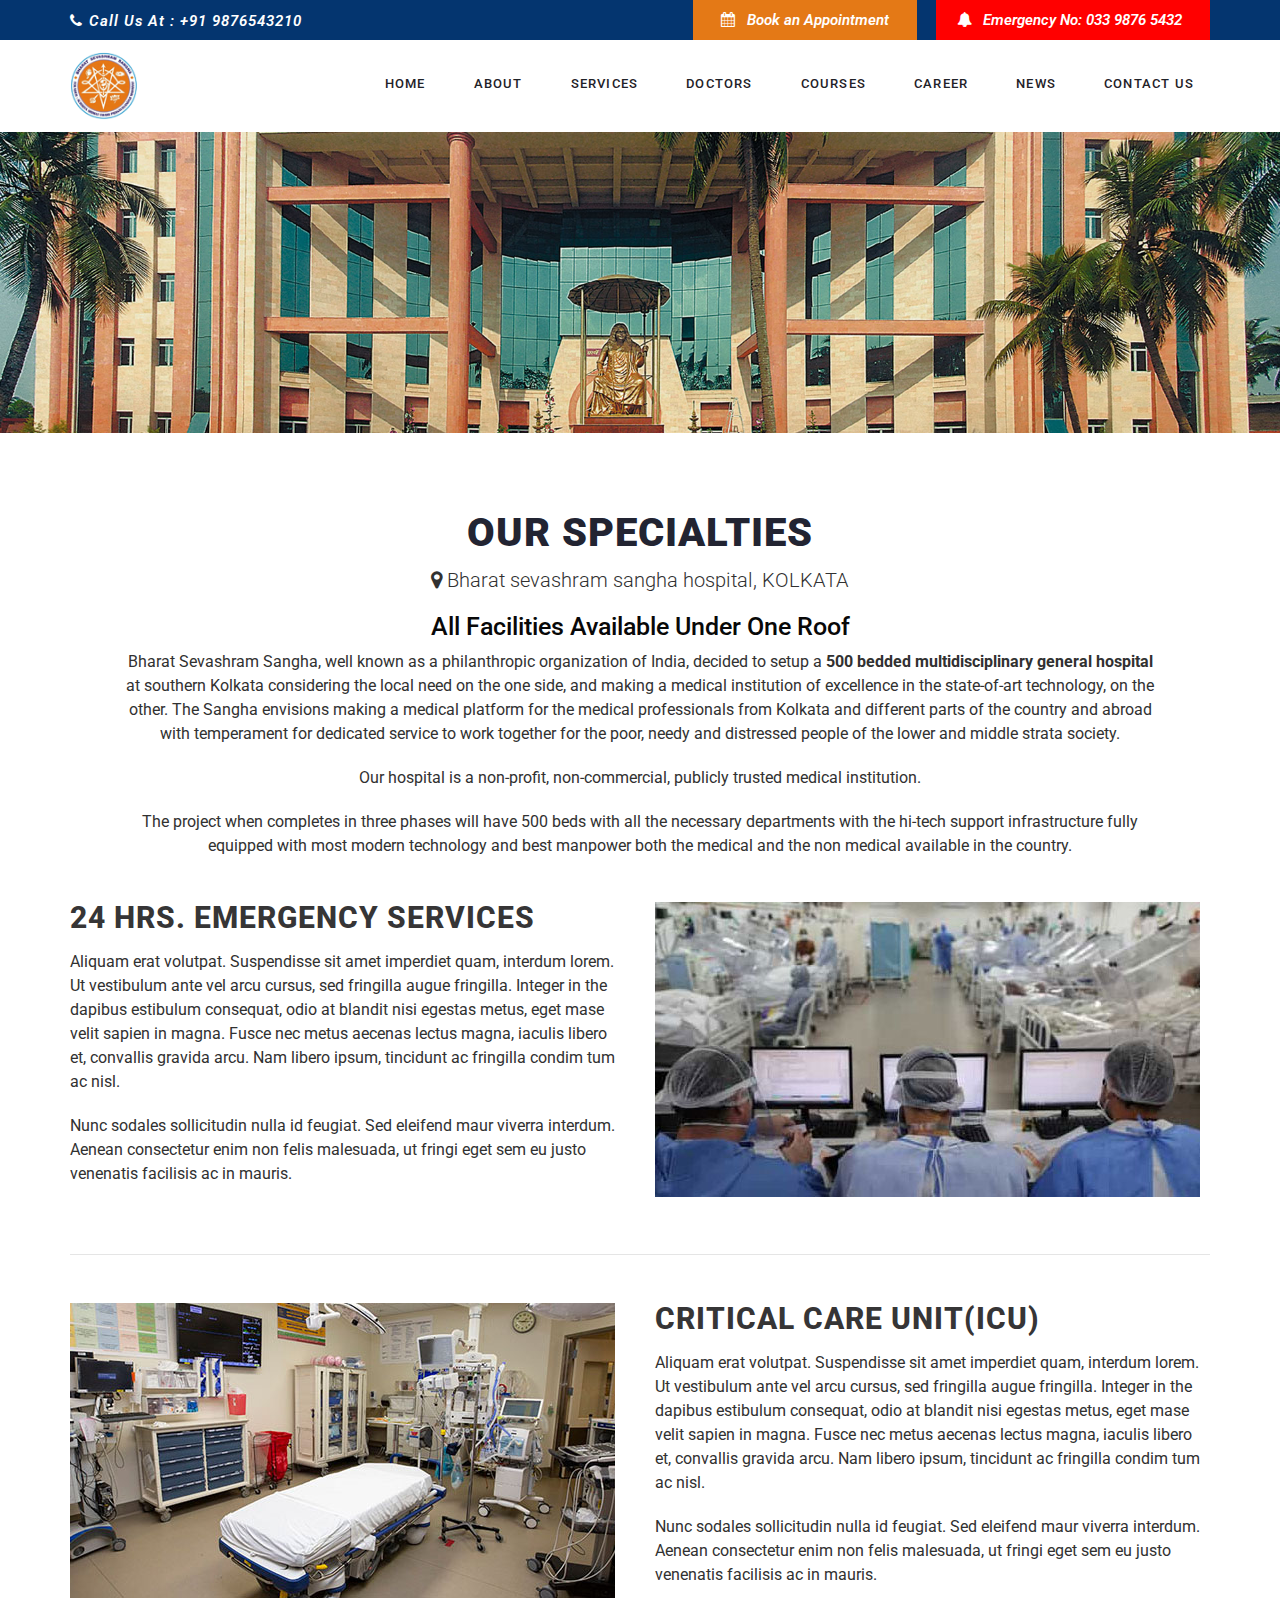
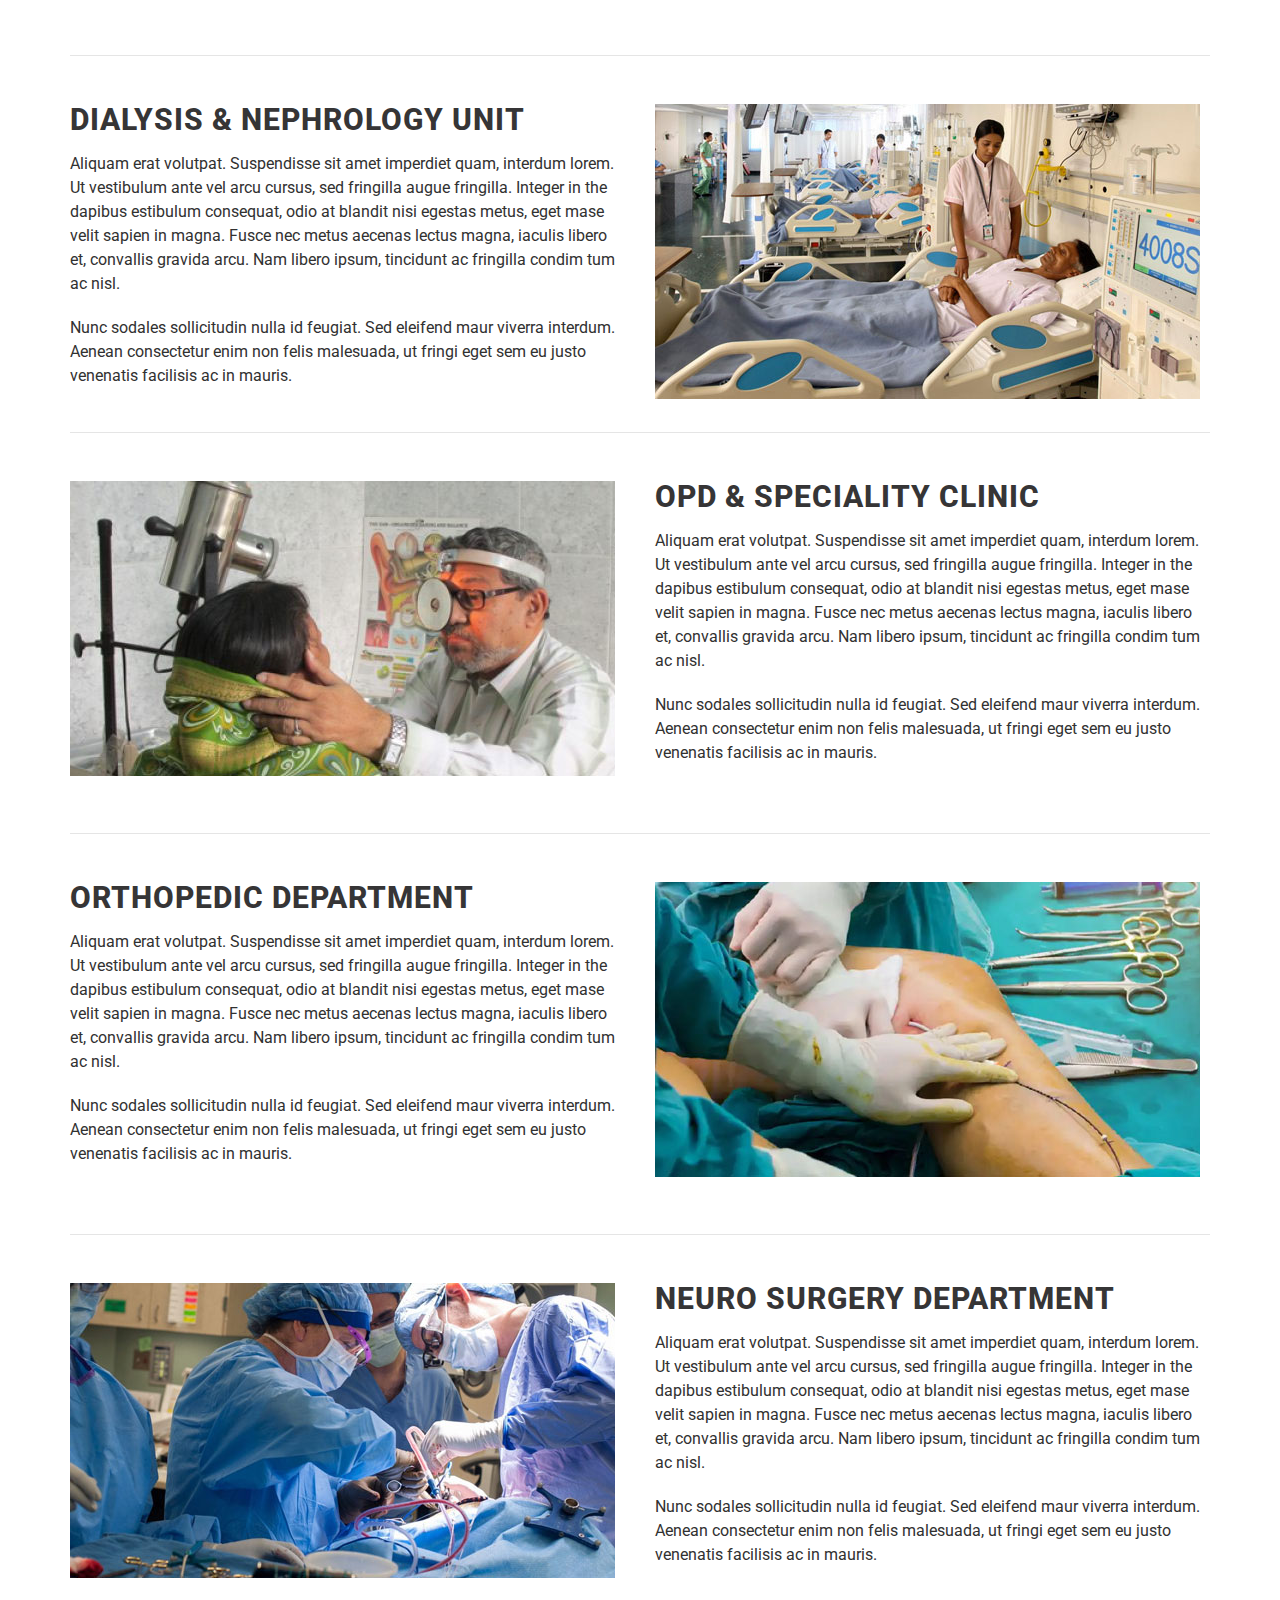
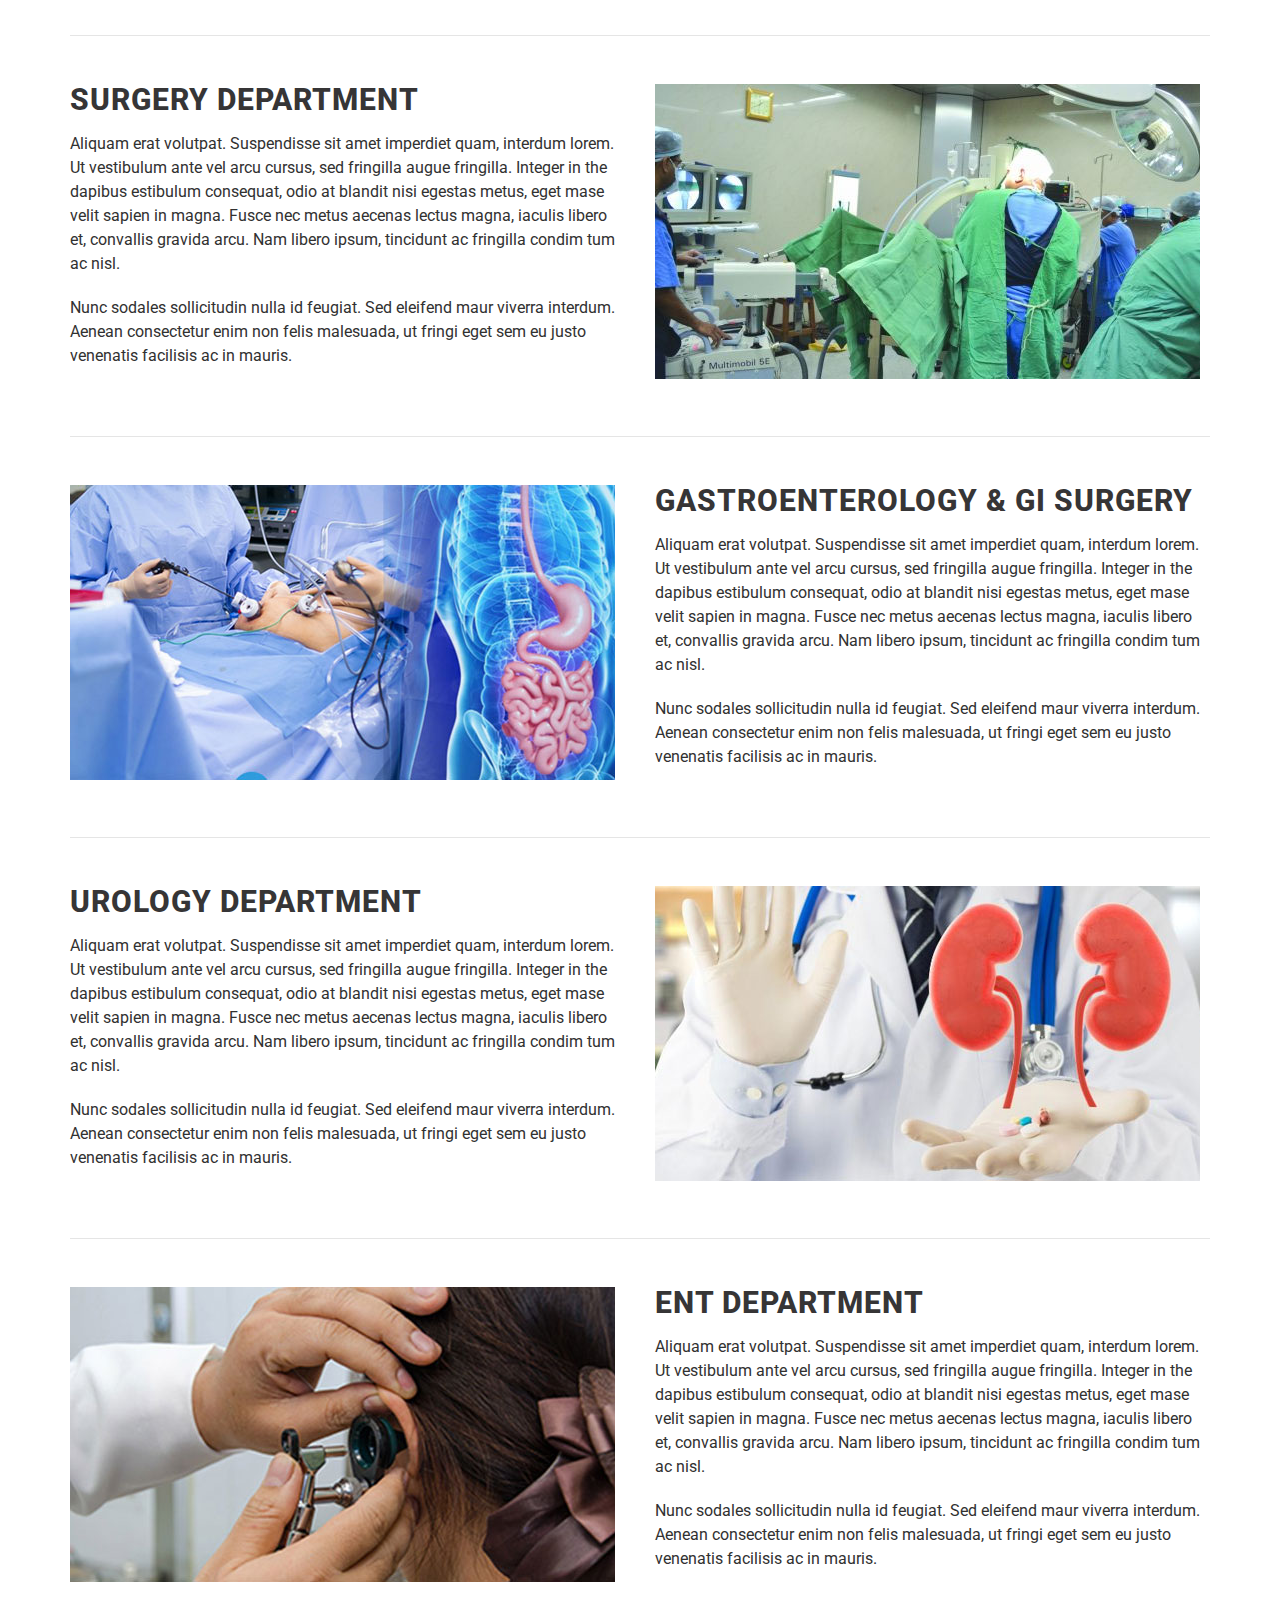
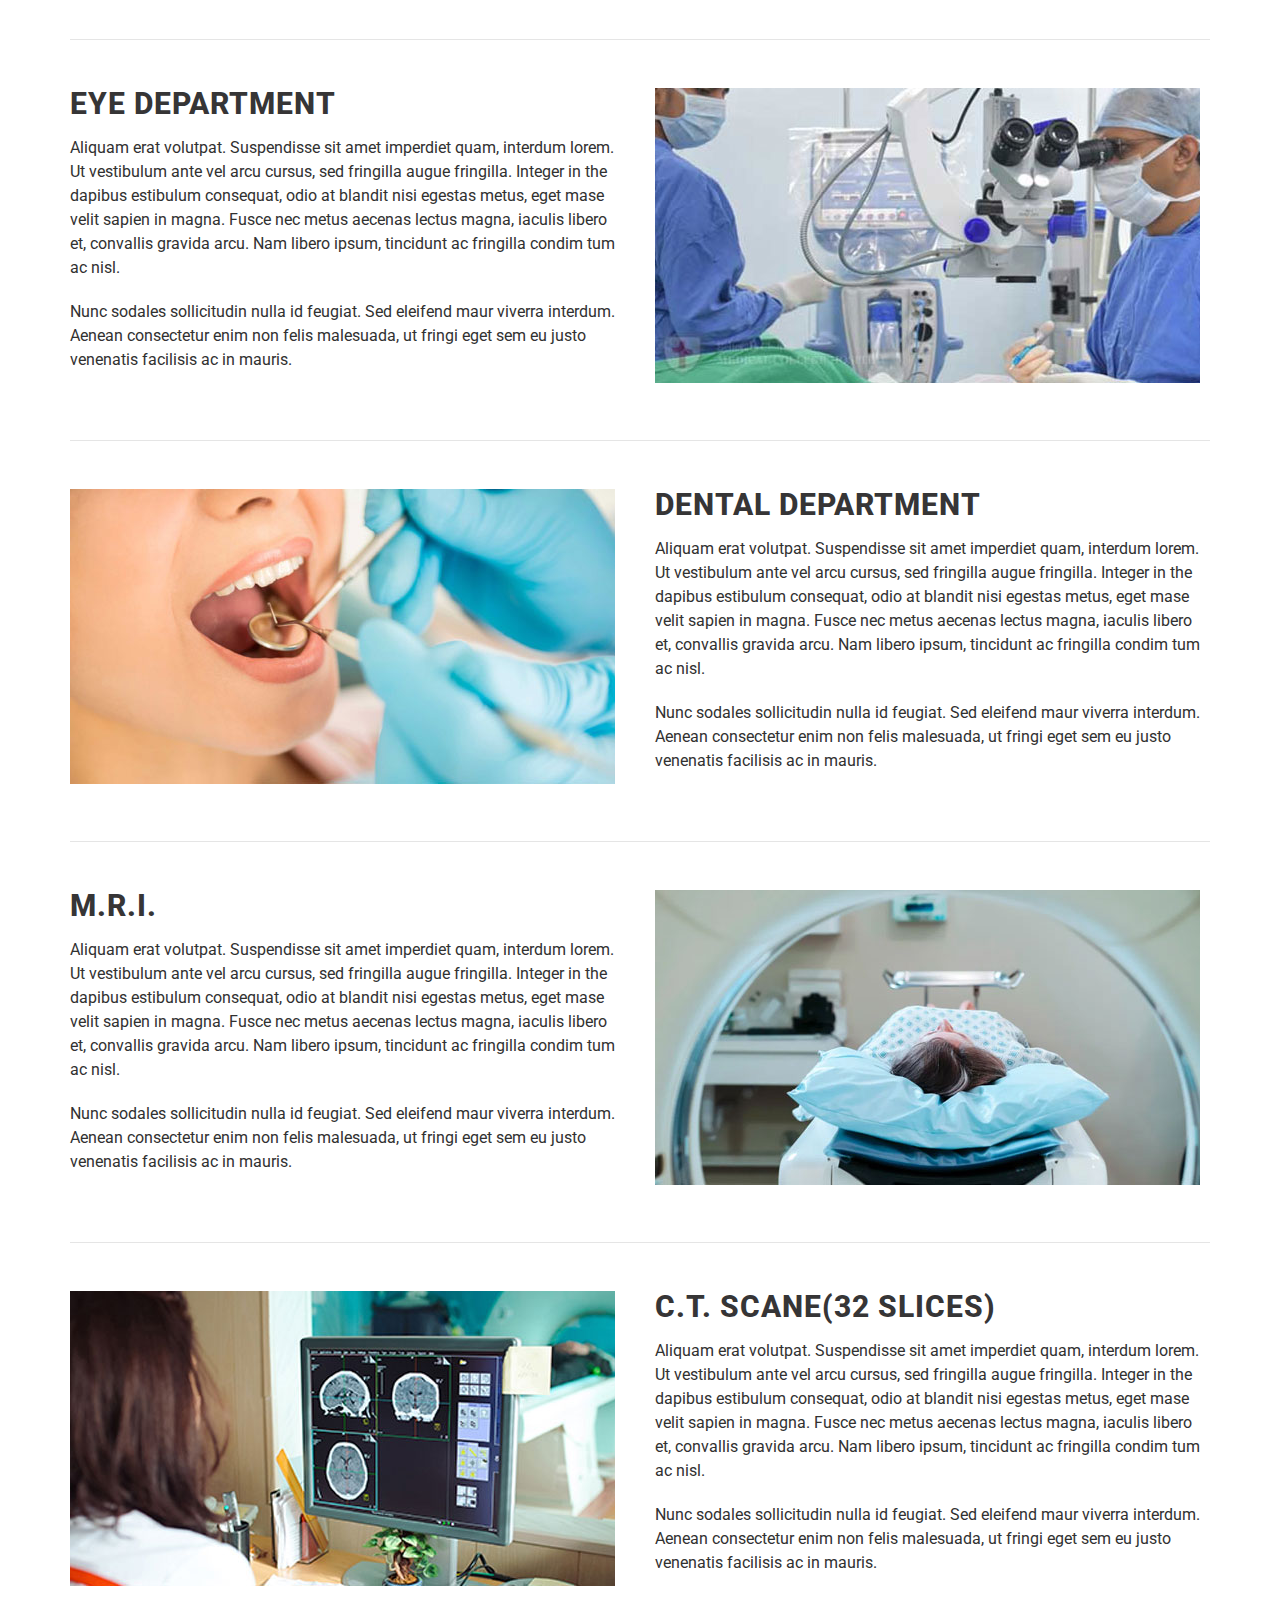
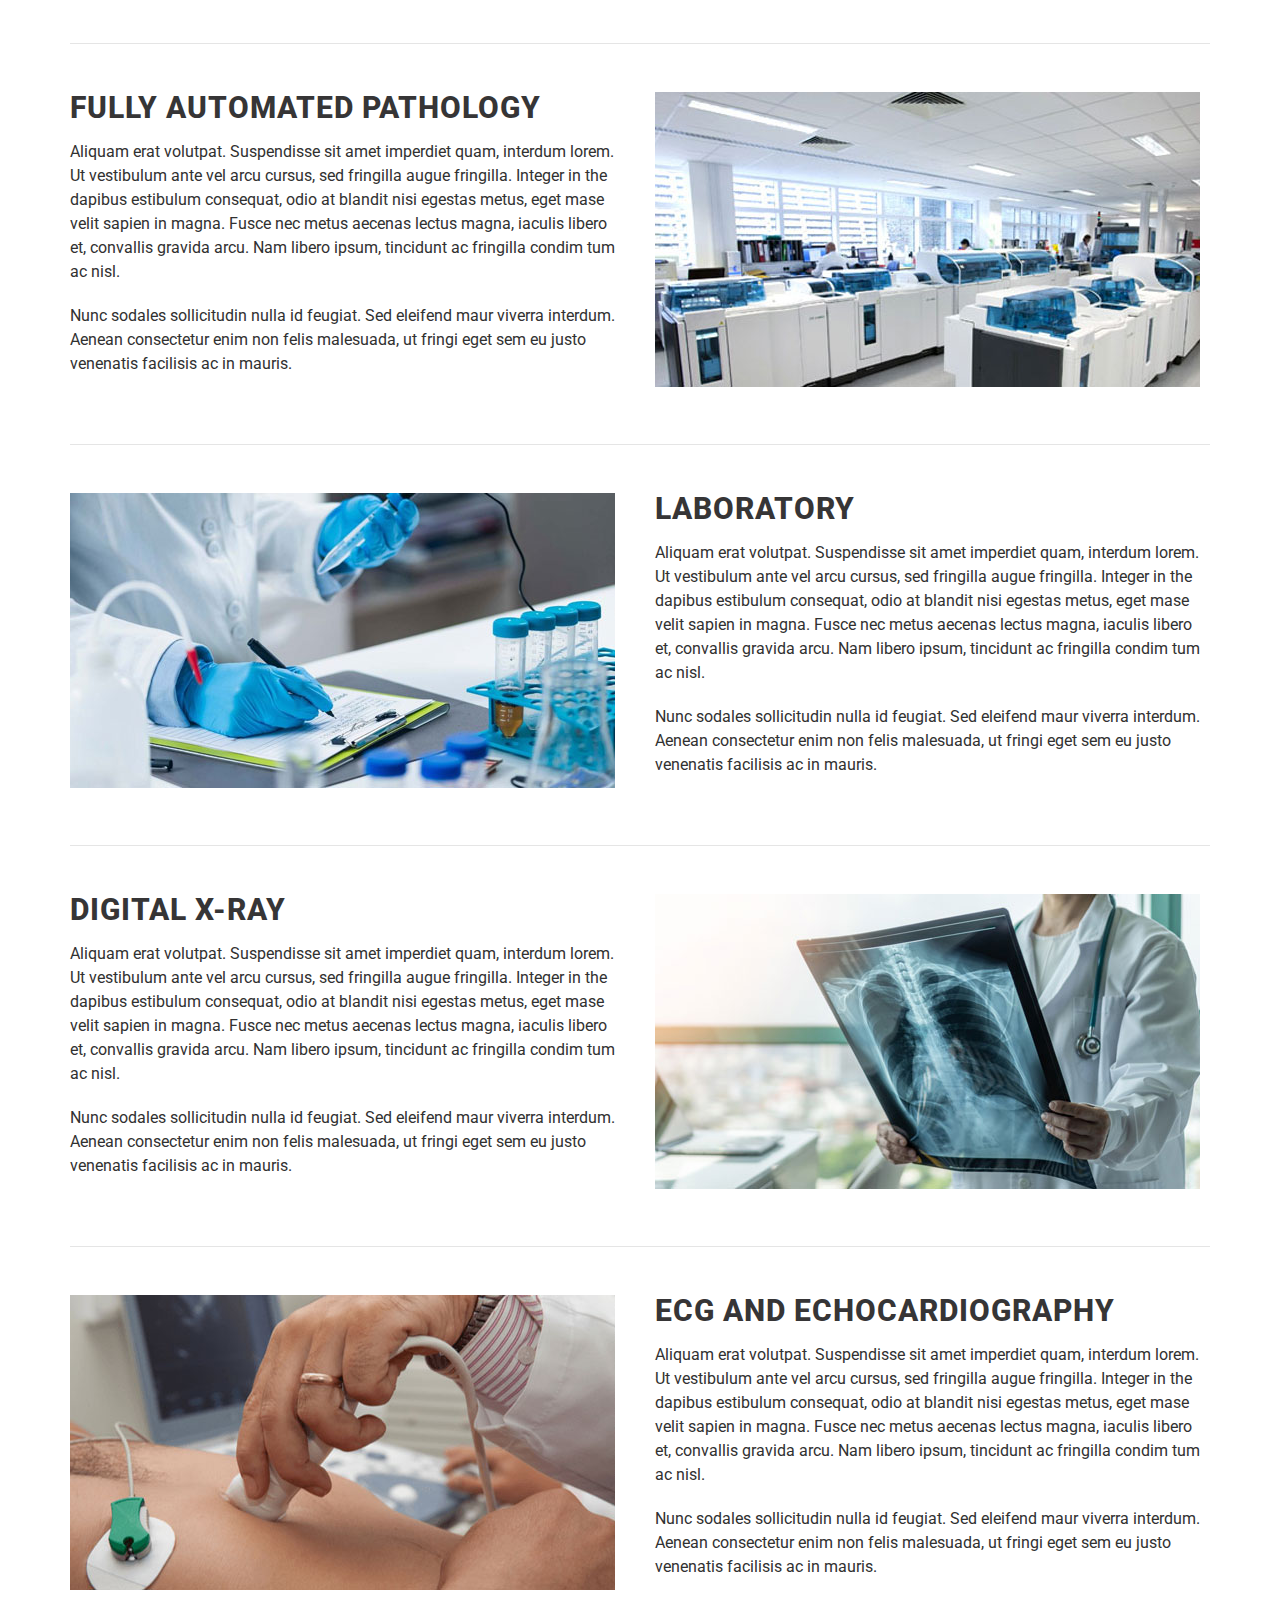
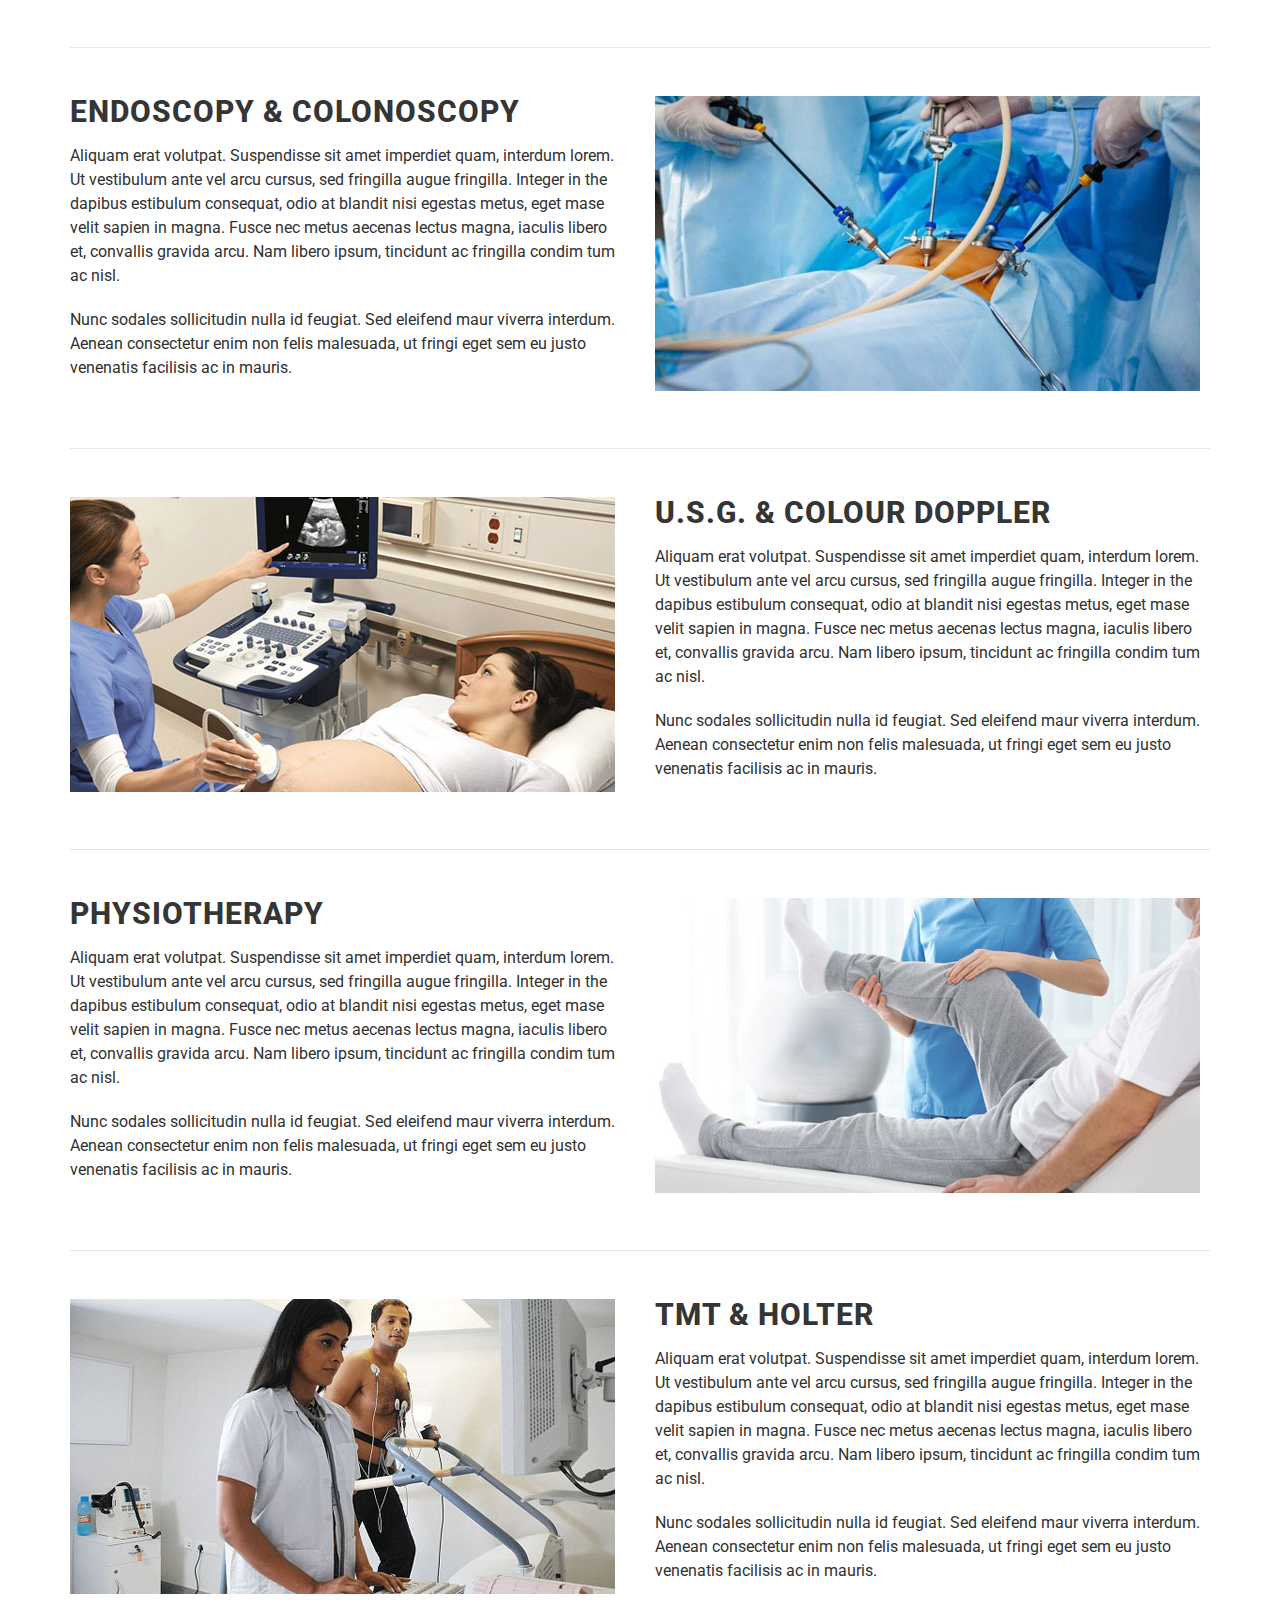
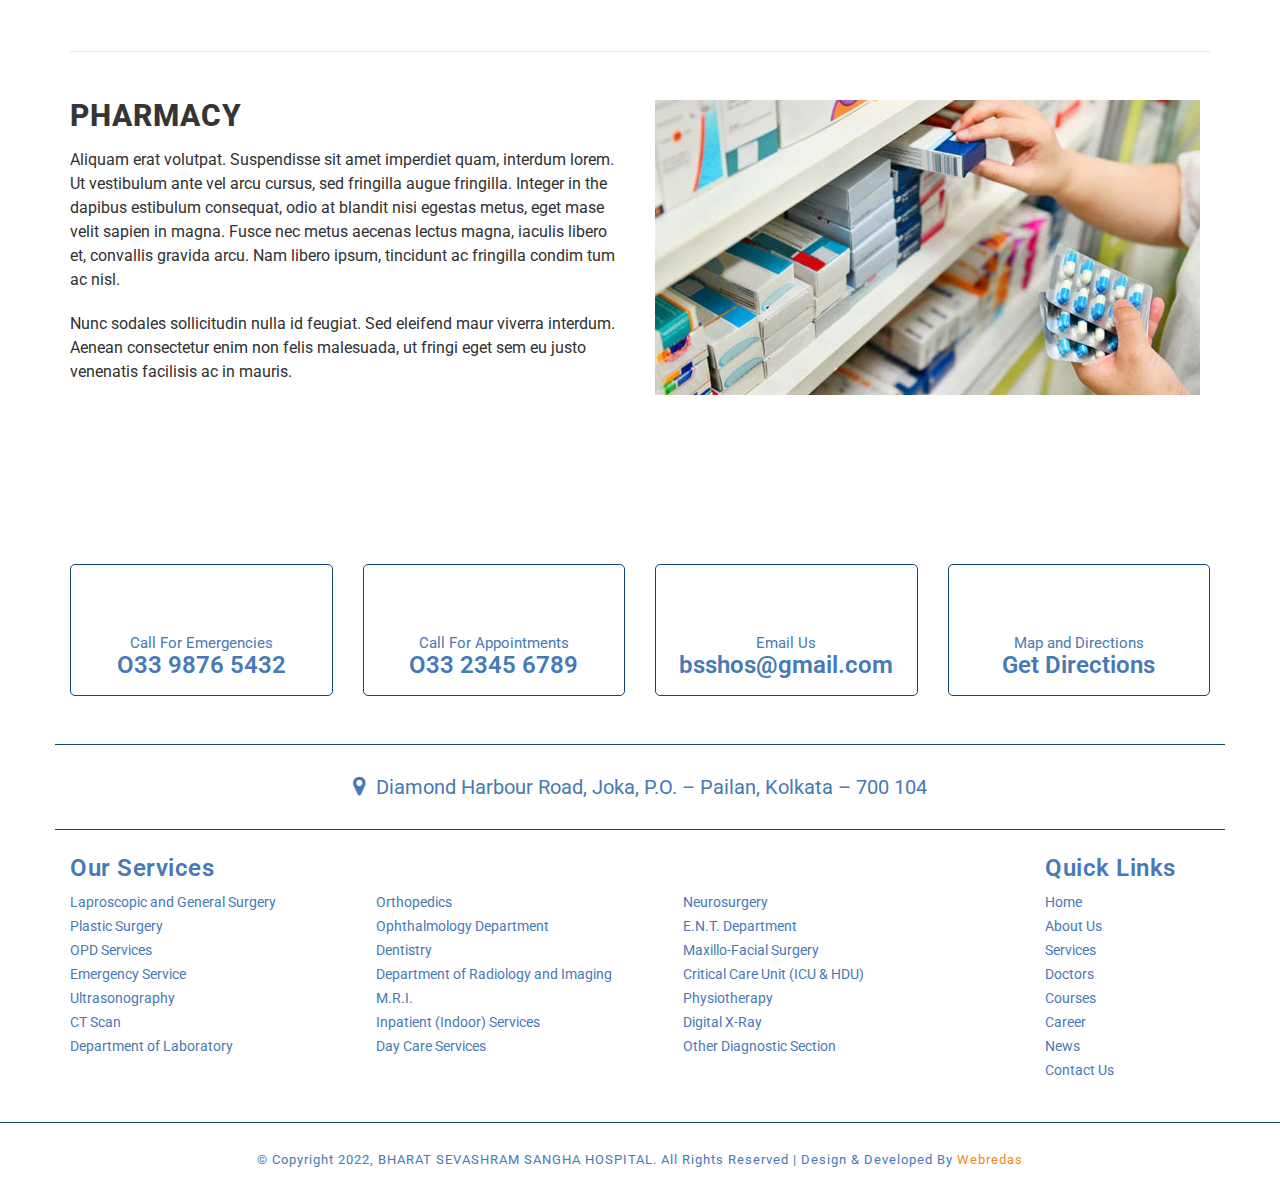
<file: BHARAT-SEVASHRAM-SANGHA/services.html>
<!DOCTYPE html>
<html lang="en">
<head>
    <meta charset="utf-8">
    <meta name="viewport" content="width=device-width, initial-scale=1, shrink-to-fit=no">
	<title>BHARAT SEVASHRAM SANGHA</title>
    <meta name="description" content="">
    <meta name="author" content="">
	<meta name="keywords" content="">
	<link rel="shortcut icon" type="image/png" href="images/favicon.png">
	<link rel="preconnect" href="https://fonts.gstatic.com">
<link href="https://fonts.googleapis.com/css2?family=Roboto:ital,wght@0,100;0,300;0,400;0,500;0,700;0,900;1,100;1,300;1,400;1,500;1,700;1,900&display=swap" rel="stylesheet"> 
    <!-- Bootstrap core CSS -->
	<link href="css/bootstrap.min.css" rel="stylesheet">
	<link href="css/bootstrap-grid.css" rel="stylesheet">	
	<!-- Bootstrap core JavaScript -->
	<script src="js/jquery-3.3.1.slim.min.js"></script>
	<script src="js/popper.min.js"></script>
	<script src="js/bootstrap.min.js"></script>
	<!-- Owl Carousel Assets pranab --> 
    <link href="owl-carousel/css/owl.carousel.min.css" rel="stylesheet">
    <link href="owl-carousel/css/owl.theme.default.min.css" rel="stylesheet">
	<!-- Owl Carousel Assets pranab -->
    <!-- Custom styles for this template -->
	<link href="css/modern-business.css" rel="stylesheet">
	<link href="css/style.css" rel="stylesheet">
	<link href="https://stackpath.bootstrapcdn.com/font-awesome/4.7.0/css/font-awesome.min.css" rel="stylesheet" integrity="sha384-wvfXpqpZZVQGK6TAh5PVlGOfQNHSoD2xbE+QkPxCAFlNEevoEH3Sl0sibVcOQVnN" crossorigin="anonymous">	
	<script src="https://cdnjs.cloudflare.com/ajax/libs/jquery/3.2.1/jquery.min.js"></script>
	<!-- GRT Youtube Plugin CSS -->
<link rel="stylesheet" href="css/grt-youtube-popup.css">
	
</head>
<body>

<header id="main-header">
<div id="top-head">
<div class="container">
<div class="row justify-content-between">
 <div class="col-lg-4">
<div class="left-tophead">
<a href=""><i class="fa fa-phone"></i>Call Us At : +91 9876543210</a>
</div>
 </div>
 
 <div class="col-lg-8">
 <div class="right-tophead">
 <ul>
 <li class="th-btn tbtn1"><a href="slot-booking.html"><i class="fa fa-calendar" aria-hidden="true"></i> Book an Appointment</a></li>
 <li class="th-btn tbtn2"><a href="tel:03398765432"><i class="fa fa-bell btn-bell" aria-hidden="true"></i> Emergency No: 033 9876 5432</a></li>
 </ul>
 </div>
 </div>

 

</div>
 </div>
 </div>

 
 <div id="snd-head">
 <div class="container"> 
 <div class="row">
 <div class="col-lg-1">
 <div class="logo">
 <img src="images/logo.png" class="img-fluid">
 </div>
 </div>
 <div class="col-lg-11 header-menu">






<nav class="navbar navbar-expand-lg navbar-light bg-white py-3"> <a href="#" class="navbar-brand font-weight-bold d-block d-lg-none"></a> <button type="button" data-toggle="collapse" data-target="#navbarContent" aria-controls="navbars" aria-expanded="false" aria-label="Toggle navigation" class="navbar-toggler"> <span class="navbar-toggler-icon"></span> </button>
    <div id="navbarContent" class="collapse navbar-collapse">
        <ul class="navbar-nav ml-auto">
		<li class="nav-item"><a href="index.html" class="nav-link font-weight-bold text-uppercase">Home</a></li>
           
            <li class="nav-item"><a href="about-us.html" class="nav-link font-weight-bold text-uppercase">About</a></li>
            <li class="nav-item"><a href="services.html" class="nav-link font-weight-bold text-uppercase">Services</a></li>			
            <li class="nav-item"><a href="doctors.html" class="nav-link font-weight-bold text-uppercase">Doctors</a></li>
			<li class="nav-item"><a href="courses.html" class="nav-link font-weight-bold text-uppercase">Courses</a></li>
			<li class="nav-item"><a href="career.html" class="nav-link font-weight-bold text-uppercase">Career</a></li>
			<li class="nav-item"><a href="news.html" class="nav-link font-weight-bold text-uppercase">News</a></li>
			<li class="nav-item"><a href="contact-us.html" class="nav-link font-weight-bold text-uppercase">Contact Us</a></li>
        </ul>
    </div>
</nav>



</div>
 </div>
 </div>
 </div>
</header>


     <section id="innerPG-banner">
	 <div class="container-fluid">
		<div class="row">
          <div class="banner-item col-lg-12">
		  <img src="images/inner-banner.jpg" class="img-fluid">
          </div>
		  </div>
          </div>
</section>
    <!-- Page Content -->

	
	<section id="innPG-section">
	<div class="container">
	  <div class="row justify-content-center text-center mb-4">
        <div class="col-lg-11 section-head">
		<h1>Our Specialties</h1>
		<p class="sec-caption"><i class="fa fa-map-marker" aria-hidden="true"></i> Bharat sevashram sangha hospital, KOLKATA</p>
		<h4>All Facilities Available Under One Roof</h4>
		<p>Bharat Sevashram Sangha, well known as a philanthropic organization of India, decided to setup a <b>500 bedded multidisciplinary general hospital</b> at southern Kolkata considering the local need on the one side, and making a medical institution of excellence in the state-of-art technology, on the other. The Sangha envisions making a medical platform for the medical professionals from Kolkata and different parts of the country and abroad with temperament for dedicated service to work together for the poor, needy and distressed people of the lower and middle strata society.</p>
		<p>Our hospital is a non-profit, non-commercial, publicly trusted medical institution.</p>
		<p>The project when completes in three phases will have 500 beds with all the necessary departments with the hi-tech support infrastructure fully equipped with most modern technology and best manpower both the medical and the non medical available in the country.</p>
		</div>
		</div>
		
		<div class="row mb-5">
        <div class="col-lg-6">
		<h3 class="mb-3">24 Hrs. Emergency Services</h3>
		<p>Aliquam erat volutpat. Suspendisse sit amet imperdiet quam, interdum lorem. Ut vestibulum ante vel arcu cursus, sed fringilla augue fringilla. Integer in the dapibus estibulum consequat, odio at blandit nisi egestas metus, eget mase velit sapien in magna. Fusce nec metus aecenas lectus magna, iaculis libero et, convallis gravida arcu. Nam libero ipsum, tincidunt ac fringilla condim tum ac nisl.</p>
		<p>Nunc sodales sollicitudin nulla id feugiat. Sed eleifend maur viverra interdum. Aenean consectetur enim non felis malesuada, ut fringi eget sem eu justo venenatis facilisis ac in mauris. </p>
		</div>
		<div class="col-lg-6">
		<img src="images/serv-pg-pic1.jpg" class="img-fluid">
		</div>
		</div>
		<hr>
		
		<div class="row mt-5 mb-5">
		<div class="col-lg-6">
		<img src="images/serv-pg-pic2.jpg" class="img-fluid">
		</div>
        <div class="col-lg-6">
		<h3 class="mb-3">Critical Care Unit(ICU)</h3>
		<p>Aliquam erat volutpat. Suspendisse sit amet imperdiet quam, interdum lorem. Ut vestibulum ante vel arcu cursus, sed fringilla augue fringilla. Integer in the dapibus estibulum consequat, odio at blandit nisi egestas metus, eget mase velit sapien in magna. Fusce nec metus aecenas lectus magna, iaculis libero et, convallis gravida arcu. Nam libero ipsum, tincidunt ac fringilla condim tum ac nisl.</p>
		<p>Nunc sodales sollicitudin nulla id feugiat. Sed eleifend maur viverra interdum. Aenean consectetur enim non felis malesuada, ut fringi eget sem eu justo venenatis facilisis ac in mauris. </p>
		</div>
		</div>
		<hr>
		
		<div class="row mb-4 mt-5">
        <div class="col-lg-6">
		<h3 class="mb-3">Dialysis & Nephrology Unit</h3>
		<p>Aliquam erat volutpat. Suspendisse sit amet imperdiet quam, interdum lorem. Ut vestibulum ante vel arcu cursus, sed fringilla augue fringilla. Integer in the dapibus estibulum consequat, odio at blandit nisi egestas metus, eget mase velit sapien in magna. Fusce nec metus aecenas lectus magna, iaculis libero et, convallis gravida arcu. Nam libero ipsum, tincidunt ac fringilla condim tum ac nisl.</p>
		<p>Nunc sodales sollicitudin nulla id feugiat. Sed eleifend maur viverra interdum. Aenean consectetur enim non felis malesuada, ut fringi eget sem eu justo venenatis facilisis ac in mauris. </p>
		</div>
		<div class="col-lg-6">
		<img src="images/serv-pg-pic3.jpg" class="img-fluid">
		</div>
		</div>
		<hr>
		
		<div class="row mt-5 mb-5">
		<div class="col-lg-6">
		<img src="images/serv-pg-pic4.jpg" class="img-fluid">
		</div>
        <div class="col-lg-6">
		<h3 class="mb-3">OPD & Speciality Clinic</h3>
		<p>Aliquam erat volutpat. Suspendisse sit amet imperdiet quam, interdum lorem. Ut vestibulum ante vel arcu cursus, sed fringilla augue fringilla. Integer in the dapibus estibulum consequat, odio at blandit nisi egestas metus, eget mase velit sapien in magna. Fusce nec metus aecenas lectus magna, iaculis libero et, convallis gravida arcu. Nam libero ipsum, tincidunt ac fringilla condim tum ac nisl.</p>
		<p>Nunc sodales sollicitudin nulla id feugiat. Sed eleifend maur viverra interdum. Aenean consectetur enim non felis malesuada, ut fringi eget sem eu justo venenatis facilisis ac in mauris. </p>
		</div>
		</div>
		<hr>
		
		<div class="row mb-5 mt-5">
        <div class="col-lg-6">
		<h3 class="mb-3">Orthopedic Department</h3>
		<p>Aliquam erat volutpat. Suspendisse sit amet imperdiet quam, interdum lorem. Ut vestibulum ante vel arcu cursus, sed fringilla augue fringilla. Integer in the dapibus estibulum consequat, odio at blandit nisi egestas metus, eget mase velit sapien in magna. Fusce nec metus aecenas lectus magna, iaculis libero et, convallis gravida arcu. Nam libero ipsum, tincidunt ac fringilla condim tum ac nisl.</p>
		<p>Nunc sodales sollicitudin nulla id feugiat. Sed eleifend maur viverra interdum. Aenean consectetur enim non felis malesuada, ut fringi eget sem eu justo venenatis facilisis ac in mauris. </p>
		</div>
		<div class="col-lg-6">
		<img src="images/serv-pg-pic5.jpg" class="img-fluid">
		</div>
		</div>
		<hr>
		
		<div class="row mt-5 mb-5">
		<div class="col-lg-6">
		<img src="images/serv-pg-pic6.jpg" class="img-fluid">
		</div>
        <div class="col-lg-6">
		<h3 class="mb-3">Neuro Surgery Department</h3>
		<p>Aliquam erat volutpat. Suspendisse sit amet imperdiet quam, interdum lorem. Ut vestibulum ante vel arcu cursus, sed fringilla augue fringilla. Integer in the dapibus estibulum consequat, odio at blandit nisi egestas metus, eget mase velit sapien in magna. Fusce nec metus aecenas lectus magna, iaculis libero et, convallis gravida arcu. Nam libero ipsum, tincidunt ac fringilla condim tum ac nisl.</p>
		<p>Nunc sodales sollicitudin nulla id feugiat. Sed eleifend maur viverra interdum. Aenean consectetur enim non felis malesuada, ut fringi eget sem eu justo venenatis facilisis ac in mauris. </p>
		</div>
		</div>
		<hr>
		
		<div class="row mb-5 mt-5">
        <div class="col-lg-6">
		<h3 class="mb-3">Surgery Department</h3>
		<p>Aliquam erat volutpat. Suspendisse sit amet imperdiet quam, interdum lorem. Ut vestibulum ante vel arcu cursus, sed fringilla augue fringilla. Integer in the dapibus estibulum consequat, odio at blandit nisi egestas metus, eget mase velit sapien in magna. Fusce nec metus aecenas lectus magna, iaculis libero et, convallis gravida arcu. Nam libero ipsum, tincidunt ac fringilla condim tum ac nisl.</p>
		<p>Nunc sodales sollicitudin nulla id feugiat. Sed eleifend maur viverra interdum. Aenean consectetur enim non felis malesuada, ut fringi eget sem eu justo venenatis facilisis ac in mauris. </p>
		</div>
		<div class="col-lg-6">
		<img src="images/serv-pg-pic7.jpg" class="img-fluid">
		</div>
		</div>
		<hr>
		
		<div class="row mt-5 mb-5">
		<div class="col-lg-6">
		<img src="images/serv-pg-pic8.jpg" class="img-fluid">
		</div>
        <div class="col-lg-6">
		<h3 class="mb-3">Gastroenterology & GI Surgery</h3>
		<p>Aliquam erat volutpat. Suspendisse sit amet imperdiet quam, interdum lorem. Ut vestibulum ante vel arcu cursus, sed fringilla augue fringilla. Integer in the dapibus estibulum consequat, odio at blandit nisi egestas metus, eget mase velit sapien in magna. Fusce nec metus aecenas lectus magna, iaculis libero et, convallis gravida arcu. Nam libero ipsum, tincidunt ac fringilla condim tum ac nisl.</p>
		<p>Nunc sodales sollicitudin nulla id feugiat. Sed eleifend maur viverra interdum. Aenean consectetur enim non felis malesuada, ut fringi eget sem eu justo venenatis facilisis ac in mauris. </p>
		</div>
		</div>
		<hr>
		
		<div class="row mb-5 mt-5">
        <div class="col-lg-6">
		<h3 class="mb-3">Urology Department</h3>
		<p>Aliquam erat volutpat. Suspendisse sit amet imperdiet quam, interdum lorem. Ut vestibulum ante vel arcu cursus, sed fringilla augue fringilla. Integer in the dapibus estibulum consequat, odio at blandit nisi egestas metus, eget mase velit sapien in magna. Fusce nec metus aecenas lectus magna, iaculis libero et, convallis gravida arcu. Nam libero ipsum, tincidunt ac fringilla condim tum ac nisl.</p>
		<p>Nunc sodales sollicitudin nulla id feugiat. Sed eleifend maur viverra interdum. Aenean consectetur enim non felis malesuada, ut fringi eget sem eu justo venenatis facilisis ac in mauris. </p>
		</div>
		<div class="col-lg-6">
		<img src="images/serv-pg-pic9.jpg" class="img-fluid">
		</div>
		</div>
		<hr>
		
		<div class="row mt-5  mb-5">
		<div class="col-lg-6">
		<img src="images/serv-pg-pic10.jpg" class="img-fluid">
		</div>
        <div class="col-lg-6">
		<h3 class="mb-3">ENT Department</h3>
		<p>Aliquam erat volutpat. Suspendisse sit amet imperdiet quam, interdum lorem. Ut vestibulum ante vel arcu cursus, sed fringilla augue fringilla. Integer in the dapibus estibulum consequat, odio at blandit nisi egestas metus, eget mase velit sapien in magna. Fusce nec metus aecenas lectus magna, iaculis libero et, convallis gravida arcu. Nam libero ipsum, tincidunt ac fringilla condim tum ac nisl.</p>
		<p>Nunc sodales sollicitudin nulla id feugiat. Sed eleifend maur viverra interdum. Aenean consectetur enim non felis malesuada, ut fringi eget sem eu justo venenatis facilisis ac in mauris. </p>
		</div>
		</div>
		<hr>
		
		<div class="row mb-5 mt-5">
        <div class="col-lg-6">
		<h3 class="mb-3">Eye Department</h3>
		<p>Aliquam erat volutpat. Suspendisse sit amet imperdiet quam, interdum lorem. Ut vestibulum ante vel arcu cursus, sed fringilla augue fringilla. Integer in the dapibus estibulum consequat, odio at blandit nisi egestas metus, eget mase velit sapien in magna. Fusce nec metus aecenas lectus magna, iaculis libero et, convallis gravida arcu. Nam libero ipsum, tincidunt ac fringilla condim tum ac nisl.</p>
		<p>Nunc sodales sollicitudin nulla id feugiat. Sed eleifend maur viverra interdum. Aenean consectetur enim non felis malesuada, ut fringi eget sem eu justo venenatis facilisis ac in mauris. </p>
		</div>
		<div class="col-lg-6">
		<img src="images/serv-pg-pic11.jpg" class="img-fluid">
		</div>
		</div>
		<hr>
		
		<div class="row mt-5 mb-5">
		<div class="col-lg-6">
		<img src="images/serv-pg-pic12.jpg" class="img-fluid">
		</div>
        <div class="col-lg-6">
		<h3 class="mb-3">Dental Department</h3>
		<p>Aliquam erat volutpat. Suspendisse sit amet imperdiet quam, interdum lorem. Ut vestibulum ante vel arcu cursus, sed fringilla augue fringilla. Integer in the dapibus estibulum consequat, odio at blandit nisi egestas metus, eget mase velit sapien in magna. Fusce nec metus aecenas lectus magna, iaculis libero et, convallis gravida arcu. Nam libero ipsum, tincidunt ac fringilla condim tum ac nisl.</p>
		<p>Nunc sodales sollicitudin nulla id feugiat. Sed eleifend maur viverra interdum. Aenean consectetur enim non felis malesuada, ut fringi eget sem eu justo venenatis facilisis ac in mauris. </p>
		</div>
		</div>
		<hr>
		
		<div class="row mb-5 mt-5">
        <div class="col-lg-6">
		<h3 class="mb-3">M.R.I.</h3>
		<p>Aliquam erat volutpat. Suspendisse sit amet imperdiet quam, interdum lorem. Ut vestibulum ante vel arcu cursus, sed fringilla augue fringilla. Integer in the dapibus estibulum consequat, odio at blandit nisi egestas metus, eget mase velit sapien in magna. Fusce nec metus aecenas lectus magna, iaculis libero et, convallis gravida arcu. Nam libero ipsum, tincidunt ac fringilla condim tum ac nisl.</p>
		<p>Nunc sodales sollicitudin nulla id feugiat. Sed eleifend maur viverra interdum. Aenean consectetur enim non felis malesuada, ut fringi eget sem eu justo venenatis facilisis ac in mauris. </p>
		</div>
		<div class="col-lg-6">
		<img src="images/serv-pg-pic13.jpg" class="img-fluid">
		</div>
		</div>
		<hr>
		
		<div class="row mt-5 mb-5">
		<div class="col-lg-6">
		<img src="images/serv-pg-pic14.jpg" class="img-fluid">
		</div>
        <div class="col-lg-6">
		<h3 class="mb-3">C.T. Scane(32 Slices)</h3>
		<p>Aliquam erat volutpat. Suspendisse sit amet imperdiet quam, interdum lorem. Ut vestibulum ante vel arcu cursus, sed fringilla augue fringilla. Integer in the dapibus estibulum consequat, odio at blandit nisi egestas metus, eget mase velit sapien in magna. Fusce nec metus aecenas lectus magna, iaculis libero et, convallis gravida arcu. Nam libero ipsum, tincidunt ac fringilla condim tum ac nisl.</p>
		<p>Nunc sodales sollicitudin nulla id feugiat. Sed eleifend maur viverra interdum. Aenean consectetur enim non felis malesuada, ut fringi eget sem eu justo venenatis facilisis ac in mauris. </p>
		</div>
		</div>
		<hr>
		
		<div class="row mb-5 mt-5">
        <div class="col-lg-6">
		<h3 class="mb-3">Fully Automated Pathology </h3>
		<p>Aliquam erat volutpat. Suspendisse sit amet imperdiet quam, interdum lorem. Ut vestibulum ante vel arcu cursus, sed fringilla augue fringilla. Integer in the dapibus estibulum consequat, odio at blandit nisi egestas metus, eget mase velit sapien in magna. Fusce nec metus aecenas lectus magna, iaculis libero et, convallis gravida arcu. Nam libero ipsum, tincidunt ac fringilla condim tum ac nisl.</p>
		<p>Nunc sodales sollicitudin nulla id feugiat. Sed eleifend maur viverra interdum. Aenean consectetur enim non felis malesuada, ut fringi eget sem eu justo venenatis facilisis ac in mauris. </p>
		</div>
		<div class="col-lg-6">
		<img src="images/serv-pg-pic15.jpg" class="img-fluid">
		</div>
		</div>
		<hr>
		
		<div class="row mt-5 mb-5">
		<div class="col-lg-6">
		<img src="images/serv-pg-pic16.jpg" class="img-fluid">
		</div>
        <div class="col-lg-6">
		<h3 class="mb-3">Laboratory</h3>
		<p>Aliquam erat volutpat. Suspendisse sit amet imperdiet quam, interdum lorem. Ut vestibulum ante vel arcu cursus, sed fringilla augue fringilla. Integer in the dapibus estibulum consequat, odio at blandit nisi egestas metus, eget mase velit sapien in magna. Fusce nec metus aecenas lectus magna, iaculis libero et, convallis gravida arcu. Nam libero ipsum, tincidunt ac fringilla condim tum ac nisl.</p>
		<p>Nunc sodales sollicitudin nulla id feugiat. Sed eleifend maur viverra interdum. Aenean consectetur enim non felis malesuada, ut fringi eget sem eu justo venenatis facilisis ac in mauris. </p>
		</div>
		</div>
		<hr>
		
		<div class="row mb-5 mt-5">
        <div class="col-lg-6">
		<h3 class="mb-3">Digital X-Ray</h3>
		<p>Aliquam erat volutpat. Suspendisse sit amet imperdiet quam, interdum lorem. Ut vestibulum ante vel arcu cursus, sed fringilla augue fringilla. Integer in the dapibus estibulum consequat, odio at blandit nisi egestas metus, eget mase velit sapien in magna. Fusce nec metus aecenas lectus magna, iaculis libero et, convallis gravida arcu. Nam libero ipsum, tincidunt ac fringilla condim tum ac nisl.</p>
		<p>Nunc sodales sollicitudin nulla id feugiat. Sed eleifend maur viverra interdum. Aenean consectetur enim non felis malesuada, ut fringi eget sem eu justo venenatis facilisis ac in mauris. </p>
		</div>
		<div class="col-lg-6">
		<img src="images/serv-pg-pic17.jpg" class="img-fluid">
		</div>
		</div>
		<hr>
		
		<div class="row mt-5 mb-5">
		<div class="col-lg-6">
		<img src="images/serv-pg-pic18.jpg" class="img-fluid">
		</div>
        <div class="col-lg-6">
		<h3 class="mb-3">ECG and Echocardiography</h3>
		<p>Aliquam erat volutpat. Suspendisse sit amet imperdiet quam, interdum lorem. Ut vestibulum ante vel arcu cursus, sed fringilla augue fringilla. Integer in the dapibus estibulum consequat, odio at blandit nisi egestas metus, eget mase velit sapien in magna. Fusce nec metus aecenas lectus magna, iaculis libero et, convallis gravida arcu. Nam libero ipsum, tincidunt ac fringilla condim tum ac nisl.</p>
		<p>Nunc sodales sollicitudin nulla id feugiat. Sed eleifend maur viverra interdum. Aenean consectetur enim non felis malesuada, ut fringi eget sem eu justo venenatis facilisis ac in mauris. </p>
		</div>
		</div>
		<hr>
		
		<div class="row mb-5 mt-5">
        <div class="col-lg-6">
		<h3 class="mb-3">Endoscopy & Colonoscopy</h3>
		<p>Aliquam erat volutpat. Suspendisse sit amet imperdiet quam, interdum lorem. Ut vestibulum ante vel arcu cursus, sed fringilla augue fringilla. Integer in the dapibus estibulum consequat, odio at blandit nisi egestas metus, eget mase velit sapien in magna. Fusce nec metus aecenas lectus magna, iaculis libero et, convallis gravida arcu. Nam libero ipsum, tincidunt ac fringilla condim tum ac nisl.</p>
		<p>Nunc sodales sollicitudin nulla id feugiat. Sed eleifend maur viverra interdum. Aenean consectetur enim non felis malesuada, ut fringi eget sem eu justo venenatis facilisis ac in mauris. </p>
		</div>
		<div class="col-lg-6">
		<img src="images/serv-pg-pic19.jpg" class="img-fluid">
		</div>
		</div>
		<hr>
		
		<div class="row mt-5 mb-5">
		<div class="col-lg-6">
		<img src="images/serv-pg-pic20.jpg" class="img-fluid">
		</div>
        <div class="col-lg-6">
		<h3 class="mb-3">U.S.G. & Colour Doppler</h3>
		<p>Aliquam erat volutpat. Suspendisse sit amet imperdiet quam, interdum lorem. Ut vestibulum ante vel arcu cursus, sed fringilla augue fringilla. Integer in the dapibus estibulum consequat, odio at blandit nisi egestas metus, eget mase velit sapien in magna. Fusce nec metus aecenas lectus magna, iaculis libero et, convallis gravida arcu. Nam libero ipsum, tincidunt ac fringilla condim tum ac nisl.</p>
		<p>Nunc sodales sollicitudin nulla id feugiat. Sed eleifend maur viverra interdum. Aenean consectetur enim non felis malesuada, ut fringi eget sem eu justo venenatis facilisis ac in mauris. </p>
		</div>
		</div>
		<hr>
		
		<div class="row mb-5 mt-5">
        <div class="col-lg-6">
		<h3 class="mb-3">Physiotherapy</h3>
		<p>Aliquam erat volutpat. Suspendisse sit amet imperdiet quam, interdum lorem. Ut vestibulum ante vel arcu cursus, sed fringilla augue fringilla. Integer in the dapibus estibulum consequat, odio at blandit nisi egestas metus, eget mase velit sapien in magna. Fusce nec metus aecenas lectus magna, iaculis libero et, convallis gravida arcu. Nam libero ipsum, tincidunt ac fringilla condim tum ac nisl.</p>
		<p>Nunc sodales sollicitudin nulla id feugiat. Sed eleifend maur viverra interdum. Aenean consectetur enim non felis malesuada, ut fringi eget sem eu justo venenatis facilisis ac in mauris. </p>
		</div>
		<div class="col-lg-6">
		<img src="images/serv-pg-pic21.jpg" class="img-fluid">
		</div>
		</div>
		<hr>
		
		<div class="row mt-5 mb-5">
		<div class="col-lg-6">
		<img src="images/serv-pg-pic22.jpg" class="img-fluid">
		</div>
        <div class="col-lg-6">
		<h3 class="mb-3">TMT & Holter</h3>
		<p>Aliquam erat volutpat. Suspendisse sit amet imperdiet quam, interdum lorem. Ut vestibulum ante vel arcu cursus, sed fringilla augue fringilla. Integer in the dapibus estibulum consequat, odio at blandit nisi egestas metus, eget mase velit sapien in magna. Fusce nec metus aecenas lectus magna, iaculis libero et, convallis gravida arcu. Nam libero ipsum, tincidunt ac fringilla condim tum ac nisl.</p>
		<p>Nunc sodales sollicitudin nulla id feugiat. Sed eleifend maur viverra interdum. Aenean consectetur enim non felis malesuada, ut fringi eget sem eu justo venenatis facilisis ac in mauris. </p>
		</div>
		</div>
		<hr>
		
		<div class="row  mt-5">
        <div class="col-lg-6">
		<h3 class="mb-3">Pharmacy</h3>
		<p>Aliquam erat volutpat. Suspendisse sit amet imperdiet quam, interdum lorem. Ut vestibulum ante vel arcu cursus, sed fringilla augue fringilla. Integer in the dapibus estibulum consequat, odio at blandit nisi egestas metus, eget mase velit sapien in magna. Fusce nec metus aecenas lectus magna, iaculis libero et, convallis gravida arcu. Nam libero ipsum, tincidunt ac fringilla condim tum ac nisl.</p>
		<p>Nunc sodales sollicitudin nulla id feugiat. Sed eleifend maur viverra interdum. Aenean consectetur enim non felis malesuada, ut fringi eget sem eu justo venenatis facilisis ac in mauris. </p>
		</div>
		<div class="col-lg-6">
		<img src="images/serv-pg-pic23.jpg" class="img-fluid">
		</div>
		</div>
		
      </div>
	</section>
	
	
	
	
	
	
	
	
	
	
	
	
	
	
	
	
	
	
	
	
	
	
	
	

<footer id="main_footer">	

<div id="top-footer">
			<div class="container">			
				<div class="row first-footer mb-5">			
					<div class="col-lg-3">
					<div class="footer-con-box">
					<i class="fa fa-volume-control-phone" aria-hidden="true"></i>
					<p>Call For Emergencies</p>
					<h5><a href="">O33 9876 5432</a></h5>
					</div>
					</div>
					<div class="col-lg-3">
					<div class="footer-con-box">
					<i class="fa fa-phone" aria-hidden="true"></i>
					<p>Call For Appointments</p>
					<h5><a href="">O33 2345 6789</a></h5>
					</div>
					</div>
					<div class="col-lg-3">
					<div class="footer-con-box">
					<i class="fa fa-envelope" aria-hidden="true"></i>
					<p>Email Us</p>
					<h5><a href="">bsshos@gmail.com</a></h5>
					</div>
					</div>
					<div class="col-lg-3">
					<div class="footer-con-box">
					<i class="fa fa-map-marker" aria-hidden="true"></i>
					<p>Map and Directions</p>
					<h5><a href="">Get Directions</a></h5>
					</div>
					</div>
					
					
					
					</div>
					
					<div class="row">	
					<div class="col-lg-12 second-footer">
					<p><i class="fa fa-map-marker" aria-hidden="true"></i> Diamond Harbour Road, Joka, P.O. – Pailan, Kolkata – 700 104</p>
					</div>
					</div>
					
					
					<div class="row third-footer mt-4">	
					<div class="col-lg-10">
					<h5>Our Services</h5>
					<ul class="footer-menu">
 <li><a href="#"> Laproscopic and General Surgery </a></li>
 <li><a href="#">Orthopedics</a></li>
 <li><a href="#">Neurosurgery</a></li>
 <li><a href="#"> Plastic Surgery </a></li>
 <li><a href="#"> Ophthalmology Department </a></li>
 <li><a href="#"> E.N.T. Department </a></li>
 <li><a href="#"> OPD Services </a></li>
 <li><a href="#">Dentistry</a></li>
 <li><a href="#"> Maxillo-Facial Surgery </a></li>
 <li><a href="#"> Emergency Service </a></li>
 <li><a href="#"> Department of Radiology and Imaging </a></li>
 <li><a href="#"> Critical Care Unit (ICU & HDU) </a></li>
 <li><a href="#">Ultrasonography</a></li>
 <li><a href="#"> M.R.I. </a></li>
 <li><a href="#">Physiotherapy</a></li>
 <li><a href="#"> CT Scan </a></li>
 <li><a href="#"> Inpatient (Indoor) Services </a></li>
 <li><a href="#"> Digital X-Ray </a></li>
 <li><a href="#"> Department of Laboratory </a></li>
 <li><a href="#"> Day Care Services </a></li>
 <li><a href="#"> Other Diagnostic Section </a></li>

 
 </ul>
 </div>
 

 

 
 <div class="col-lg-2">
					<h5>Quick Links</h5>
					<ul class="footer-menu sndMenu">
 <li><a href="#">Home</a></li>
 <li><a href="#">About Us</a></li>
 <li><a href="#">Services</a></li>
 <li><a href="#">Doctors</a></li>
 <li><a href="#">Courses</a></li>
 <li><a href="#">Career</a></li>
 <li><a href="#">News</a></li>
 <li><a href="#">Contact Us</a></li>
 
 </ul>
 </div>

				</div>
			</div>
		</div>

		
		<div id="footer-copyright">
			<div class="container">			
				<div class="row justify-content-between">			
					<div class="col-lg-12">
						<p>© Copyright 2022, BHARAT SEVASHRAM SANGHA HOSPITAL. All Rights Reserved | Design & Developed By <a href="https://www.webredas.com/">Webredas</a></p>	 
					</div>
					
 
				</div>
			</div>
		</div>
		
	</footer>

</body>  
</html>
</file>
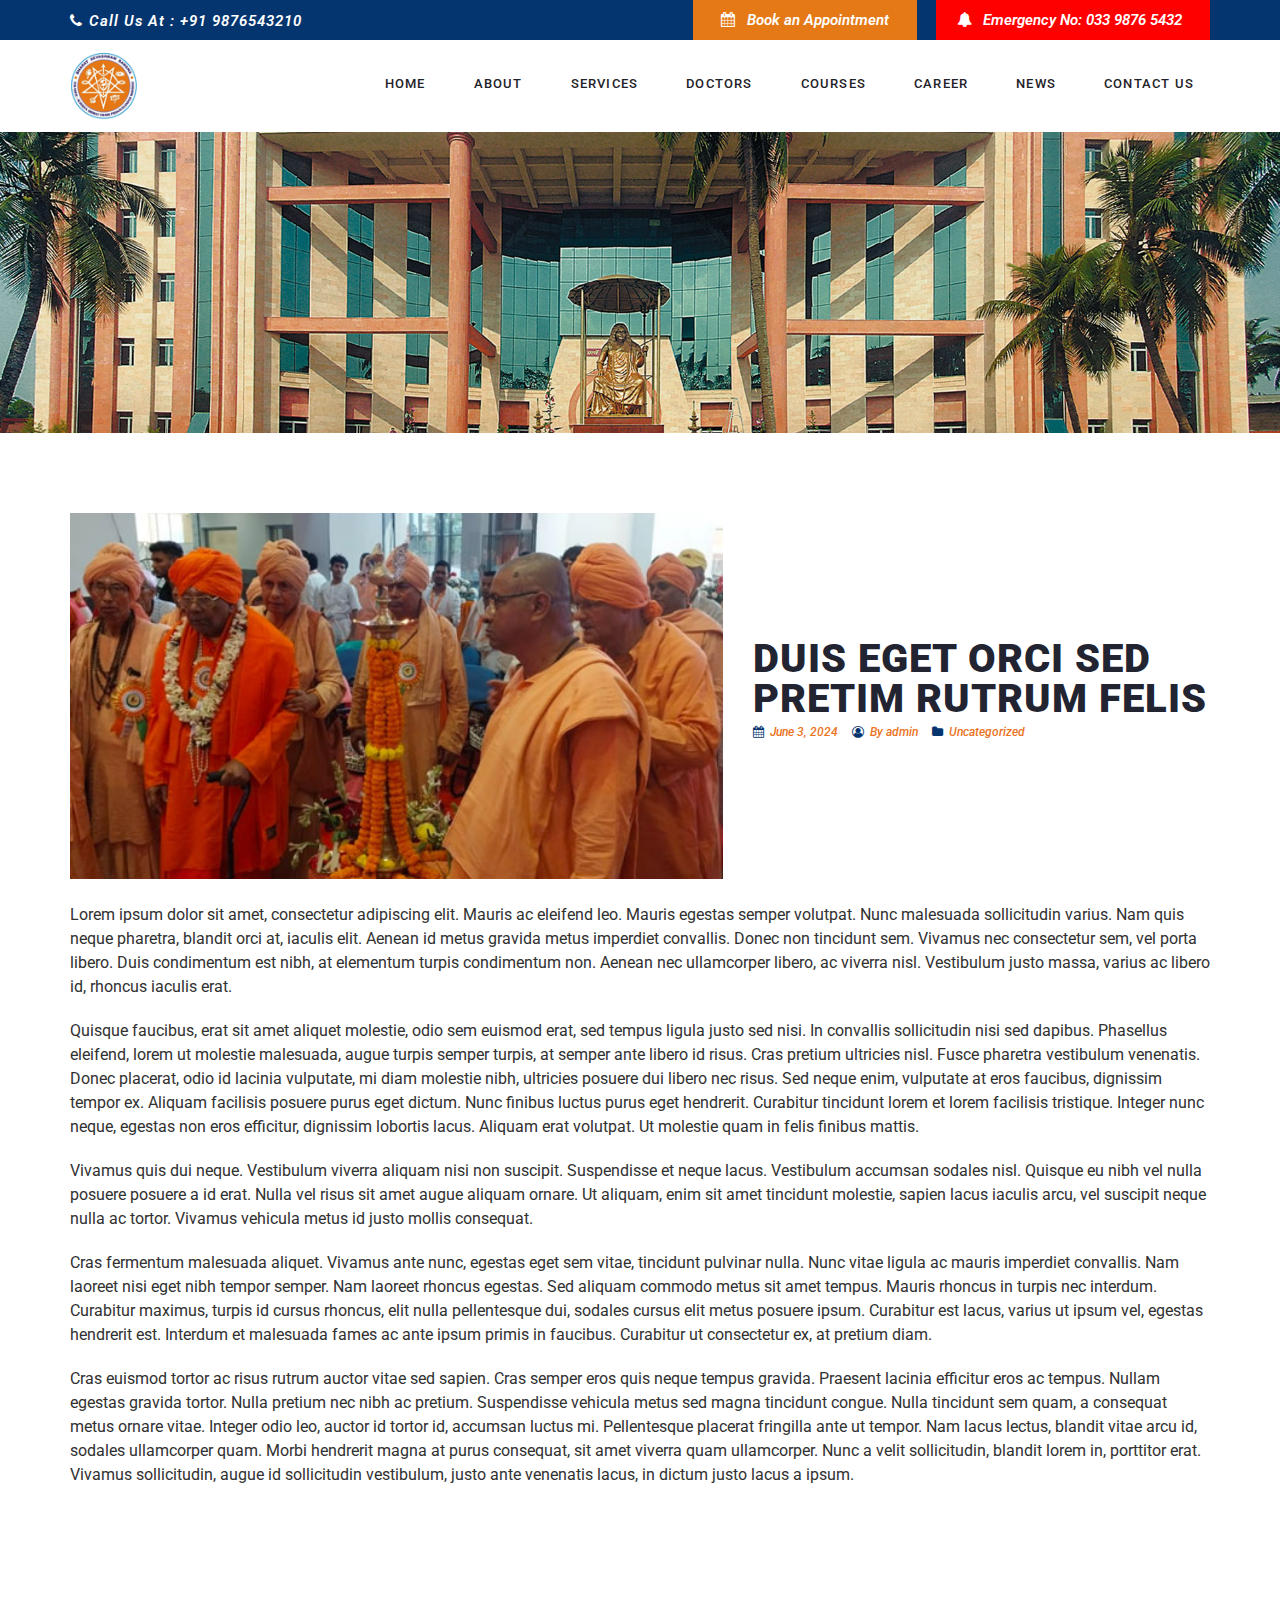
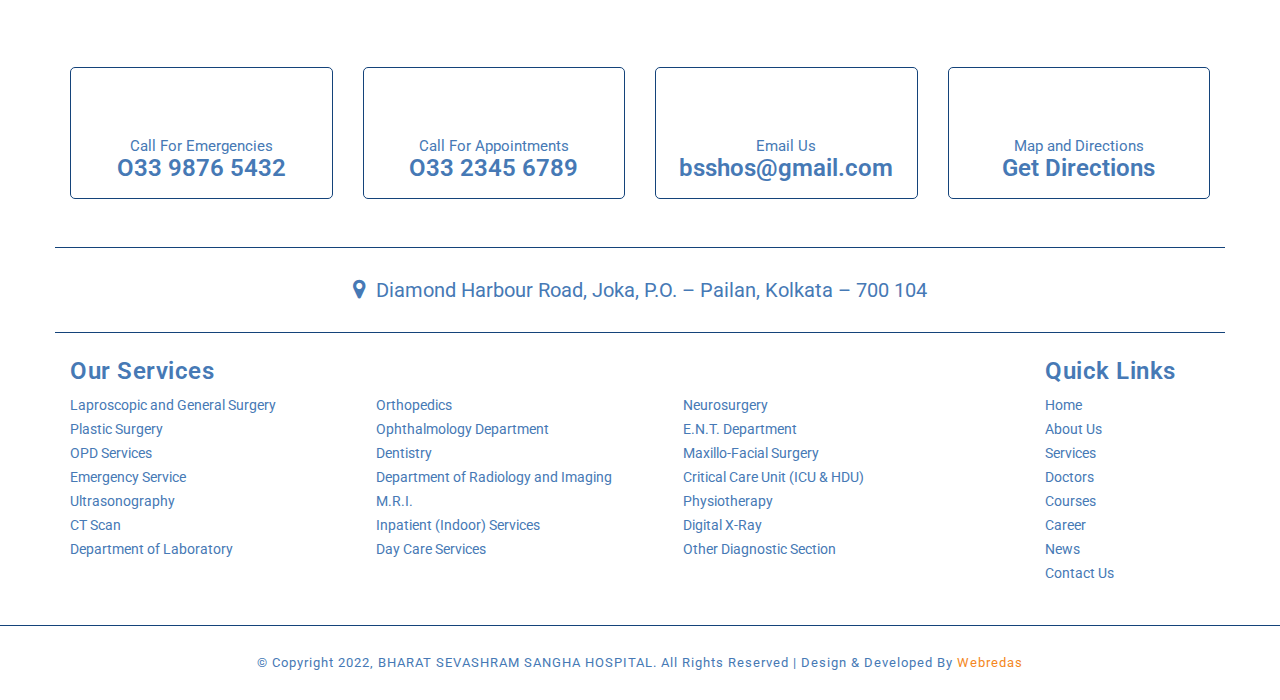
<file: BHARAT-SEVASHRAM-SANGHA/single-blog.html>
<!DOCTYPE html>
<html lang="en">
<head>
    <meta charset="utf-8">
    <meta name="viewport" content="width=device-width, initial-scale=1, shrink-to-fit=no">
	<title>BHARAT SEVASHRAM SANGHA</title>
    <meta name="description" content="">
    <meta name="author" content="">
	<meta name="keywords" content="">
	<link rel="shortcut icon" type="image/png" href="images/favicon.png">
	<link rel="preconnect" href="https://fonts.gstatic.com">
<link href="https://fonts.googleapis.com/css2?family=Roboto:ital,wght@0,100;0,300;0,400;0,500;0,700;0,900;1,100;1,300;1,400;1,500;1,700;1,900&display=swap" rel="stylesheet"> 
    <!-- Bootstrap core CSS -->
	<link href="css/bootstrap.min.css" rel="stylesheet">
	<link href="css/bootstrap-grid.css" rel="stylesheet">	
	<!-- Bootstrap core JavaScript -->
	<script src="js/jquery-3.3.1.slim.min.js"></script>
	<script src="js/popper.min.js"></script>
	<script src="js/bootstrap.min.js"></script>
	<!-- Owl Carousel Assets pranab --> 
    <link href="owl-carousel/css/owl.carousel.min.css" rel="stylesheet">
    <link href="owl-carousel/css/owl.theme.default.min.css" rel="stylesheet">
	<!-- Owl Carousel Assets pranab -->
    <!-- Custom styles for this template -->
	<link href="css/modern-business.css" rel="stylesheet">
	<link href="css/style.css" rel="stylesheet">
	<link href="https://stackpath.bootstrapcdn.com/font-awesome/4.7.0/css/font-awesome.min.css" rel="stylesheet" integrity="sha384-wvfXpqpZZVQGK6TAh5PVlGOfQNHSoD2xbE+QkPxCAFlNEevoEH3Sl0sibVcOQVnN" crossorigin="anonymous">	
	<script src="https://cdnjs.cloudflare.com/ajax/libs/jquery/3.2.1/jquery.min.js"></script>
	<!-- GRT Youtube Plugin CSS -->
<link rel="stylesheet" href="css/grt-youtube-popup.css">
	
</head>
<body>

<header id="main-header">
<div id="top-head">
<div class="container">
<div class="row justify-content-between">
 <div class="col-lg-4">
<div class="left-tophead">
<a href=""><i class="fa fa-phone"></i>Call Us At : +91 9876543210</a>
</div>
 </div>
 
 <div class="col-lg-8">
 <div class="right-tophead">
 <ul>
 <li class="th-btn tbtn1"><a href="slot-booking.html"><i class="fa fa-calendar" aria-hidden="true"></i> Book an Appointment</a></li>
 <li class="th-btn tbtn2"><a href="tel:03398765432"><i class="fa fa-bell btn-bell" aria-hidden="true"></i> Emergency No: 033 9876 5432</a></li>
 </ul>
 </div>
 </div>

 

</div>
 </div>
 </div>

 
 <div id="snd-head">
 <div class="container"> 
 <div class="row">
 <div class="col-lg-1">
 <div class="logo">
 <img src="images/logo.png" class="img-fluid">
 </div>
 </div>
 <div class="col-lg-11 header-menu">






<nav class="navbar navbar-expand-lg navbar-light bg-white py-3"> <a href="#" class="navbar-brand font-weight-bold d-block d-lg-none"></a> <button type="button" data-toggle="collapse" data-target="#navbarContent" aria-controls="navbars" aria-expanded="false" aria-label="Toggle navigation" class="navbar-toggler"> <span class="navbar-toggler-icon"></span> </button>
    <div id="navbarContent" class="collapse navbar-collapse">
        <ul class="navbar-nav ml-auto">
		<li class="nav-item"><a href="index.html" class="nav-link font-weight-bold text-uppercase">Home</a></li>
           
            <li class="nav-item"><a href="about-us.html" class="nav-link font-weight-bold text-uppercase">About</a></li>
            <li class="nav-item"><a href="services.html" class="nav-link font-weight-bold text-uppercase">Services</a></li>			
            <li class="nav-item"><a href="doctors.html" class="nav-link font-weight-bold text-uppercase">Doctors</a></li>
			<li class="nav-item"><a href="courses.html" class="nav-link font-weight-bold text-uppercase">Courses</a></li>
			<li class="nav-item"><a href="career.html" class="nav-link font-weight-bold text-uppercase">Career</a></li>
			<li class="nav-item"><a href="news.html" class="nav-link font-weight-bold text-uppercase">News</a></li>
			<li class="nav-item"><a href="contact-us.html" class="nav-link font-weight-bold text-uppercase">Contact Us</a></li>
        </ul>
    </div>
</nav>



</div>
 </div>
 </div>
 </div>
</header>


     <section id="innerPG-banner">
	 <div class="container-fluid">
		<div class="row">
          <div class="banner-item col-lg-12">
		  <img src="images/inner-banner.jpg" class="img-fluid">
          </div>
		  </div>
          </div>
</section>
    <!-- Page Content -->

	
	<section id="innPG-section">
	<div class="container">
		<div class="row">
		
		<div class="col-lg-7">
		<img src="images/blog-image-sm.jpg" class="img-fluid w-100 border-radius">
		</div>		
		<div class="col-lg-5 align-self-center">
		<h2>Duis eget orci sed  pretim rutrum felis</h2>
		<ul class="blog-dtl">
		<li><span><i class="fa fa-calendar" aria-hidden="true"></i></span>June 3, 2024</li>
<li><span><i class="fa fa-user-circle-o" aria-hidden="true"></i></span>By admin</li>
<li><span><i class="fa fa-folder" aria-hidden="true"></i></span>Uncategorized</li>
		</ul>
		</div>
		<div class="col-lg-12 mt-lg-4">
		<p>Lorem ipsum dolor sit amet, consectetur adipiscing elit. Mauris ac eleifend leo. Mauris egestas semper volutpat. Nunc malesuada sollicitudin varius. Nam quis neque pharetra, blandit orci at, iaculis elit. Aenean id metus gravida metus imperdiet convallis. Donec non tincidunt sem. Vivamus nec consectetur sem, vel porta libero. Duis condimentum est nibh, at elementum turpis condimentum non. Aenean nec ullamcorper libero, ac viverra nisl. Vestibulum justo massa, varius ac libero id, rhoncus iaculis erat.</p>
		<p>Quisque faucibus, erat sit amet aliquet molestie, odio sem euismod erat, sed tempus ligula justo sed nisi. In convallis sollicitudin nisi sed dapibus. Phasellus eleifend, lorem ut molestie malesuada, augue turpis semper turpis, at semper ante libero id risus. Cras pretium ultricies nisl. Fusce pharetra vestibulum venenatis. Donec placerat, odio id lacinia vulputate, mi diam molestie nibh, ultricies posuere dui libero nec risus. Sed neque enim, vulputate at eros faucibus, dignissim tempor ex. Aliquam facilisis posuere purus eget dictum. Nunc finibus luctus purus eget hendrerit. Curabitur tincidunt lorem et lorem facilisis tristique. Integer nunc neque, egestas non eros efficitur, dignissim lobortis lacus. Aliquam erat volutpat. Ut molestie quam in felis finibus mattis. </p>
		<p>Vivamus quis dui neque. Vestibulum viverra aliquam nisi non suscipit. Suspendisse et neque lacus. Vestibulum accumsan sodales nisl. Quisque eu nibh vel nulla posuere posuere a id erat. Nulla vel risus sit amet augue aliquam ornare. Ut aliquam, enim sit amet tincidunt molestie, sapien lacus iaculis arcu, vel suscipit neque nulla ac tortor. Vivamus vehicula metus id justo mollis consequat.</p>
		<p>Cras fermentum malesuada aliquet. Vivamus ante nunc, egestas eget sem vitae, tincidunt pulvinar nulla. Nunc vitae ligula ac mauris imperdiet convallis. Nam laoreet nisi eget nibh tempor semper. Nam laoreet rhoncus egestas. Sed aliquam commodo metus sit amet tempus. Mauris rhoncus in turpis nec interdum. Curabitur maximus, turpis id cursus rhoncus, elit nulla pellentesque dui, sodales cursus elit metus posuere ipsum. Curabitur est lacus, varius ut ipsum vel, egestas hendrerit est. Interdum et malesuada fames ac ante ipsum primis in faucibus. Curabitur ut consectetur ex, at pretium diam. </p>
		<p>Cras euismod tortor ac risus rutrum auctor vitae sed sapien. Cras semper eros quis neque tempus gravida. Praesent lacinia efficitur eros ac tempus. Nullam egestas gravida tortor. Nulla pretium nec nibh ac pretium. Suspendisse vehicula metus sed magna tincidunt congue. Nulla tincidunt sem quam, a consequat metus ornare vitae. Integer odio leo, auctor id tortor id, accumsan luctus mi. Pellentesque placerat fringilla ante ut tempor. Nam lacus lectus, blandit vitae arcu id, sodales ullamcorper quam. Morbi hendrerit magna at purus consequat, sit amet viverra quam ullamcorper. Nunc a velit sollicitudin, blandit lorem in, porttitor erat. Vivamus sollicitudin, augue id sollicitudin vestibulum, justo ante venenatis lacus, in dictum justo lacus a ipsum. </p>
		</div>
		</div>
		
		
		
		
		
		
	  </div>
	</section>
	
	
	
	
	
	
	
	

<footer id="main_footer">	

<div id="top-footer">
			<div class="container">			
				<div class="row first-footer mb-5">			
					<div class="col-lg-3">
					<div class="footer-con-box">
					<i class="fa fa-volume-control-phone" aria-hidden="true"></i>
					<p>Call For Emergencies</p>
					<h5><a href="">O33 9876 5432</a></h5>
					</div>
					</div>
					<div class="col-lg-3">
					<div class="footer-con-box">
					<i class="fa fa-phone" aria-hidden="true"></i>
					<p>Call For Appointments</p>
					<h5><a href="">O33 2345 6789</a></h5>
					</div>
					</div>
					<div class="col-lg-3">
					<div class="footer-con-box">
					<i class="fa fa-envelope" aria-hidden="true"></i>
					<p>Email Us</p>
					<h5><a href="">bsshos@gmail.com</a></h5>
					</div>
					</div>
					<div class="col-lg-3">
					<div class="footer-con-box">
					<i class="fa fa-map-marker" aria-hidden="true"></i>
					<p>Map and Directions</p>
					<h5><a href="">Get Directions</a></h5>
					</div>
					</div>
					
					
					
					</div>
					
					<div class="row">	
					<div class="col-lg-12 second-footer">
					<p><i class="fa fa-map-marker" aria-hidden="true"></i> Diamond Harbour Road, Joka, P.O. – Pailan, Kolkata – 700 104</p>
					</div>
					</div>
					
					
					<div class="row third-footer mt-4">	
					<div class="col-lg-10">
					<h5>Our Services</h5>
					<ul class="footer-menu">
 <li><a href="#"> Laproscopic and General Surgery </a></li>
 <li><a href="#">Orthopedics</a></li>
 <li><a href="#">Neurosurgery</a></li>
 <li><a href="#"> Plastic Surgery </a></li>
 <li><a href="#"> Ophthalmology Department </a></li>
 <li><a href="#"> E.N.T. Department </a></li>
 <li><a href="#"> OPD Services </a></li>
 <li><a href="#">Dentistry</a></li>
 <li><a href="#"> Maxillo-Facial Surgery </a></li>
 <li><a href="#"> Emergency Service </a></li>
 <li><a href="#"> Department of Radiology and Imaging </a></li>
 <li><a href="#"> Critical Care Unit (ICU & HDU) </a></li>
 <li><a href="#">Ultrasonography</a></li>
 <li><a href="#"> M.R.I. </a></li>
 <li><a href="#">Physiotherapy</a></li>
 <li><a href="#"> CT Scan </a></li>
 <li><a href="#"> Inpatient (Indoor) Services </a></li>
 <li><a href="#"> Digital X-Ray </a></li>
 <li><a href="#"> Department of Laboratory </a></li>
 <li><a href="#"> Day Care Services </a></li>
 <li><a href="#"> Other Diagnostic Section </a></li>

 
 </ul>
 </div>
 

 

 
 <div class="col-lg-2">
					<h5>Quick Links</h5>
					<ul class="footer-menu sndMenu">
 <li><a href="#">Home</a></li>
 <li><a href="#">About Us</a></li>
 <li><a href="#">Services</a></li>
 <li><a href="#">Doctors</a></li>
 <li><a href="#">Courses</a></li>
 <li><a href="#">Career</a></li>
 <li><a href="#">News</a></li>
 <li><a href="#">Contact Us</a></li>
 
 </ul>
 </div>

				</div>
			</div>
		</div>

		
		<div id="footer-copyright">
			<div class="container">			
				<div class="row justify-content-between">			
					<div class="col-lg-12">
						<p>© Copyright 2022, BHARAT SEVASHRAM SANGHA HOSPITAL. All Rights Reserved | Design & Developed By <a href="https://www.webredas.com/">Webredas</a></p>	 
					</div>
					
 
				</div>
			</div>
		</div>
		
	</footer>

</body>  
</html>
</file>
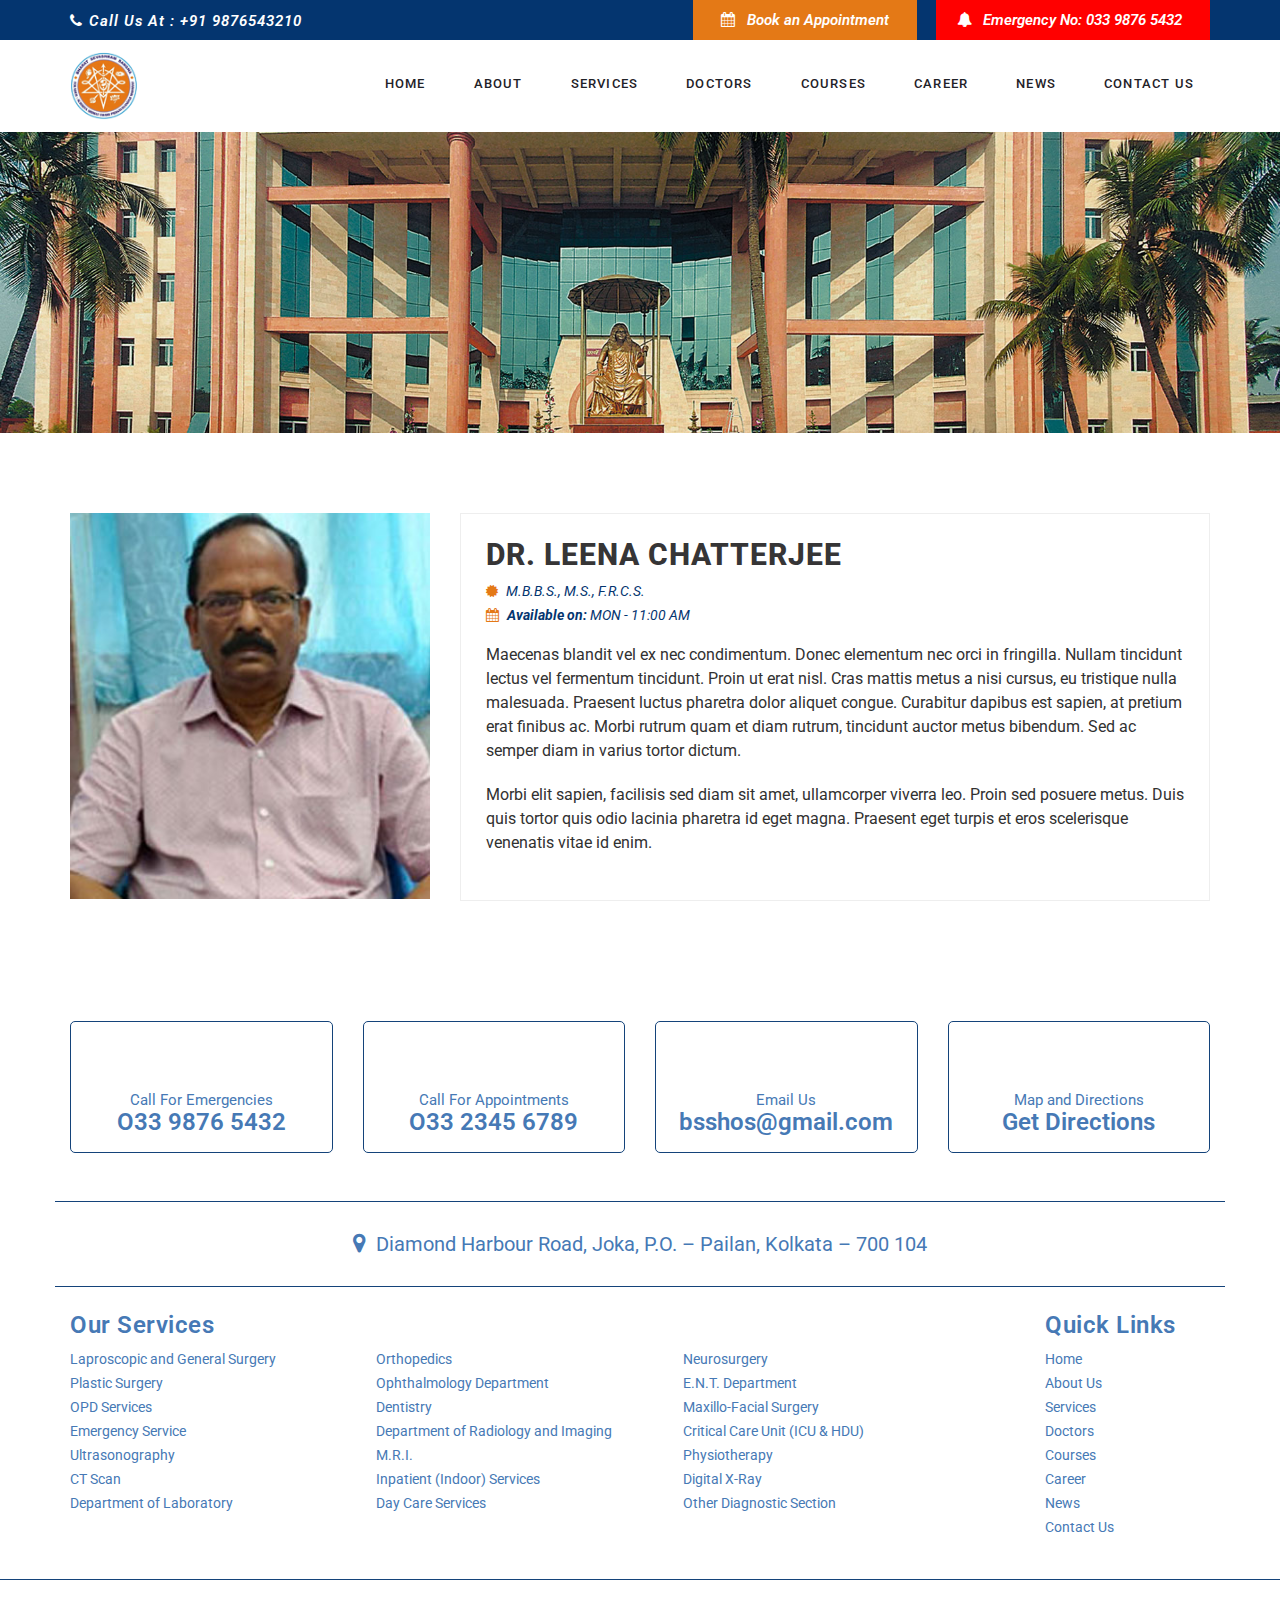
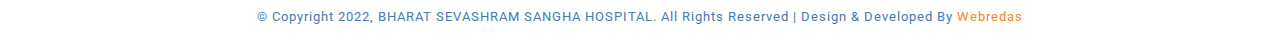
<file: BHARAT-SEVASHRAM-SANGHA/single-doctors.html>
<!DOCTYPE html>
<html lang="en">
<head>
    <meta charset="utf-8">
    <meta name="viewport" content="width=device-width, initial-scale=1, shrink-to-fit=no">
	<title>BHARAT SEVASHRAM SANGHA</title>
    <meta name="description" content="">
    <meta name="author" content="">
	<meta name="keywords" content="">
	<link rel="shortcut icon" type="image/png" href="images/favicon.png">
	<link rel="preconnect" href="https://fonts.gstatic.com">
<link href="https://fonts.googleapis.com/css2?family=Roboto:ital,wght@0,100;0,300;0,400;0,500;0,700;0,900;1,100;1,300;1,400;1,500;1,700;1,900&display=swap" rel="stylesheet"> 
    <!-- Bootstrap core CSS -->
	<link href="css/bootstrap.min.css" rel="stylesheet">
	<link href="css/bootstrap-grid.css" rel="stylesheet">	
	<!-- Bootstrap core JavaScript -->
	<script src="js/jquery-3.3.1.slim.min.js"></script>
	<script src="js/popper.min.js"></script>
	<script src="js/bootstrap.min.js"></script>
	<!-- Owl Carousel Assets pranab --> 
    <link href="owl-carousel/css/owl.carousel.min.css" rel="stylesheet">
    <link href="owl-carousel/css/owl.theme.default.min.css" rel="stylesheet">
	<!-- Owl Carousel Assets pranab -->
    <!-- Custom styles for this template -->
	<link href="css/modern-business.css" rel="stylesheet">
	<link href="css/style.css" rel="stylesheet">
	<link href="https://stackpath.bootstrapcdn.com/font-awesome/4.7.0/css/font-awesome.min.css" rel="stylesheet" integrity="sha384-wvfXpqpZZVQGK6TAh5PVlGOfQNHSoD2xbE+QkPxCAFlNEevoEH3Sl0sibVcOQVnN" crossorigin="anonymous">	
	<script src="https://cdnjs.cloudflare.com/ajax/libs/jquery/3.2.1/jquery.min.js"></script>
	<!-- GRT Youtube Plugin CSS -->
<link rel="stylesheet" href="css/grt-youtube-popup.css">
	
</head>
<body>

<header id="main-header">
<div id="top-head">
<div class="container">
<div class="row justify-content-between">
 <div class="col-lg-4">
<div class="left-tophead">
<a href=""><i class="fa fa-phone"></i>Call Us At : +91 9876543210</a>
</div>
 </div>
 
 <div class="col-lg-8">
 <div class="right-tophead">
 <ul>
 <li class="th-btn tbtn1"><a href="slot-booking.html"><i class="fa fa-calendar" aria-hidden="true"></i> Book an Appointment</a></li>
 <li class="th-btn tbtn2"><a href="tel:03398765432"><i class="fa fa-bell btn-bell" aria-hidden="true"></i> Emergency No: 033 9876 5432</a></li>
 </ul>
 </div>
 </div>

 

</div>
 </div>
 </div>

 
 <div id="snd-head">
 <div class="container"> 
 <div class="row">
 <div class="col-lg-1">
 <div class="logo">
 <img src="images/logo.png" class="img-fluid">
 </div>
 </div>
 <div class="col-lg-11 header-menu">






<nav class="navbar navbar-expand-lg navbar-light bg-white py-3"> <a href="#" class="navbar-brand font-weight-bold d-block d-lg-none"></a> <button type="button" data-toggle="collapse" data-target="#navbarContent" aria-controls="navbars" aria-expanded="false" aria-label="Toggle navigation" class="navbar-toggler"> <span class="navbar-toggler-icon"></span> </button>
    <div id="navbarContent" class="collapse navbar-collapse">
        <ul class="navbar-nav ml-auto">
		<li class="nav-item"><a href="index.html" class="nav-link font-weight-bold text-uppercase">Home</a></li>
           
            <li class="nav-item"><a href="about-us.html" class="nav-link font-weight-bold text-uppercase">About</a></li>
            <li class="nav-item"><a href="services.html" class="nav-link font-weight-bold text-uppercase">Services</a></li>			
            <li class="nav-item"><a href="doctors.html" class="nav-link font-weight-bold text-uppercase">Doctors</a></li>
			<li class="nav-item"><a href="courses.html" class="nav-link font-weight-bold text-uppercase">Courses</a></li>
			<li class="nav-item"><a href="career.html" class="nav-link font-weight-bold text-uppercase">Career</a></li>
			<li class="nav-item"><a href="news.html" class="nav-link font-weight-bold text-uppercase">News</a></li>
			<li class="nav-item"><a href="contact-us.html" class="nav-link font-weight-bold text-uppercase">Contact Us</a></li>
        </ul>
    </div>
</nav>



</div>
 </div>
 </div>
 </div>
</header>


     <section id="innerPG-banner">
	 <div class="container-fluid">
		<div class="row">
          <div class="banner-item col-lg-12">
		  <img src="images/inner-banner.jpg" class="img-fluid">
          </div>
		  </div>
          </div>
</section>
    <!-- Page Content -->

	
	<section id="docPG-section">
	<div class="container">	
		<div class="row">    
          <div class="col-lg-4">
<img src="images/pro-pic-big.jpg" class="img-fluid">
		  </div>
		  <div class="col-lg-8">
		<div class="s-pro-head">
		<h3>Dr. Leena Chatterjee</h3>
		<p class="listing-certificate sing-listing"><i class="fa fa-certificate" aria-hidden="true"></i> M.B.B.S., M.S., F.R.C.S.</p>
		<p class="listing-date sing-listing mb-3"><i class="fa fa-calendar" aria-hidden="true"></i> <b>Available on:</b> MON - 11:00 AM</p>
		<p>Maecenas blandit vel ex nec condimentum. Donec elementum nec orci in fringilla. Nullam tincidunt lectus vel fermentum tincidunt. Proin ut erat nisl. Cras mattis metus a nisi cursus, eu tristique nulla malesuada. Praesent luctus pharetra dolor aliquet congue. Curabitur dapibus est sapien, at pretium erat finibus ac. Morbi rutrum quam et diam rutrum, tincidunt auctor metus bibendum. Sed ac semper diam in varius tortor dictum.</p>
		<p>Morbi elit sapien, facilisis sed diam sit amet, ullamcorper viverra leo. Proin sed posuere metus. Duis quis tortor quis odio lacinia pharetra id eget magna. Praesent eget turpis et eros scelerisque venenatis vitae id enim. </p>
		</div>	
		
	</div>
		  
</div>
      </div>
	</section>
	
	
	
	
	
	
	
	
	
	
	
	
	
	
	
	
	
	
	
	
	
	
	
	

<footer id="main_footer">	

<div id="top-footer">
			<div class="container">			
				<div class="row first-footer mb-5">			
					<div class="col-lg-3">
					<div class="footer-con-box">
					<i class="fa fa-volume-control-phone" aria-hidden="true"></i>
					<p>Call For Emergencies</p>
					<h5><a href="">O33 9876 5432</a></h5>
					</div>
					</div>
					<div class="col-lg-3">
					<div class="footer-con-box">
					<i class="fa fa-phone" aria-hidden="true"></i>
					<p>Call For Appointments</p>
					<h5><a href="">O33 2345 6789</a></h5>
					</div>
					</div>
					<div class="col-lg-3">
					<div class="footer-con-box">
					<i class="fa fa-envelope" aria-hidden="true"></i>
					<p>Email Us</p>
					<h5><a href="">bsshos@gmail.com</a></h5>
					</div>
					</div>
					<div class="col-lg-3">
					<div class="footer-con-box">
					<i class="fa fa-map-marker" aria-hidden="true"></i>
					<p>Map and Directions</p>
					<h5><a href="">Get Directions</a></h5>
					</div>
					</div>
					
					
					
					</div>
					
					<div class="row">	
					<div class="col-lg-12 second-footer">
					<p><i class="fa fa-map-marker" aria-hidden="true"></i> Diamond Harbour Road, Joka, P.O. – Pailan, Kolkata – 700 104</p>
					</div>
					</div>
					
					
					<div class="row third-footer mt-4">	
					<div class="col-lg-10">
					<h5>Our Services</h5>
					<ul class="footer-menu">
 <li><a href="#"> Laproscopic and General Surgery </a></li>
 <li><a href="#">Orthopedics</a></li>
 <li><a href="#">Neurosurgery</a></li>
 <li><a href="#"> Plastic Surgery </a></li>
 <li><a href="#"> Ophthalmology Department </a></li>
 <li><a href="#"> E.N.T. Department </a></li>
 <li><a href="#"> OPD Services </a></li>
 <li><a href="#">Dentistry</a></li>
 <li><a href="#"> Maxillo-Facial Surgery </a></li>
 <li><a href="#"> Emergency Service </a></li>
 <li><a href="#"> Department of Radiology and Imaging </a></li>
 <li><a href="#"> Critical Care Unit (ICU & HDU) </a></li>
 <li><a href="#">Ultrasonography</a></li>
 <li><a href="#"> M.R.I. </a></li>
 <li><a href="#">Physiotherapy</a></li>
 <li><a href="#"> CT Scan </a></li>
 <li><a href="#"> Inpatient (Indoor) Services </a></li>
 <li><a href="#"> Digital X-Ray </a></li>
 <li><a href="#"> Department of Laboratory </a></li>
 <li><a href="#"> Day Care Services </a></li>
 <li><a href="#"> Other Diagnostic Section </a></li>

 
 </ul>
 </div>
 

 

 
 <div class="col-lg-2">
					<h5>Quick Links</h5>
					<ul class="footer-menu sndMenu">
 <li><a href="#">Home</a></li>
 <li><a href="#">About Us</a></li>
 <li><a href="#">Services</a></li>
 <li><a href="#">Doctors</a></li>
 <li><a href="#">Courses</a></li>
 <li><a href="#">Career</a></li>
 <li><a href="#">News</a></li>
 <li><a href="#">Contact Us</a></li>
 
 </ul>
 </div>

				</div>
			</div>
		</div>

		
		<div id="footer-copyright">
			<div class="container">			
				<div class="row justify-content-between">			
					<div class="col-lg-12">
						<p>© Copyright 2022, BHARAT SEVASHRAM SANGHA HOSPITAL. All Rights Reserved | Design & Developed By <a href="https://www.webredas.com/">Webredas</a></p>	 
					</div>
					
 
				</div>
			</div>
		</div>
		
	</footer>

</body>  
</html>
</file>
<file: BHARAT-SEVASHRAM-SANGHA/css/style.css>
body {
	font-family: 'Roboto', sans-serif;
	font-size: 16px;
	line-height: 24px;
	font-weight:400;
	color:#313131;
	overflow-x: hidden;	
}
h1 {
font-size:40px;
color:#222432;
line-height:40px;
font-weight:900;
margin-bottom:15px;
text-transform:uppercase;
letter-spacing:1px;
}
h2 {
color: #222432;
    font-size: 40px;
	line-height:40px;
    font-weight: 900;
    margin-bottom: 0px;
	text-transform:uppercase;
	letter-spacing:1px;
}
h3 {
color: #363536;
    font-size: 30px;
	line-height:32px;
    font-weight: 800;
    margin-bottom: 8px;
	text-transform:uppercase;
	letter-spacing:1px;
}
h4 {
font-size:25px;
color:#080808;
}
p {
	margin-bottom:20px;
	line-height:24px;
}
.container {
    max-width: 1170px;
}

.clear {
    clear: both;
}
a:hover {
	color:#000000;
	text-decoration:none;
}
a {
	color:#1458a6;
}
ul {
	margin-bottom:0;
	padding-left:0;
}
.carousel-item {
    min-height: 643px;
	height: 64vh;
}
.carousel-caption {
	bottom: 160px;
left: 8%;
margin-top: 0;
right: 40%;
text-align: left;
}
.carousel-caption h1 {
	color:#ffffff;
	font-size:62px;
	font-weight:900;
	line-height:58px;
	margin-bottom:20px;
	text-transform:uppercase;
	letter-spacing:1px;
}
.carousel-caption p {
	font-size:17px;
	line-height:18px;
	color:#ffffff;
	margin-bottom:0px;
	letter-spacing:0.5px;
	text-transform:uppercase;
}
.banner-btn {
	background:#04356f;
	padding:17px 34px;
	font-size:16px;
	color:#ffffff;
	font-weight:500;
	display:inline-block;
	text-transform:none;
	letter-spacing:0.5px;
	border:2px #04356f solid;
	border-radius:5px;
}
.banner-btn:hover {
	background:#e47916;
	color:#ffffff;
	border:2px #e47916 solid;
}
.carousel-control-next, .carousel-control-prev {
    width: 5%;
	opacity: inherit !important;
}
.carousel-control-next-icon, .carousel-control-prev-icon {
	background-image: none !important;
	height: auto;
    width: auto;
}
.navbar-toggler-icon {
    background: rgba(0, 0, 0, 0) url("data:image/svg+xml;charset=utf8,%3Csvg viewBox=\'0 0 30 30\' xmlns=\'http://www.w3.org/2000/svg\'%3E%3Cpath stroke=\'rgba(252, 106, 6, 1)\' stroke-width=\'4\' stroke-linecap=\'round\' stroke-miterlimit=\'10\' d=\'M4 7h22M4 15h22M4 23h22\'/%3E%3C/svg%3E") repeat scroll 0 0 !important;
}
.owl-next {
    position: absolute;
    right: -20px;
    top: 90px;
}
.owl-prev {
    left: -20px;
    position: absolute;
    top: 90px;
}
.owl-theme .owl-controls .owl-page span {
    background: #fc6a06 none repeat scroll 0 0 !important;
	margin-top:30px !important;
}

#top-head {
	background:#04356f;
	color:#ffffff;
	font-size:13px;
	font-weight:400;
	padding: 0;
	letter-spacing:1px;
}
#top-head p {
	margin-bottom:0px;
}
#top-head a {
	color:#ffffff;
}
.right-tophead {
	text-align:right;
}
#snd-head {
	padding:12px 0;
}
.right-tophead ul {
	list-style:none;
	display:inline-block;
}
.right-tophead ul li {
	display:inline-block;
	margin-right:15px;
}
.right-tophead ul li:last-child {
	margin-right:0;
}
.navbar-expand-lg .navbar-nav {
margin-top:0px;
}
#welcome-section {
	background: rgba(0, 0, 0, 0) url("../images/wel-bg.jpg") repeat-x fixed center center / cover;
	padding-bottom:80px;
	padding-top:80px;
}
#welcome-section h1 {
	margin-bottom:0;
}
.megamenu {
    position: static
}

.megamenu .dropdown-menu {
    background: none;
    border: none;
    width: 100%
}
.navbar-light .navbar-nav .nav-link {
	font-size:13px;
	line-height: 16px;
	font-weight:500 !important;
	color:#1f2228;
	letter-spacing:1.2px;
	padding-right: 0;
padding-left: 3rem;
}
.list-unstyled li a {
	padding-left: 0 !important;
	margin-bottom:10px;
}
.menu-head {
	color:#04356f;
	font-size:13px;
	border-bottom:1px #e3e3e3 solid;
	padding-bottom:10px;
	letter-spacing:1.5px;
}
.th-btn {
	font-size:15px;
	font-weight:600;
	text-transform:none;
	font-style:italic;
	padding:8px 28px;
	letter-spacing:0px;
}
.tbtn1 {
	background:#e47916;
}
.tbtn2 {
	background:#ff0000;
}
.left-tophead i {
	padding-right:6px;
}
.tbtn1 i {
	padding-right:8px;
}
.left-tophead {
	margin-top:9px;
	font-size:15px;
	font-weight:600;
	text-transform:none;
	font-style:italic;
}
.bell, .bell-border, .btn-bell {
    transform: translate(-50%, -50%);
}
.btn-bell {
    color: white;
font-size: 20px;
animation-name: bell-ring;
animation-duration: 2s;
animation-iteration-count: infinite;
position: relative;
top: 7px;

}
@keyframes bord-pop {
    0% {
        transform: translate(-50%, -50%);
    }
    50% {
        transform: translate(-50%, -50%) scale(1.9);
        opacity: 0.1;
    }
    100% {
        transform: translate(-50%, -50%) scale(1.9);
        opacity: 0;
    }
}
@keyframes col {
    0% {
        transform: scale(1) translate(0,0);
    }
    10% {
        transform: scale(1.1) translate(0,0);
    }
    75% {
        transform: scale(1) translate(0,0);
    }
    100% {
        transform: scale(1) translate(0,0);
    }
}
@keyframes bell-ring {
    0% {
        transform: translate(-50%, -50%);
    }
    5%, 15% {
        transform: translate(-50%, -50%) rotate(25deg);
    }
    10%, 20% {
        transform: translate(-50%, -50%) rotate(-25deg);
    }
    25%  {
        transform: translate(-50%, -50%) rotate(0deg);
    }
    100% {
        transform: translate(-50%, -50%) rotate(0deg);
    }
}
.carousel-indicators li {
  width: 10px;
height: 4px;
text-align:left;
}
.carousel-indicators li.active {
  width: 35px;
}
.carousel-indicators {
  justify-content: left;
  margin-right: 8%;
  margin-left: 8%;
}
.container-fluid {
	padding:0;
	overflow:hidden;
}
.bbBox {
	padding:30px 20px;
	text-align:center;
}
.bbBox img {
	margin-bottom:15px;
}
.bbBox h4 {
	font-size:20px;
	color:#ffffff;
}
.bbBox p {
	color:#ffffff;
	font-size:15px;
	line-height:20px;
	font-weight:400;
	letter-spacing:0.6px;
}
.box-one {
	background:#3c72b2;
}
.box-one:hover {
	background:#538dd1;
}
.box-two {
	background:#295c99;
}
.box-two:hover {
	background:#3972b7;
}
.box-three {
	background:#174984;
}
.box-three:hover {
	background:#225796;
}
.box-four {
	background:#04356f;
}
.box-four:hover {
	background:#084184;
}
.bbBox-btn {
	background:#e47916;
	color:#ffffff;
	border:2px #e47916 solid;
	font-size:14px;
	border-radius:5px;
	padding:8px 20px;
	min-width:130px;
	font-weight:400;
	letter-spacing:0.6px;
	display:inline-block;
}
.bbBox-btn:hover {
	background:none;
	color:#e47916;
	border:2px #e47916 solid;
}
.rm-btn {
	background:#e47916;
	color:#ffffff;
	font-size:14px;
	line-height:14px;
	border-radius:5px;
	padding:22px 35px 20px 35px;
	min-width:130px;
	font-weight:600;
	text-transform:uppercase;
	letter-spacing:2px;
	display:inline-block;
	border:0;
}
.rm-btn:hover {
	background:#04356f;
	color:#ffffff;
}
.sec-caption {
	font-size:20px;
	font-weight:300;
}
#welcome-section h1 {
margin-top:10px;	
}
#service-section {
	padding-bottom:80px;
	padding-top:80px;
	text-align:center;
}
.head-caption {
	font-size:14px;
	color:#222432;
	letter-spacing:0.5px;
	text-transform:uppercase;
	margin-bottom:0px;
}
.owl-carousel .owl-item img {
  display: block;
  width: auto;
  margin: 0 auto;
    margin-bottom: 0px;
}
.service-box {
	background:#fafafa;
	border:1px #e7e7e7 solid;
	padding:25px 15px;
}
.service-box h4 {
	font-size:20px;
	color:#222432;
	font-weight:600;
	margin-bottom:10px;
}
.service-box p {
	font-size:15px;
	line-height:20px;
	color:#222432;
	margin-bottom:0;
}
.service-box:hover {
box-shadow: 0 0 10px 1px #d7d7d7;
}
#service-section .item {
margin:15px 10px;	
}
#service-section .owl-dots span {
    background: #e47916 none repeat scroll 0 0 !important;
    width: 12px;
    height: 12px;
}
#service-section .owl-dots .active span  {
	background: #04356f none repeat scroll 0 0 !important;
}
#experts-section {
	background: rgba(0, 0, 0, 0) url("../images/exp-bg.jpg") repeat-x fixed center center / cover;
	padding-bottom:80px;
	padding-top:80px;
	text-align:center;
}
.expert-box {
	text-align:center;
}
.expert-box-ctn {
	background:#ffffff;
	padding:110px 20px 20px;
	margin-top:-110px;
	border:1px #efefef solid;
}
.expert-box-ctn h4 {
	font-size:18px;
	color:#222432;
	margin-bottom:8px;
}
.expert-box-ctn p {
	font-size:15px;
	margin-bottom:15px;
	line-height:19px;
}
.expert-box-img {
	width:178px;
	height:178px;
	margin:0 auto;
	margin-bottom:15px;
}
.expert-box-img img {
	border-radius:90px;
}
#experts-section .owl-dots span {
    background: #e47916 none repeat scroll 0 0 !important;
    width: 10px;
    height: 10px;
	border-radius:0;
}
#experts-section .owl-dots .active span  {
	background: #04356f none repeat scroll 0 0 !important;
}
#pod-section {
	background: rgba(0, 0, 0, 0) url("../images/pod-bg.png") repeat-x fixed center center / cover;
	padding-bottom:0px;
	padding-top:80px;
}
.pod-box {
background:#ffffff;
margin-bottom:25px;
}
.mr-100 {
	margin-right:100px;
	padding-top:30px;
}
.pod-box .media-body h5 {
	font-size:18px;
	color:#222432;
	text-transform:uppercase;
}
.pod-box .media-body p {
	font-size:15px;
	color:#5b5c61;
	line-height:18px;
}
#bookapp-section {
	background: rgba(0, 0, 0, 0) url("../images/book-bg.jpg") repeat-x center center / cover;
	padding-bottom:40px;
	padding-top:60px;
	color:#ffffff;
}
#bookapp-section h5 {
	font-size:30px;
	color:#4884cb;
	font-style:italic;
	font-weight:600;
	letter-spacing:1px;
	margin-bottom:2px;
	}
#bookapp-section p {
	font-size:24px;
	color:#ffffff;
	font-style:italic;
	font-weight:400;
	letter-spacing:1px;
}
.book-btn {
	background: #e47916;
color: #ffffff;
font-size: 18px;
line-height: 18px;
border-radius: 5px;
padding: 26px 30px;
font-weight: 500;
letter-spacing: 1px;
display: inline-block;
margin-top:0px;
}
.book-btn:hover {
	background: #f48722;
color: #ffffff;

}
#testimonial-section {
	background: rgba(0, 0, 0, 0) url("../images/ts-bg.jpg") repeat-x fixed center center / cover;
	padding-bottom:60px;
	padding-top:80px;
	color:#ffffff;
}
#testimonial-section h2, #testimonial-section .head-caption {
	color:#ffffff;
}
.playbtn-img {
cursor: pointer;
left: 145px;
position: absolute;
top: 30%;
}
#testimonial-section .owl-dots span {
    background: #e47916 none repeat scroll 0 0 !important;
    width: 12px;
    height: 12px;
}
#testimonial-section .owl-dots .active span  {
	background: #04356f none repeat scroll 0 0 !important;
}
#blog-section {
	padding-bottom:10px;
	padding-top:70px;
}
.blog-list {
	list-style:none;
	display:inline-block;
	padding:15px 0 7px 0;
	width:100%;
}
.blog-list li {
	display:inline-block;
	margin-right:20px;
}
.blog-list li:last-child {
	margin-right:0;	
}
.blog-list li a {
	font-size:13px;
	color:#02234a;
}
.blogBox h5 {
	font-size:22px;
	font-weight:500;
	margin-bottom:4px;
	color:#222432;
}
.blogBox p {
	font-size:15px;
	line-height:20px;
	color:#222432;
}
#main_footer {
	background: rgba(0, 0, 0, 0) url("../images/footer-bg.jpg") repeat-x fixed center center / cover;
	padding-bottom:0px;
	padding-top:80px;
	color:#4679b5;
}
.footer-con-box {
	padding:20px;
	text-align:center;
	border:1px #14437a solid;
	border-radius:5px;
}
.footer-con-box h5 {
font-size:24px;	
line-height:20px;
font-weight:600;
margin-bottom:0;
}
.footer-con-box p {
font-size:15px;	
margin-bottom:0;
}
.footer-con-box i {
	color:#ffffff;
	font-size:36px;
	margin-bottom:10px;
}
.footer-con-box h5 a, .footer-con-box h5 a:hover {
	color:#4679b5;
}
.second-footer {
	border-bottom:1px #14437a solid;
	border-top:1px #14437a solid;
	text-align:center;
	padding:30px 0;
	font-size:20px;
}
.second-footer p {
	margin-bottom:0;
}
.second-footer i {
	font-size:22px;
	padding-right:5px;
}
.third-footer h5 {
	font-size:24px;
	color:#4679b5;
	font-weight:600;
	letter-spacing:0.5px;
}
.third-footer ul {
	list-style:none;
}
.third-footer ul li a {
	color:#4679b5;
	font-size:14px;
}
#footer-copyright {
	border-top:1px #14437a solid;
	margin-top:40px;
	text-align:center;
	padding:25px 0;
	text-transform:none;
	font-size:13px;
	letter-spacing:1px;
}
#footer-copyright p {
	margin-bottom:0;
}
#footer-copyright a {
	color:#f48722;
}

#innPG-section {
  padding-bottom: 80px;
  padding-top: 80px;
}
#docPG-section {
  padding-bottom: 40px;
  padding-top: 80px;
}
.serv-box {
	border: 1px #ececec solid;
padding: 50px 14px;
margin-bottom: 30px;
font-weight:400;
box-shadow: 0 0 10px 1px #e5e5e5;
min-height:540px;
}
.serv-box img {
	margin-bottom:5px;
}
.serv-box h3 {
	color:#333333;
	font-weight:600;
	font-size:19px;
	margin-bottom:10px;
	margin-top:5px;
}
.bg-box {
	background:#f8f8f8;
	padding:60px 20px 30px 20px;
}
.ul-list li {
	margin-bottom:20px;
}
.sing-listing {
	font-size:14px;
	font-style:italic;
	margin-bottom:0;
	color:#04356f;
}
.sing-listing i {
	color:#e47916;
	margin-right:5px;
	font-size:14px;
}
.s-pro-head {
	border:1px #eeeeee solid;
	padding:25px;
}
.jpost-box {
  padding: 30px;
  background: #f6f6f6;
  border: 1px #f1f1f1 solid;
  margin-bottom: 40px;
}
.jpost-box h3 {
  font-size: 24px;
  margin-bottom:0;
}
.job-loc {
  color: #29519f;
  font-style: italic;
  font-size: 14px;
  letter-spacing: 2px;
  margin-bottom:0;
}
.job-detl {
  color: #fc9b00;
  font-size: 16px;
  font-weight: 800;
  letter-spacing: 4px;
  text-transform: uppercase;
}
#contact-form .form-control {
  border: 1px solid #e9e9e9;
  border-radius: 0 !important;
  color: #263860 !important;
  font-size: 14px !important;
  margin-bottom: 10px;
  padding: 0.785rem 0.95rem !important;
}
.linkText {
  color: #29519f;
  font-style: italic;
  font-size: 16px;
  letter-spacing: 1px;
  margin-bottom: 0;
}
.icn-color {
	color: #e47916;
}
#contact-form select.form-control:not([size]):not([multiple]) {
  height: calc(2.25rem + 11px);
}
.footer-menu li {
	width:32%;
	display:inline-block;
}
.sndMenu li {
	width:100%;
	display:inline-block;	
}
#gallery-section {
	padding-bottom:60px;
}
#gallery-section .item img {
	width:100%;
	height:280px;
}
.blog-dtl {
    list-style: none;
    margin-bottom: 9px;
    color: #eb7424;
    padding-left: 0;
}
.blog-dtl li {
    display: inline-block;
    padding-right: 10px;
    font-size: 12px;
    font-weight: 500;
    font-style: italic;
}
.blog-dtl li i {
    color: #04356f;
    padding-right: 6px;
}
.pagination .page-item .page-link {
	color: #fe7f16;
font-size: 14px;
line-height: 14px;
padding: 12px 20px;
margin-right: 10px;
}
.pagination .page-item:last-child .page-link {
	margin-right: 0px;
}
.pagination .page-item.active .page-link {
	background:#fe7f16 !important;
	border:1px #fe7f16 solid;
	color: #ffffff;
}
#contact-form .form-control {
  border: 1px solid #eeeeee;
  border-radius: 6px !important;
  color: #263860 !important;
  font-size: 14px !important;
  margin-bottom: 10px;
  padding: 0.785rem 0.95rem !important;
}
.benefit-box, .job-box {
	background:#f8f8f8;
	border: 1px #f3f3f3 solid;
box-shadow: 0px 5px 10px 0px rgba(0, 0, 0, 0.15);
padding: 35px 30px;
border-radius: 15px;
}
#contact-form textarea {
  height: 225px;
}
</file>
<file: BHARAT-SEVASHRAM-SANGHA/css/grt-youtube-popup.css>
.grtyoutube-popup {
	position:fixed;
	top:0;
	left:0;
	right:0;
	bottom:0;
	z-index:99999;
}

.grtyoutube-popup-content {
	margin-top:50px;
	width:95%;
	max-width:50%;
	margin-left:auto;
	margin-right:auto;
	position:relative;
}

.grtyoutube-popup-close {
	position:absolute;
	top:-30px;
	right:0;
	color:#FFF;
	font-size:25px;
	width:17px;
	height:17px;
	cursor:pointer;
}

.grtyoutube-iframe {
	width:100%;
	height:480px;
}
@media (max-width:767px) {
	.grtyoutube-iframe {
		width:100%;
		height:350px;
	}
}

.grtyoutube-dark-theme{
	background: rgba(0,0,0, 0.85);
}

.grtyoutube-dark-theme .grtyoutube-popup-content {
	-webkit-box-shadow: 0px 0px 8px 0px rgba(255,255,255,0.4);
	-moz-box-shadow: 0px 0px 8px 0px rgba(255,255,255,0.4);
	box-shadow: 0px 0px 8px 0px rgba(255,255,255,0.4);
}

.grtyoutube-dark-theme .grtyoutube-popup-close {
	background: url('icon-close-white.png') no-repeat;
}

.grtyoutube-light-theme {
	background: rgba(255,255,255, 0.85);
}

.grtyoutube-light-theme .grtyoutube-popup-content {
	-webkit-box-shadow: 0px 0px 8px 0px rgba(0,0,0,0.4);
	-moz-box-shadow: 0px 0px 8px 0px rgba(0,0,0,0.4);
	box-shadow: 0px 0px 8px 0px rgba(0,0,0,0.4);
}

.grtyoutube-light-theme .grtyoutube-popup-close {
	background: url('icon-close-black.png') no-repeat;
}
</file>
<file: BHARAT-SEVASHRAM-SANGHA/css/modern-business.css>
/*!
 * Start Bootstrap - Modern Business (https://startbootstrap.com/template-overviews/modern-business)
 * Copyright 2013-2017 Start Bootstrap
 * Licensed under MIT (https://github.com/BlackrockDigital/startbootstrap-logomodern-business-nav/blob/master/LICENSE)
 */

body {
  padding-top: 0px;
}

@media (min-width: 992px) {
  body {
    padding-top: 0px;
  }
}

.carousel-item {
  height: 65vh;
  min-height: 700px;
  background: no-repeat center center scroll;
  -webkit-background-size: cover;
  -moz-background-size: cover;
  -o-background-size: cover;
  background-size: cover;
}

.portfolio-item {
  margin-bottom: 30px;
}
</file>
